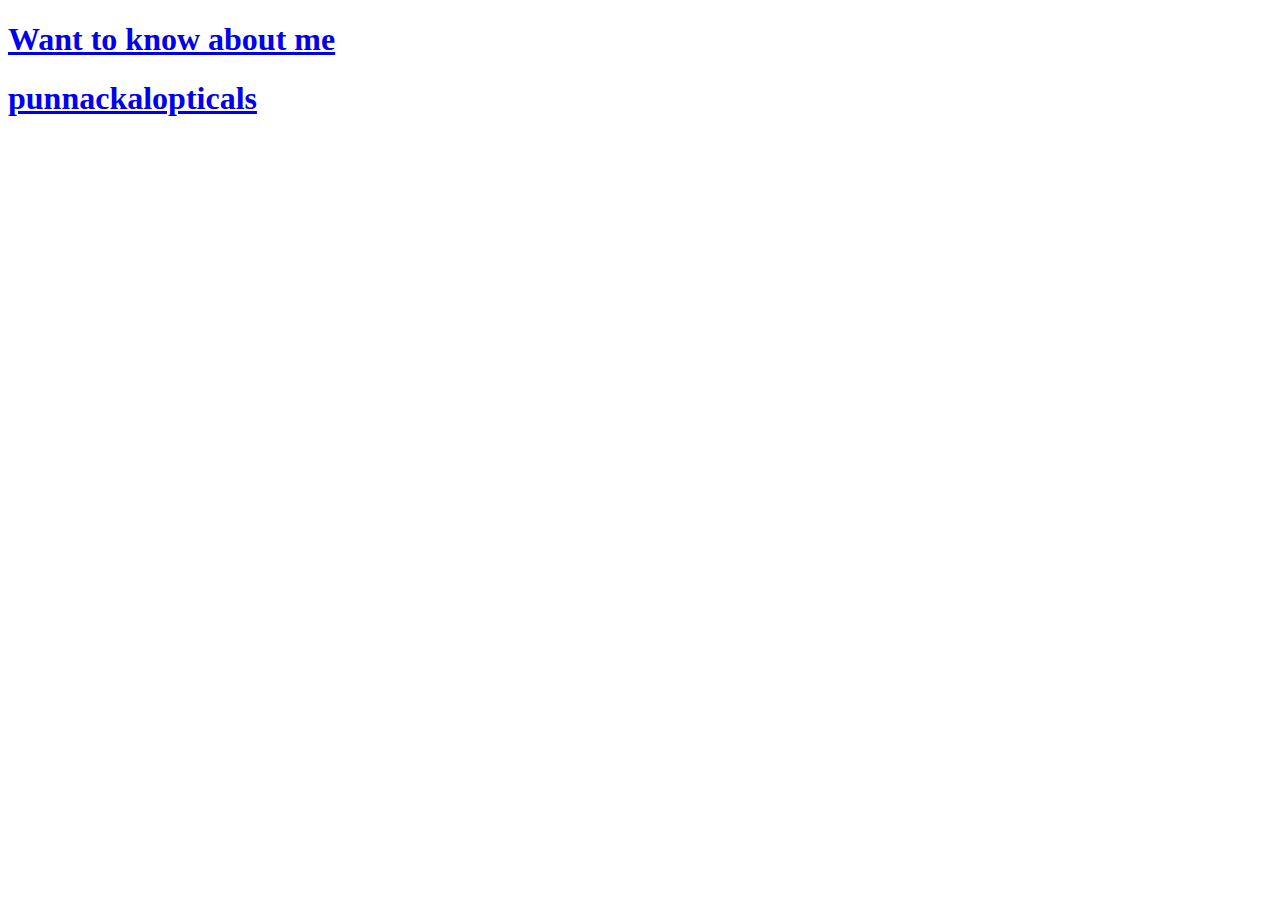
<file: index.html>
<!DOCTYPE html>
<html>
<head>
	<title>my page</title>
	<style type="text/css">
		
	</style>
</head>
<body>
<h1><a href="https://fahad-kp.github.io/meetme/">Want to know about me</a></h1>
<h1><a href="https://fahad-kp.github.io/shop_website/public/index.html">punnackalopticals</a></h1>
</body>
</html>
</file>
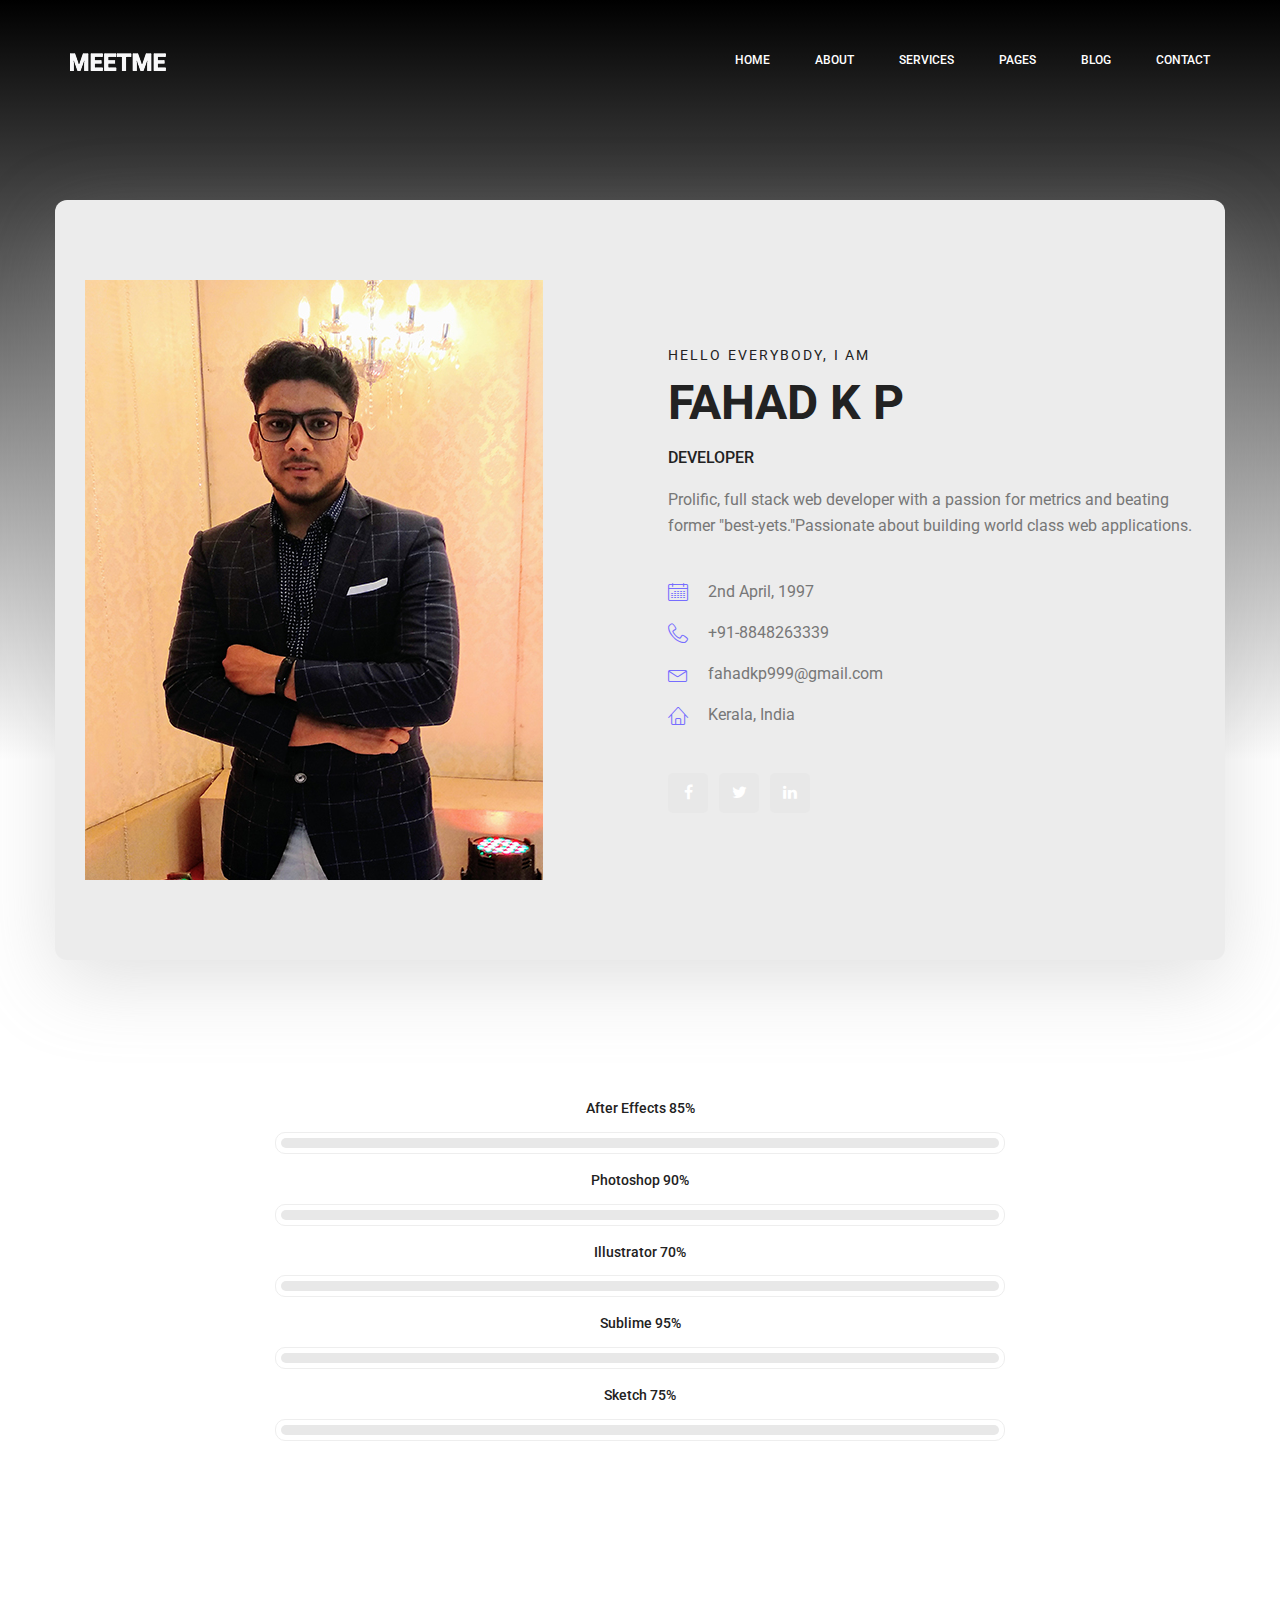
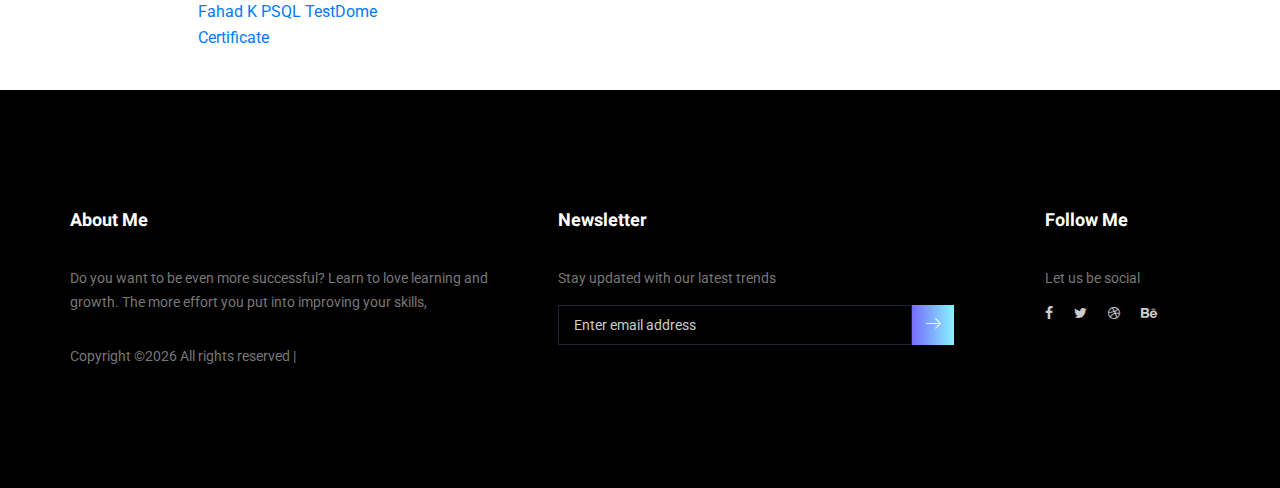
<file: meetme/index.html>
<!doctype html>
<html lang="en">
    <head>
        <!-- Required meta tags -->
        <meta charset="utf-8">
        <meta name="viewport" content="width=device-width, initial-scale=1, shrink-to-fit=no">
        <link rel="icon" href="img/favicon.png" type="image/png">
        <title>MeetMe Personal</title>
        <!-- Bootstrap CSS -->
        <link rel="stylesheet" href="css/bootstrap.css">
        <link rel="stylesheet" href="vendors/linericon/style.css">
        <link rel="stylesheet" href="css/font-awesome.min.css">
        <link rel="stylesheet" href="vendors/owl-carousel/owl.carousel.min.css">
        <link rel="stylesheet" href="vendors/lightbox/simpleLightbox.css">
        <link rel="stylesheet" href="vendors/nice-select/css/nice-select.css">
        <link rel="stylesheet" href="vendors/animate-css/animate.css">
        <link rel="stylesheet" href="vendors/popup/magnific-popup.css">
        <link rel="stylesheet" href="vendors/flaticon/flaticon.css">
        <!-- main css -->
        <link rel="stylesheet" href="css/style.css">
        <link rel="stylesheet" href="css/responsive.css">
    </head>
    <body>
        
        <!--================Header Menu Area =================-->
        <header class="header_area">
            <div class="main_menu">
            	<nav class="navbar navbar-expand-lg navbar-light">
					<div class="container box_1620">
						<!-- Brand and toggle get grouped for better mobile display -->
						<a class="navbar-brand logo_h" href="index.html"><img src="img/logo.png" alt=""></a>
						<button class="navbar-toggler" type="button" data-toggle="collapse" data-target="#navbarSupportedContent" aria-controls="navbarSupportedContent" aria-expanded="false" aria-label="Toggle navigation">
							<span class="icon-bar"></span>
							<span class="icon-bar"></span>
							<span class="icon-bar"></span>
						</button>
						<!-- Collect the nav links, forms, and other content for toggling -->
						<div class="collapse navbar-collapse offset" id="navbarSupportedContent">
							<ul class="nav navbar-nav menu_nav ml-auto">
								<li class="nav-item active"><a class="nav-link" href="#">Home</a></li> 
								<li class="nav-item"><a class="nav-link" href="#">About</a></li> 
								<li class="nav-item"><a class="nav-link" href="#">Services</a></li> 
								<li class="nav-item submenu dropdown">
									<a href="#" class="nav-link dropdown-toggle" data-toggle="dropdown" role="button" aria-haspopup="true" aria-expanded="false">Pages</a>
									<ul class="dropdown-menu">
										<li class="nav-item"><a class="nav-link" href="#">Portfolio</a></li>
										<li class="nav-item"><a class="nav-link" href="#">Elements</a></li>
									</ul>
								</li> 
								<li class="nav-item submenu dropdown">
									<a href="#" class="nav-link dropdown-toggle" data-toggle="dropdown" role="button" aria-haspopup="true" aria-expanded="false">Blog</a>
									<ul class="dropdown-menu">
										<li class="nav-item"><a class="nav-link" href="#">Blog</a></li>
										<li class="nav-item"><a class="nav-link" href="s#">Blog Details</a></li>
									</ul>
								</li> 
								<li class="nav-item"><a class="nav-link" href="#">Contact</a></li>
							</ul>
						</div> 
					</div>
            	</nav>
            </div>
        </header>
        <!--================Header Menu Area =================-->
        
        <!--================Home Banner Area =================-->
        <section class="home_banner_area">
           	<div class="container box_1620">
           		<div class="banner_inner d-flex align-items-center">
					<div class="banner_content">
						<div class="media">
							<div class="d-flex">
								<img src="img/personal-2.jpg" alt="">
							</div>
							<div class="media-body">
								<div class="personal_text">
									<h6>Hello Everybody, i am</h6>
									<h3>Fahad K P</h3>
									<h4>Developer</h4>
									<p>Prolific, full stack web developer with a passion for metrics and beating former "best-yets."Passionate about building world class web applications.</p>
									<ul class="list basic_info">
										<li><a href="#"><i class="lnr lnr-calendar-full"></i> 2nd April, 1997</a></li>
										<li><a href="#"><i class="lnr lnr-phone-handset"></i> +91-8848263339</a></li>
										<li><a href="#"><i class="lnr lnr-envelope"></i> fahadkp999@gmail.com</a></li>
										<li><a href="#"><i class="lnr lnr-home"></i> Kerala, India</a></li>
									</ul>
									<ul class="list personal_social">
										<li><a href="https://facebook.com/fahadkp97"><i class="fa fa-facebook"></i></a></li>
										<li><a href="https://twitter.com/@fahadkp999"><i class="fa fa-twitter"></i></a></li>
										<li><a href="https://linkedin.com/in/fahadkp"><i class="fa fa-linkedin"></i></a></li>
									</ul>
								</div>
							</div>
						</div>
					</div>
				</div>
            </div>
        </section>
        <!--================End Home Banner Area =================-->
        
        <!--================Welcome Area =================-->
        <section class="welcome_area p_120">
        	<div class="container">
        				
        					<!-- <center><h3>About Myself</h3></center>
        					<p>Inappropriate behavior is often laughed off as “boys will be boys,” women face higher conduct standards especially in the workplace. That’s why it’s crucial that, as women, our behavior on the job is beyond reproach. inappropriate behavior is often laughed.</p> -->
        					<!-- <div class="row">
        						<div class="col-md-4">
        							<div class="wel_item">
        								<i class="lnr lnr-database"></i>
        								<h4>$2.5M</h4>
        								<p>Total Donation</p>
        							</div>
        						</div>
        						<div class="col-md-4">
        							<div class="wel_item">
        								<i class="lnr lnr-book"></i>
        								<h4>1465</h4>
        								<p>Total Projects</p>
        							</div>
        						</div>
        						<div class="col-md-4">
        							<div class="wel_item">
        								<i class="lnr lnr-users"></i>
        								<h4>3965</h4>
        								<p>Total Volunteers</p>
        							</div>
        						</div> -->
        					<!-- </div> -->
       

        			<center>
	        			<div class="col-lg-8">
	        				<div class="tools_expert">
	        					<div class="skill_main">
									<div class="skill_item">
										<h4>After Effects <span class="counter">85</span>%</h4>
										<div class="progress_br">
											<div class="progress">
												<div class="progress-bar" role="progressbar" aria-valuenow="85" aria-valuemin="0" aria-valuemax="100"></div>
											</div>
										</div>
									</div>
									<div class="skill_item">
										<h4>Photoshop <span class="counter">90</span>%</h4>
										<div class="progress_br">
											<div class="progress">
												<div class="progress-bar" role="progressbar" aria-valuenow="90" aria-valuemin="0" aria-valuemax="100"></div>
											</div>
										</div>
									</div>
									<div class="skill_item">
										<h4>Illustrator <span class="counter">70</span>%</h4>
										<div class="progress_br">
											<div class="progress">
												<div class="progress-bar" role="progressbar" aria-valuenow="70" aria-valuemin="0" aria-valuemax="100"></div>
											</div>
										</div>
									</div>
									<div class="skill_item">
										<h4>Sublime <span class="counter">95</span>%</h4>
										<div class="progress_br">
											<div class="progress">
												<div class="progress-bar" role="progressbar" aria-valuenow="95" aria-valuemin="0" aria-valuemax="100"></div>
											</div>
										</div>
									</div>
									<div class="skill_item">
										<h4>Sketch <span class="counter">75</span>%</h4>
										<div class="progress_br">
											<div class="progress">
												<div class="progress-bar" role="progressbar" aria-valuenow="75" aria-valuemin="0" aria-valuemax="100"></div>
											</div>
										</div>
									</div>
								</div>
	        				</div>
	        			</div>
        		    </center>

        		
        	</div>
        </section>
        <div class="certificate">
        <a href="https://www.testdome.com/cert/2a26336c2407426e99f55b4d22fee04b" class="testdome-certificate-stamp gold"><span class="testdome-certificate-name">Fahad K P</span><span class="testdome-certificate-test-name">SQL  </span><span class="testdome-certificate-card-logo">TestDome<br />Certificate</span></a><script>var stylesheet = "https://www.testdome.com/content/source/stylesheets/embed.css", link = document.createElement("link"); link.href = stylesheet, link.type = "text/css", link.rel = "stylesheet", link.media = "screen,print", document.getElementsByTagName("head")[0].appendChild(link);</script>
        </div>
        <!--================End Welcome Area =================-->
        
        <!--================My Tabs Area =================-->
   <!--      <section class="mytabs_area p_120">
        	<div class="container">
        		<div class="tabs_inner">
					<ul class="nav nav-tabs" id="myTab" role="tablist">
						<li class="nav-item">
							<a class="nav-link active" id="home-tab" data-toggle="tab" href="#home" role="tab" aria-controls="home" aria-selected="true">My Experiences</a>
						</li>
						<li class="nav-item">
							<a class="nav-link" id="profile-tab" data-toggle="tab" href="#profile" role="tab" aria-controls="profile" aria-selected="false">My Education</a>
						</li>
					</ul>
					<div class="tab-content" id="myTabContent">
						<div class="tab-pane fade show active" id="home" role="tabpanel" aria-labelledby="home-tab">
							<ul class="list">
								<li>
									<span></span>
									<div class="media">
										<div class="d-flex">
											<p>March 2017 to present</p>
										</div>
										<div class="media-body">
											<h4>Colorlib</h4>
											<p>Senior Web Developer <br />Santa monica, Los angeles</p>
										</div>
									</div>
								</li>
								<li>
									<span></span>
									<div class="media">
										<div class="d-flex">
											<p>March 2017 to present</p>
										</div>
										<div class="media-body">
											<h4>Colorlib</h4>
											<p>Senior Web Developer <br />Santa monica, Los angeles</p>
										</div>
									</div>
								</li>
								<li>
								<span></span>
									<div class="media">
										<div class="d-flex">
											<p>March 2017 to present</p>
										</div>
										<div class="media-body">
											<h4>Colorlib</h4>
											<p>Senior Web Developer <br />Santa monica, Los angeles</p>
										</div>
									</div>
								</li>
							</ul>
						</div>
						<div class="tab-pane fade" id="profile" role="tabpanel" aria-labelledby="profile-tab">
							<ul class="list">
								<li>
									<span></span>
									<div class="media">
										<div class="d-flex">
											<p>March 2017 to present</p>
										</div>
										<div class="media-body">
											<h4>Colorlib</h4>
											<p>Senior Web Developer <br />Santa monica, Los angeles</p>
										</div>
									</div>
								</li>
								<li>
									<span></span>
									<div class="media">
										<div class="d-flex">
											<p>March 2017 to present</p>
										</div>
										<div class="media-body">
											<h4>Colorlib</h4>
											<p>Senior Web Developer <br />Santa monica, Los angeles</p>
										</div>
									</div>
								</li>
								<li>
								<span></span>
									<div class="media">
										<div class="d-flex">
											<p>March 2017 to present</p>
										</div>
										<div class="media-body">
											<h4>Colorlib</h4>
											<p>Senior Web Developer <br />Santa monica, Los angeles</p>
										</div>
									</div>
								</li>
							</ul>
						</div>
					</div>
        		</div>
        	</div>
        </section> -->
        <!--================End My Tabs Area =================-->
        
        <!--================Feature Area =================-->
        <!-- <section class="feature_area p_120">
        	<div class="container">
        		<div class="main_title">
        			<h2>offerings to my clients</h2>
        			<p>If you are looking at blank cassettes on the web, you may be very confused at the difference in price. You may see some for as low as $.17 each.</p>
        		</div>
        		<div class="feature_inner row">
        			<div class="col-lg-4 col-md-6">
        				<div class="feature_item">
        					<i class="flaticon-city"></i>
        					<h4>Architecture</h4>
        					<p>If you are looking at blank cassettes on the web, you may be very confused at the difference in price. You may see some for as low as $17 each.</p>
        				</div>
        			</div>
        			<div class="col-lg-4 col-md-6">
        				<div class="feature_item">
        					<i class="flaticon-skyline"></i>
        					<h4>Interior Design</h4>
        					<p>If you are looking at blank cassettes on the web, you may be very confused at the difference in price. You may see some for as low as $17 each.</p>
        				</div>
        			</div>
        			<div class="col-lg-4 col-md-6">
        				<div class="feature_item">
        					<i class="flaticon-sketch"></i>
        					<h4>Concept Design</h4>
        					<p>If you are looking at blank cassettes on the web, you may be very confused at the difference in price. You may see some for as low as $17 each.</p>
        				</div>
        			</div>
        		</div>
        	</div>
        </section> -->
        <!--================End Feature Area =================-->
        
        <!--================Home Gallery Area =================-->
       <!--  <section class="home_gallery_area p_120">
        	<div class="container">
        		<div class="main_title">
        			<h2>Our Latest Featured Projects</h2>
        			<p>Who are in extremely love with eco friendly system.</p>
        		</div>
        		<div class="isotope_fillter">
        			<ul class="gallery_filter list">
						<li class="active" data-filter="*"><a href="#">All</a></li>
						<li data-filter=".brand"><a href="#">Vector</a></li>
						<li data-filter=".manipul"><a href="#">Raster</a></li>
						<li data-filter=".creative"><a href="#">UI/UX</a></li>
						<li data-filter=".design"><a href="#">Printing</a></li>
					</ul>
        		</div>
        	</div>
        	<div class="container">
        		<div class="gallery_f_inner row imageGallery1">
        			<div class="col-lg-4 col-md-4 col-sm-6 brand manipul design print">
        				<div class="h_gallery_item">
        					<div class="g_img_item">
        						<img class="img-fluid" src="img/gallery/project-1.jpg" alt="">
        						<a class="light" href="img/gallery/project-1.jpg"><img src="img/gallery/icon.png" alt=""></a>
        					</div>
        					<div class="g_item_text">
        						<h4>3D Helmet Design</h4>
        						<p>Client Project</p>
        					</div>
        				</div>
        			</div>
        			<div class="col-lg-4 col-md-4 col-sm-6 brand manipul creative">
        				<div class="h_gallery_item">
        					<div class="g_img_item">
        						<img class="img-fluid" src="img/gallery/project-2.jpg" alt="">
        						<a class="light" href="img/gallery/project-2.jpg"><img src="img/gallery/icon.png" alt=""></a>
        					</div>
        					<div class="g_item_text">
        						<h4>2D Vinyl Design</h4>
        						<p>Client Project</p>
        					</div>
        				</div>
        			</div>
        			<div class="col-lg-4 col-md-4 col-sm-6 manipul creative design print">
        				<div class="h_gallery_item">
        					<div class="g_img_item">
        						<img class="img-fluid" src="img/gallery/project-3.jpg" alt="">
        						<a class="light" href="img/gallery/project-3.jpg"><img src="img/gallery/icon.png" alt=""></a>
        					</div>
        					<div class="g_item_text">
        						<h4>Creative Poster Design</h4>
        						<p>Client Project</p>
        					</div>
        				</div>
        			</div>
        			<div class="col-lg-4 col-md-4 col-sm-6 brand creative print">
        				<div class="h_gallery_item">
        					<div class="g_img_item">
        						<img class="img-fluid" src="img/gallery/project-4.jpg" alt="">
        						<a class="light" href="img/gallery/project-4.jpg"><img src="img/gallery/icon.png" alt=""></a>
        					</div>
        					<div class="g_item_text">
        						<h4>Embosed Logo Design</h4>
        						<p>Client Project</p>
        					</div>
        				</div>
        			</div>
        			<div class="col-lg-4 col-md-4 col-sm-6 brand manipul design">
        				<div class="h_gallery_item">
        					<div class="g_img_item">
        						<img class="img-fluid" src="img/gallery/project-5.jpg" alt="">
        						<a class="light" href="img/gallery/project-5.jpg"><img src="img/gallery/icon.png" alt=""></a>
        					</div>
        					<div class="g_item_text">
        						<h4>3D Disposable Bottle</h4>
        						<p>Client Project</p>
        					</div>
        				</div>
        			</div>
        			<div class="col-lg-4 col-md-4 col-sm-6 brand creative">
        				<div class="h_gallery_item">
        					<div class="g_img_item">
        						<img class="img-fluid" src="img/gallery/project-6.jpg" alt="">
        						<a class="light" href="img/gallery/project-6.jpg"><img src="img/gallery/icon.png" alt=""></a>
        					</div>
        					<div class="g_item_text">
        						<h4>3D Logo Design</h4>
        						<p>Client Project</p>
        					</div>
        				</div>
        			</div>
        		</div>
        		<div class="more_btn">
        			<a class="main_btn" href="#">Load More Items</a>
        		</div>
        	</div>
        </section> -->
        <!--================End Home Gallery Area =================-->
        
        <!--================Testimonials Area =================-->
        <!-- <section class="testimonials_area p_120">
        	<div class="container">
        		<div class="main_title">
        			<h2>Testimonials</h2>
        			<p>If you are looking at blank cassettes on the web, you may be very confused at the difference in price. You may see some for as low as $.17 each.</p>
        		</div>
        		<div class="testi_inner">
					<div class="testi_slider owl-carousel">
						<div class="item">
							<div class="testi_item">
								<p>As conscious traveling Paup ers we must always be oncerned about our dear Mother Earth. If you think about it, you travel across her face</p>
								<h4>Fanny Spencer</h4>
								<a href="#"><i class="fa fa-star"></i></a>
								<a href="#"><i class="fa fa-star"></i></a>
								<a href="#"><i class="fa fa-star"></i></a>
								<a href="#"><i class="fa fa-star"></i></a>
								<a href="#"><i class="fa fa-star-half-o"></i></a>
							</div>
						</div>
						<div class="item">
							<div class="testi_item">
								<p>As conscious traveling Paup ers we must always be oncerned about our dear Mother Earth. If you think about it, you travel across her face</p>
								<h4>Fanny Spencer</h4>
								<a href="#"><i class="fa fa-star"></i></a>
								<a href="#"><i class="fa fa-star"></i></a>
								<a href="#"><i class="fa fa-star"></i></a>
								<a href="#"><i class="fa fa-star"></i></a>
								<a href="#"><i class="fa fa-star-half-o"></i></a>
							</div>
						</div>
						<div class="item">
							<div class="testi_item">
								<p>As conscious traveling Paup ers we must always be oncerned about our dear Mother Earth. If you think about it, you travel across her face</p>
								<h4>Fanny Spencer</h4>
								<a href="#"><i class="fa fa-star"></i></a>
								<a href="#"><i class="fa fa-star"></i></a>
								<a href="#"><i class="fa fa-star"></i></a>
								<a href="#"><i class="fa fa-star"></i></a>
								<a href="#"><i class="fa fa-star-half-o"></i></a>
							</div>
						</div>
					</div>
        		</div>
        	</div>
        </section> -->
        <!--================End Testimonials Area =================-->
        
        <!--================Footer Area =================-->
        <footer class="footer_area p_120">
        	<div class="container">
        		<div class="row footer_inner">
        			<div class="col-lg-5 col-sm-6">
        				<aside class="f_widget ab_widget">
        					<div class="f_title">
        						<h3>About Me</h3>
        					</div>
        					<p>Do you want to be even more successful? Learn to love learning and growth. The more effort you put into improving your skills,</p>
        					<p><!-- Link back to Colorlib can't be removed. Template is licensed under CC BY 3.0. -->
Copyright &copy;<script>document.write(new Date().getFullYear());</script> All rights reserved |
<!-- Link back to Colorlib can't be removed. Template is licensed under CC BY 3.0. --></p>
        				</aside>
        			</div>
        			<div class="col-lg-5 col-sm-6">
        				<aside class="f_widget news_widget">
        					<div class="f_title">
        						<h3>Newsletter</h3>
        					</div>
        					<p>Stay updated with our latest trends</p>
        					<div id="mc_embed_signup">
                                <form target="_blank" action="https://spondonit.us12.list-manage.com/subscribe/post?u=1462626880ade1ac87bd9c93a&amp;id=92a4423d01" method="get" class="subscribe_form relative">
                                	<div class="input-group d-flex flex-row">
                                        <input name="EMAIL" placeholder="Enter email address" onfocus="this.placeholder = ''" onblur="this.placeholder = 'Email Address '" required="" type="email">
                                        <button class="btn sub-btn"><span class="lnr lnr-arrow-right"></span></button>		
                                    </div>				
                                    <div class="mt-10 info"></div>
                                </form>
                            </div>
        				</aside>
        			</div>
        			<div class="col-lg-2">
        				<aside class="f_widget social_widget">
        					<div class="f_title">
        						<h3>Follow Me</h3>
        					</div>
        					<p>Let us be social</p>
        					<ul class="list">
        						<li><a href="#"><i class="fa fa-facebook"></i></a></li>
        						<li><a href="#"><i class="fa fa-twitter"></i></a></li>
        						<li><a href="#"><i class="fa fa-dribbble"></i></a></li>
        						<li><a href="#"><i class="fa fa-behance"></i></a></li>
        					</ul>
        				</aside>
        			</div>
        		</div>
        	</div>
        </footer>
        <!--================End Footer Area =================-->
        
        
        
        
        
        
        <!-- Optional JavaScript -->
        <!-- jQuery first, then Popper.js, then Bootstrap JS -->
        <script src="js/jquery-3.3.1.min.js"></script>
        <script src="js/popper.js"></script>
        <script src="js/bootstrap.min.js"></script>
        <script src="js/stellar.js"></script>
        <script src="vendors/lightbox/simpleLightbox.min.js"></script>
        <script src="vendors/nice-select/js/jquery.nice-select.min.js"></script>
        <script src="vendors/isotope/imagesloaded.pkgd.min.js"></script>
        <script src="vendors/isotope/isotope.pkgd.min.js"></script>
        <script src="vendors/owl-carousel/owl.carousel.min.js"></script>
        <script src="vendors/popup/jquery.magnific-popup.min.js"></script>
        <script src="js/jquery.ajaxchimp.min.js"></script>
        <script src="vendors/counter-up/jquery.waypoints.min.js"></script>
        <script src="vendors/counter-up/jquery.counterup.min.js"></script>
        <script src="js/mail-script.js"></script>
        <script src="js/theme.js"></script>
    </body>
</html>
</file>
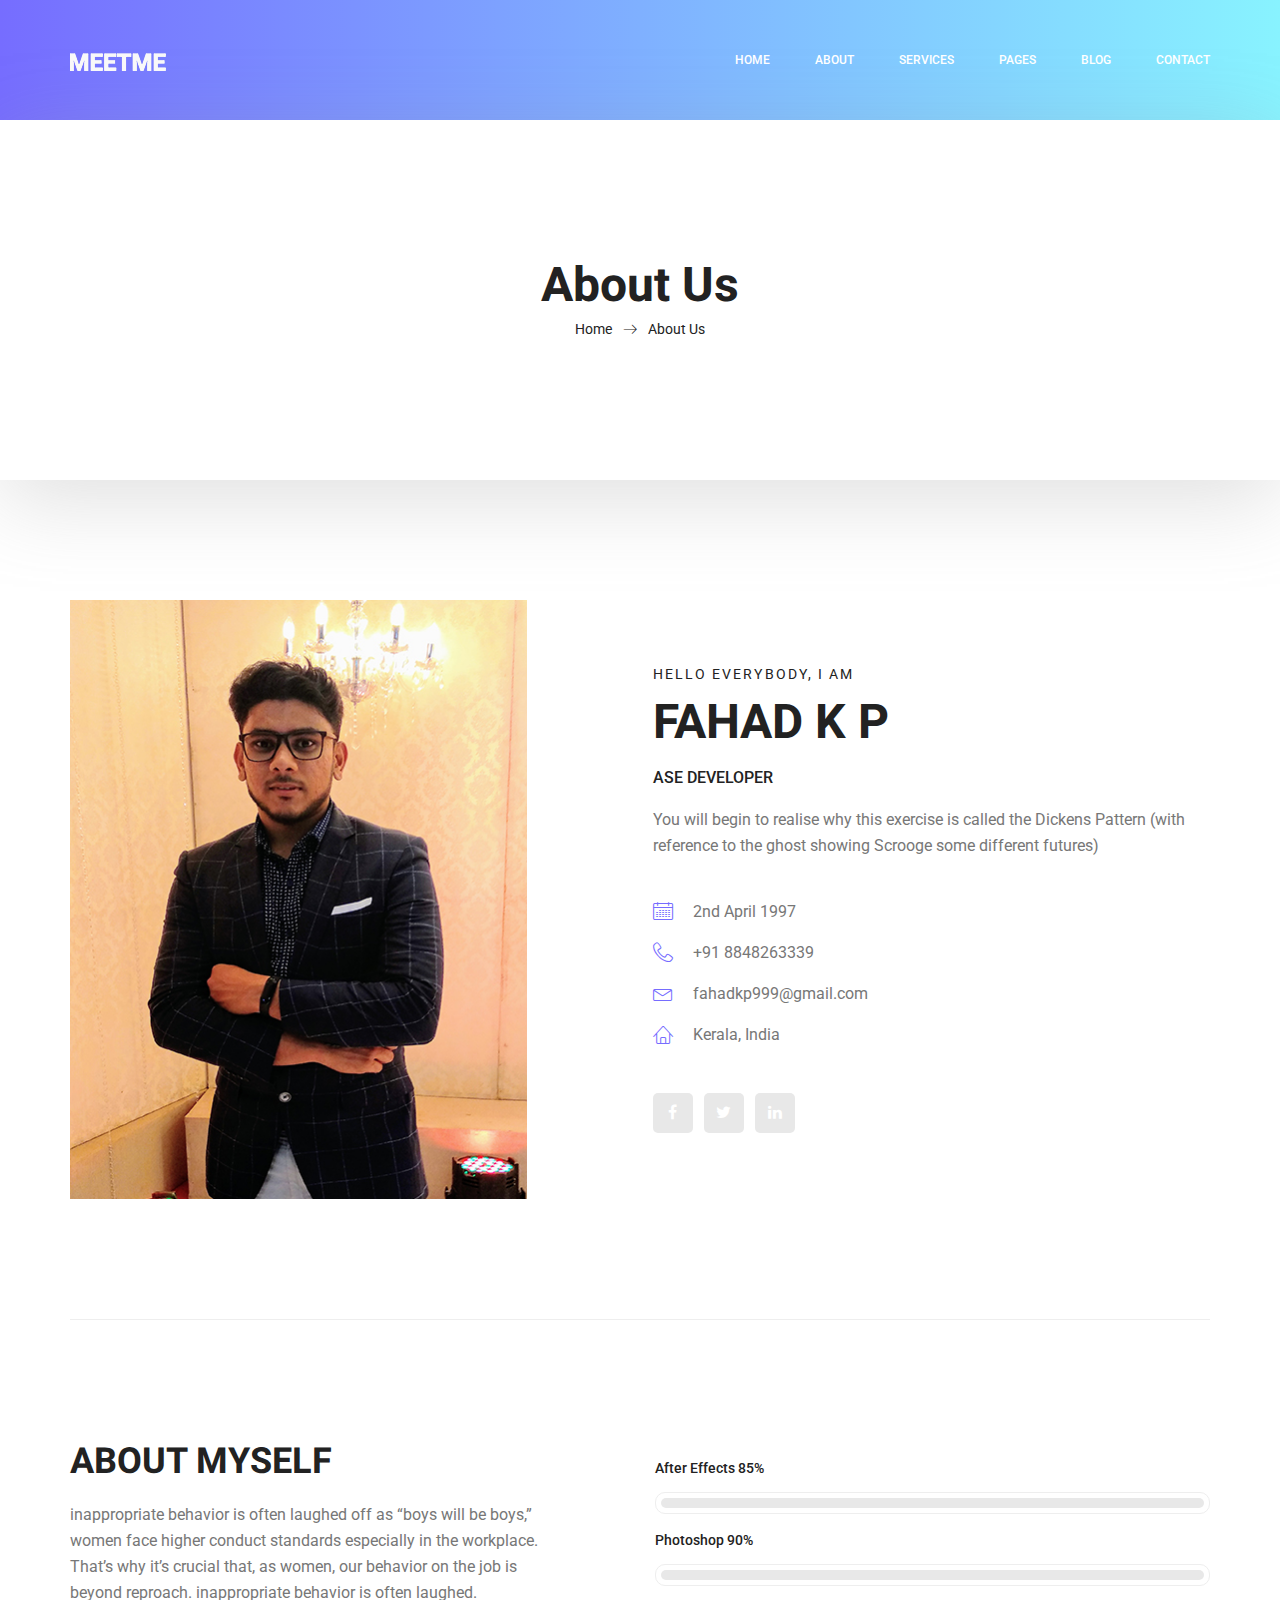
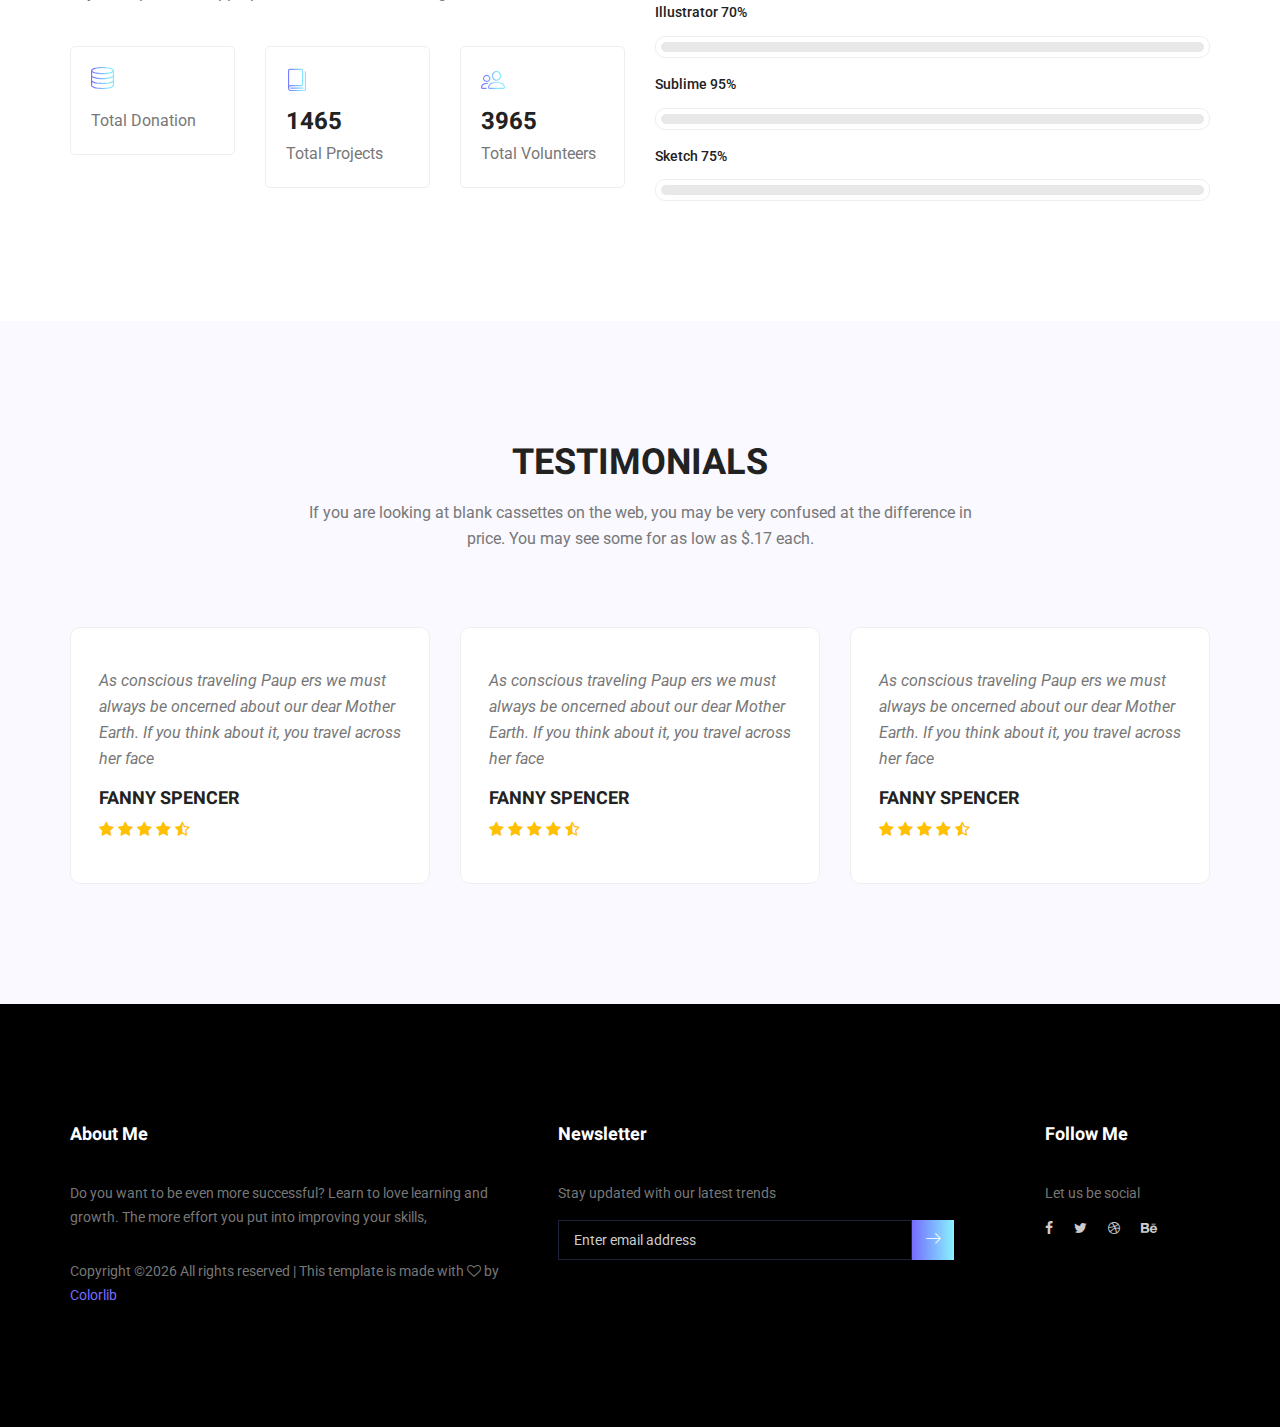
<file: meetme/about-us.html>
<!doctype html>
<html lang="en">
    <head>
        <!-- Required meta tags -->
        <meta charset="utf-8">
        <meta name="viewport" content="width=device-width, initial-scale=1, shrink-to-fit=no">
        <link rel="icon" href="img/favicon.png" type="image/png">
        <title>MeetMe Personal</title>
        <!-- Bootstrap CSS -->
        <link rel="stylesheet" href="css/bootstrap.css">
        <link rel="stylesheet" href="vendors/linericon/style.css">
        <link rel="stylesheet" href="css/font-awesome.min.css">
        <link rel="stylesheet" href="vendors/owl-carousel/owl.carousel.min.css">
        <link rel="stylesheet" href="vendors/lightbox/simpleLightbox.css">
        <link rel="stylesheet" href="vendors/nice-select/css/nice-select.css">
        <link rel="stylesheet" href="vendors/animate-css/animate.css">
        <link rel="stylesheet" href="vendors/popup/magnific-popup.css">
        <!-- main css -->
        <link rel="stylesheet" href="css/style.css">
        <link rel="stylesheet" href="css/responsive.css">
    </head>
    <body>
        
        <!--================Header Menu Area =================-->
        <header class="header_area">
            <div class="main_menu">
            	<nav class="navbar navbar-expand-lg navbar-light">
					<div class="container box_1620">
						<!-- Brand and toggle get grouped for better mobile display -->
						<a class="navbar-brand logo_h" href="index.html"><img src="img/logo.png" alt=""></a>
						<button class="navbar-toggler" type="button" data-toggle="collapse" data-target="#navbarSupportedContent" aria-controls="navbarSupportedContent" aria-expanded="false" aria-label="Toggle navigation">
							<span class="icon-bar"></span>
							<span class="icon-bar"></span>
							<span class="icon-bar"></span>
						</button>
						<!-- Collect the nav links, forms, and other content for toggling -->
						<div class="collapse navbar-collapse offset" id="navbarSupportedContent">
							<ul class="nav navbar-nav menu_nav ml-auto">
								<li class="nav-item active"><a class="nav-link" href="index.html">Home</a></li> 
								<li class="nav-item"><a class="nav-link" href="about-us.html">About</a></li> 
								<li class="nav-item"><a class="nav-link" href="services.html">Services</a></li> 
								<li class="nav-item submenu dropdown">
									<a href="#" class="nav-link dropdown-toggle" data-toggle="dropdown" role="button" aria-haspopup="true" aria-expanded="false">Pages</a>
									<ul class="dropdown-menu">
										<li class="nav-item"><a class="nav-link" href="portfolio.html">Portfolio</a></li>
										<li class="nav-item"><a class="nav-link" href="elements.html">Elements</a></li>
									</ul>
								</li> 
								<li class="nav-item submenu dropdown">
									<a href="#" class="nav-link dropdown-toggle" data-toggle="dropdown" role="button" aria-haspopup="true" aria-expanded="false">Blog</a>
									<ul class="dropdown-menu">
										<li class="nav-item"><a class="nav-link" href="blog.html">Blog</a></li>
										<li class="nav-item"><a class="nav-link" href="single-blog.html">Blog Details</a></li>
									</ul>
								</li> 
								<li class="nav-item"><a class="nav-link" href="contact.html">Contact</a></li>
							</ul>
						</div> 
					</div>
            	</nav>
            </div>
        </header>
        <!--================Header Menu Area =================-->
        
        <!--================Home Banner Area =================-->
        <section class="banner_area">
            <div class="box_1620">
				<div class="banner_inner d-flex align-items-center">
					<div class="container">
						<div class="banner_content text-center">
							<h2>About Us</h2>
							<div class="page_link">
								<a href="index.html">Home</a>
								<a href="about-us.html">About Us</a>
							</div>
						</div>
					</div>
				</div>
            </div>
        </section>
        <!--================End Home Banner Area =================-->
        
        
        <!--================Home Banner Area =================-->
        <section class="profile_area">
           	<div class="container">
           		<div class="profile_inner p_120">
					<div class="row">
						<div class="col-lg-5">
							<img class="img-fluid" src="img/personal-2.jpg" alt="">
						</div>
						<div class="col-lg-7">
							<div class="personal_text">
								<h6>Hello Everybody, i am</h6>
								<h3>Fahad K P</h3>
								<h4>ASE Developer</h4>
								<p>You will begin to realise why this exercise is called the Dickens Pattern (with reference to the ghost showing Scrooge some different futures)</p>
								<ul class="list basic_info">
									<li><a href="#"><i class="lnr lnr-calendar-full"></i> 2nd April 1997</a></li>
									<li><a href="#"><i class="lnr lnr-phone-handset"></i> +91 8848263339</a></li>
									<li><a href="#"><i class="lnr lnr-envelope"></i> fahadkp999@gmail.com</a></li>
									<li><a href="#"><i class="lnr lnr-home"></i> Kerala, India</a></li>
								</ul>
								<ul class="list personal_social">
									<li><a href="#"><i class="fa fa-facebook"></i></a></li>
									<li><a href="#"><i class="fa fa-twitter"></i></a></li>
									<li><a href="#"><i class="fa fa-linkedin"></i></a></li>
								</ul>
							</div>
						</div>
					</div>
           		</div>
            </div>
        </section>
        <!--================End Home Banner Area =================-->
        
        <!--================Welcome Area =================-->
        <section class="welcome_area p_120">
        	<div class="container">
        		<div class="row welcome_inner">
        			<div class="col-lg-6">
        				<div class="welcome_text">
        					<h4>About Myself</h4>
        					<p>inappropriate behavior is often laughed off as “boys will be boys,” women face higher conduct standards especially in the workplace. That’s why it’s crucial that, as women, our behavior on the job is beyond reproach. inappropriate behavior is often laughed.</p>
        					<div class="row">
        						<div class="col-md-4">
        							<div class="wel_item">
        								<i class="lnr lnr-database"></i>
        								<h4></h4>
        								<p>Total Donation</p>
        							</div>
        						</div>
        						<div class="col-md-4">
        							<div class="wel_item">
        								<i class="lnr lnr-book"></i>
        								<h4>1465</h4>
        								<p>Total Projects</p>
        							</div>
        						</div>
        						<div class="col-md-4">
        							<div class="wel_item">
        								<i class="lnr lnr-users"></i>
        								<h4>3965</h4>
        								<p>Total Volunteers</p>
        							</div>
        						</div>
        					</div>
        				</div>
        			</div>
        			<div class="col-lg-6">
        				<div class="tools_expert">
        					<div class="skill_main">
								<div class="skill_item">
									<h4>After Effects <span class="counter">85</span>%</h4>
									<div class="progress_br">
										<div class="progress">
											<div class="progress-bar" role="progressbar" aria-valuenow="85" aria-valuemin="0" aria-valuemax="100"></div>
										</div>
									</div>
								</div>
								<div class="skill_item">
									<h4>Photoshop <span class="counter">90</span>%</h4>
									<div class="progress_br">
										<div class="progress">
											<div class="progress-bar" role="progressbar" aria-valuenow="90" aria-valuemin="0" aria-valuemax="100"></div>
										</div>
									</div>
								</div>
								<div class="skill_item">
									<h4>Illustrator <span class="counter">70</span>%</h4>
									<div class="progress_br">
										<div class="progress">
											<div class="progress-bar" role="progressbar" aria-valuenow="70" aria-valuemin="0" aria-valuemax="100"></div>
										</div>
									</div>
								</div>
								<div class="skill_item">
									<h4>Sublime <span class="counter">95</span>%</h4>
									<div class="progress_br">
										<div class="progress">
											<div class="progress-bar" role="progressbar" aria-valuenow="95" aria-valuemin="0" aria-valuemax="100"></div>
										</div>
									</div>
								</div>
								<div class="skill_item">
									<h4>Sketch <span class="counter">75</span>%</h4>
									<div class="progress_br">
										<div class="progress">
											<div class="progress-bar" role="progressbar" aria-valuenow="75" aria-valuemin="0" aria-valuemax="100"></div>
										</div>
									</div>
								</div>
							</div>
        				</div>
        			</div>
        		</div>
        	</div>
        </section>
        <!--================End Welcome Area =================-->
        
        <!--================Testimonials Area =================-->
        <section class="testimonials_area p_120">
        	<div class="container">
        		<div class="main_title">
        			<h2>Testimonials</h2>
        			<p>If you are looking at blank cassettes on the web, you may be very confused at the difference in price. You may see some for as low as $.17 each.</p>
        		</div>
        		<div class="testi_inner">
					<div class="testi_slider owl-carousel">
						<div class="item">
							<div class="testi_item">
								<p>As conscious traveling Paup ers we must always be oncerned about our dear Mother Earth. If you think about it, you travel across her face</p>
								<h4>Fanny Spencer</h4>
								<a href="#"><i class="fa fa-star"></i></a>
								<a href="#"><i class="fa fa-star"></i></a>
								<a href="#"><i class="fa fa-star"></i></a>
								<a href="#"><i class="fa fa-star"></i></a>
								<a href="#"><i class="fa fa-star-half-o"></i></a>
							</div>
						</div>
						<div class="item">
							<div class="testi_item">
								<p>As conscious traveling Paup ers we must always be oncerned about our dear Mother Earth. If you think about it, you travel across her face</p>
								<h4>Fanny Spencer</h4>
								<a href="#"><i class="fa fa-star"></i></a>
								<a href="#"><i class="fa fa-star"></i></a>
								<a href="#"><i class="fa fa-star"></i></a>
								<a href="#"><i class="fa fa-star"></i></a>
								<a href="#"><i class="fa fa-star-half-o"></i></a>
							</div>
						</div>
						<div class="item">
							<div class="testi_item">
								<p>As conscious traveling Paup ers we must always be oncerned about our dear Mother Earth. If you think about it, you travel across her face</p>
								<h4>Fanny Spencer</h4>
								<a href="#"><i class="fa fa-star"></i></a>
								<a href="#"><i class="fa fa-star"></i></a>
								<a href="#"><i class="fa fa-star"></i></a>
								<a href="#"><i class="fa fa-star"></i></a>
								<a href="#"><i class="fa fa-star-half-o"></i></a>
							</div>
						</div>
					</div>
        		</div>
        	</div>
        </section>
        <!--================End Testimonials Area =================-->
        
        <!--================Footer Area =================-->
        <footer class="footer_area p_120">
        	<div class="container">
        		<div class="row footer_inner">
        			<div class="col-lg-5 col-sm-6">
        				<aside class="f_widget ab_widget">
        					<div class="f_title">
        						<h3>About Me</h3>
        					</div>
        					<p>Do you want to be even more successful? Learn to love learning and growth. The more effort you put into improving your skills,</p>
        					<p><!-- Link back to Colorlib can't be removed. Template is licensed under CC BY 3.0. -->
Copyright &copy;<script>document.write(new Date().getFullYear());</script> All rights reserved | This template is made with <i class="fa fa-heart-o" aria-hidden="true"></i> by <a href="https://colorlib.com" target="_blank">Colorlib</a>
<!-- Link back to Colorlib can't be removed. Template is licensed under CC BY 3.0. --></p>
        				</aside>
        			</div>
        			<div class="col-lg-5 col-sm-6">
        				<aside class="f_widget news_widget">
        					<div class="f_title">
        						<h3>Newsletter</h3>
        					</div>
        					<p>Stay updated with our latest trends</p>
        					<div id="mc_embed_signup">
                                <form target="_blank" action="https://spondonit.us12.list-manage.com/subscribe/post?u=1462626880ade1ac87bd9c93a&amp;id=92a4423d01" method="get" class="subscribe_form relative">
                                	<div class="input-group d-flex flex-row">
                                        <input name="EMAIL" placeholder="Enter email address" onfocus="this.placeholder = ''" onblur="this.placeholder = 'Email Address '" required="" type="email">
                                        <button class="btn sub-btn"><span class="lnr lnr-arrow-right"></span></button>		
                                    </div>				
                                    <div class="mt-10 info"></div>
                                </form>
                            </div>
        				</aside>
        			</div>
        			<div class="col-lg-2">
        				<aside class="f_widget social_widget">
        					<div class="f_title">
        						<h3>Follow Me</h3>
        					</div>
        					<p>Let us be social</p>
        					<ul class="list">
        						<li><a href="#"><i class="fa fa-facebook"></i></a></li>
        						<li><a href="#"><i class="fa fa-twitter"></i></a></li>
        						<li><a href="#"><i class="fa fa-dribbble"></i></a></li>
        						<li><a href="#"><i class="fa fa-behance"></i></a></li>
        					</ul>
        				</aside>
        			</div>
        		</div>
        	</div>
        </footer>
        <!--================End Footer Area =================-->
        
        
        
        
        <!-- Optional JavaScript -->
        <!-- jQuery first, then Popper.js, then Bootstrap JS -->
        <script src="js/jquery-3.3.1.min.js"></script>
        <script src="js/popper.js"></script>
        <script src="js/bootstrap.min.js"></script>
        <script src="js/stellar.js"></script>
        <script src="vendors/lightbox/simpleLightbox.min.js"></script>
        <script src="vendors/nice-select/js/jquery.nice-select.min.js"></script>
        <script src="vendors/isotope/imagesloaded.pkgd.min.js"></script>
        <script src="vendors/isotope/isotope.pkgd.min.js"></script>
        <script src="vendors/owl-carousel/owl.carousel.min.js"></script>
        <script src="vendors/popup/jquery.magnific-popup.min.js"></script>
        <script src="js/jquery.ajaxchimp.min.js"></script>
        <script src="vendors/counter-up/jquery.waypoints.min.js"></script>
        <script src="vendors/counter-up/jquery.counterup.min.js"></script>
        <script src="js/mail-script.js"></script>
        <script src="js/theme.js"></script>
    </body>
</html>
</file>
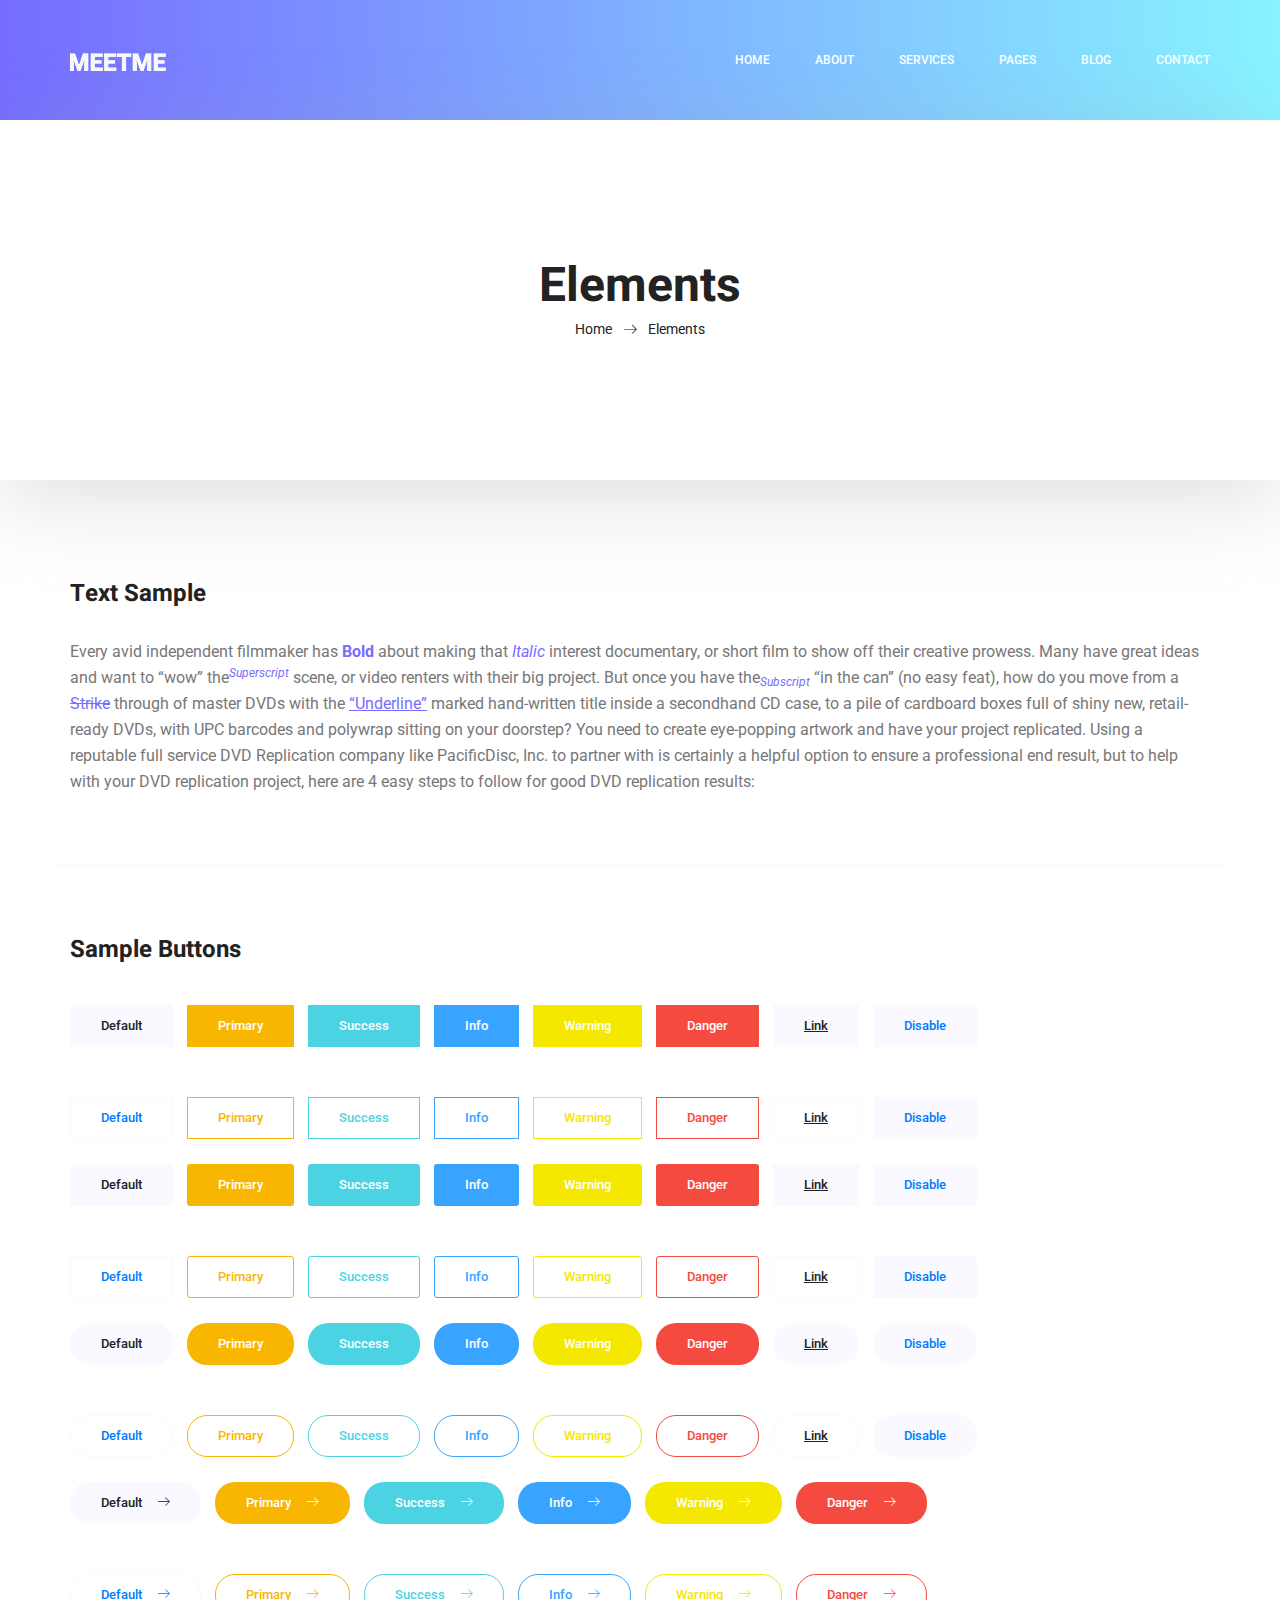
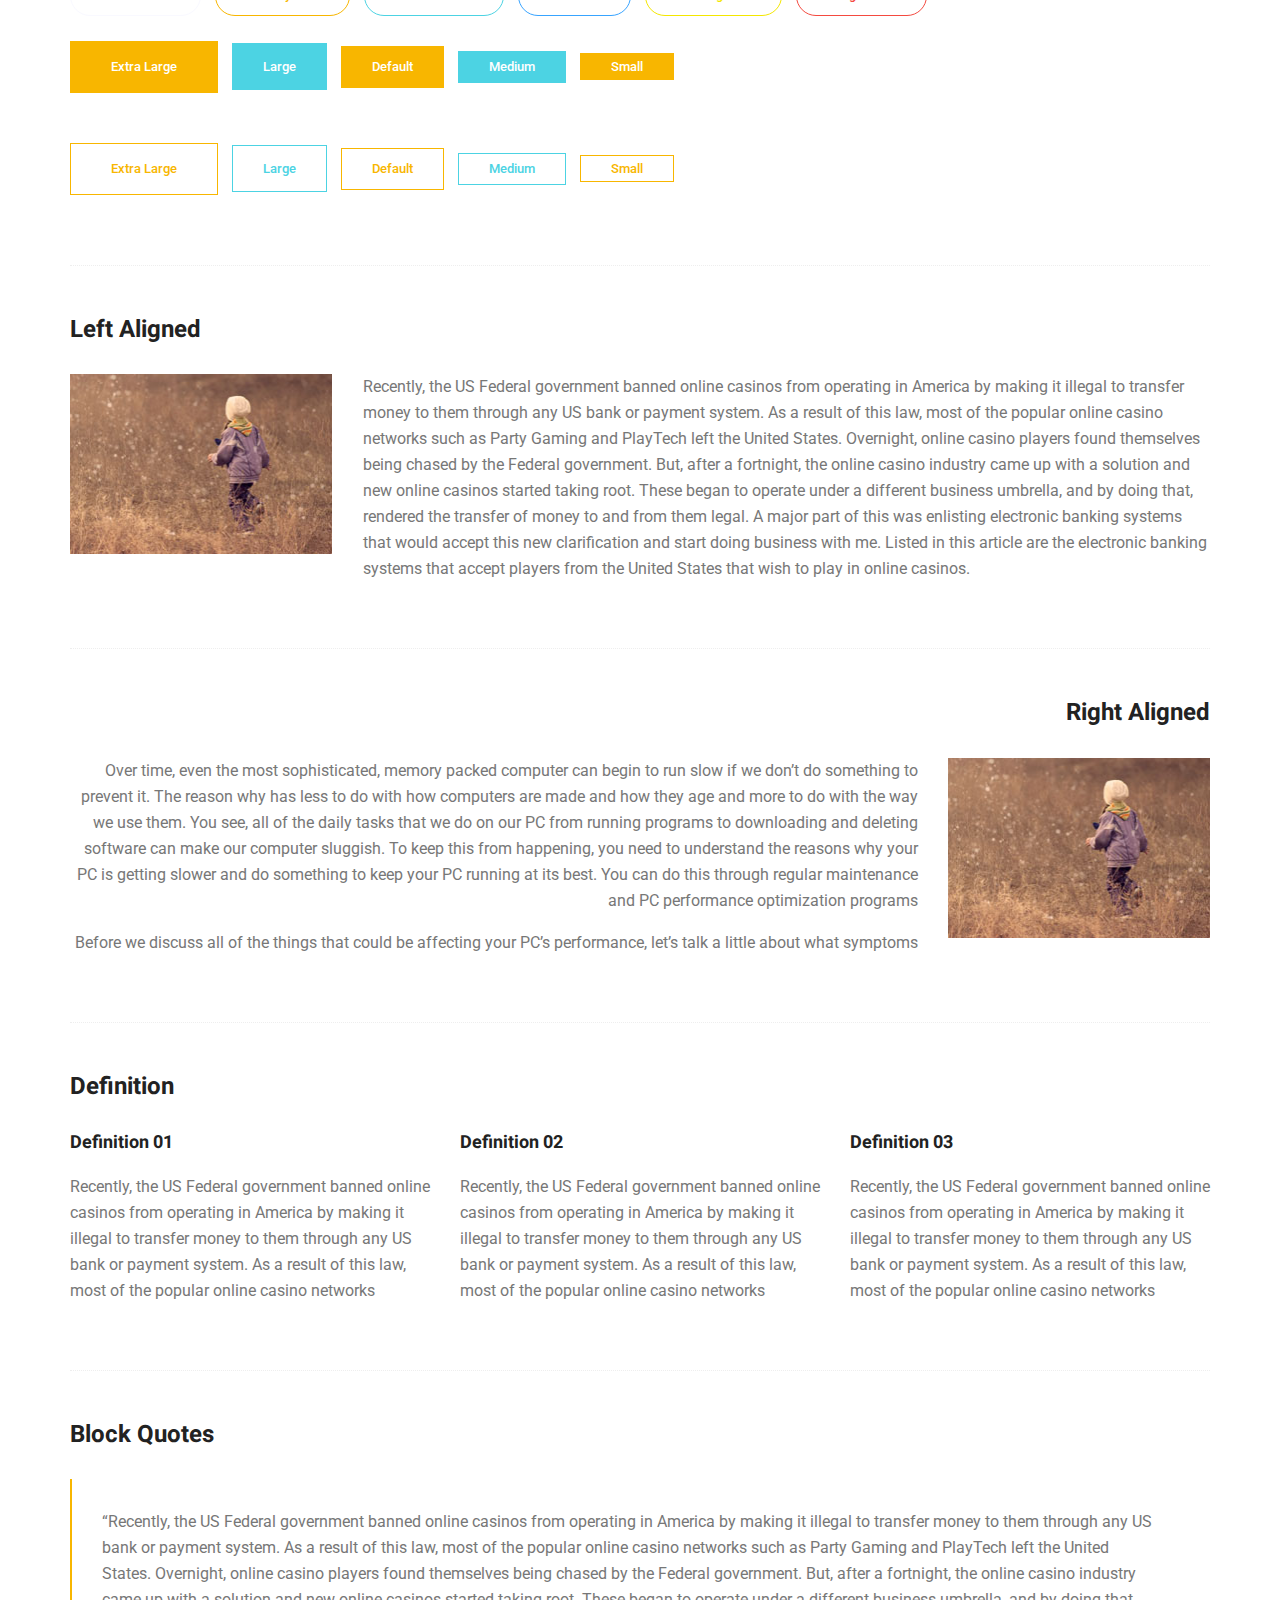
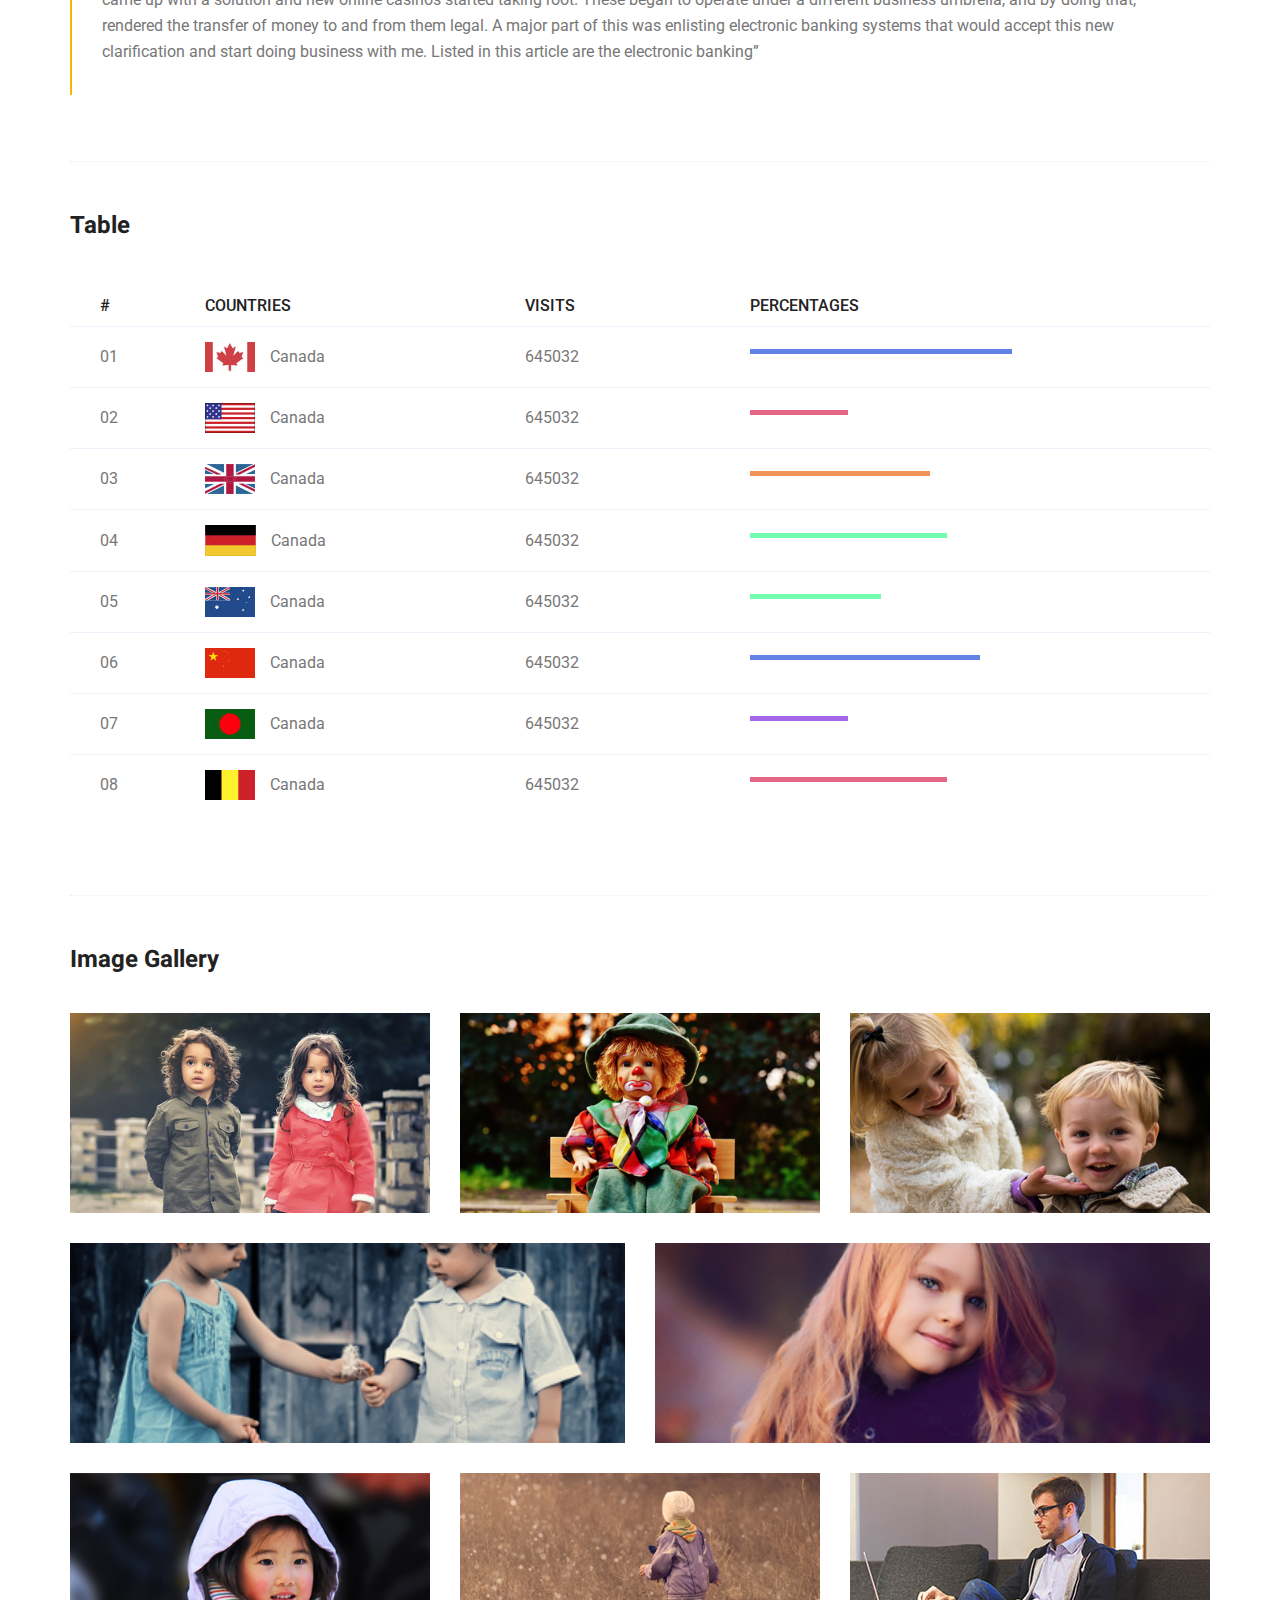
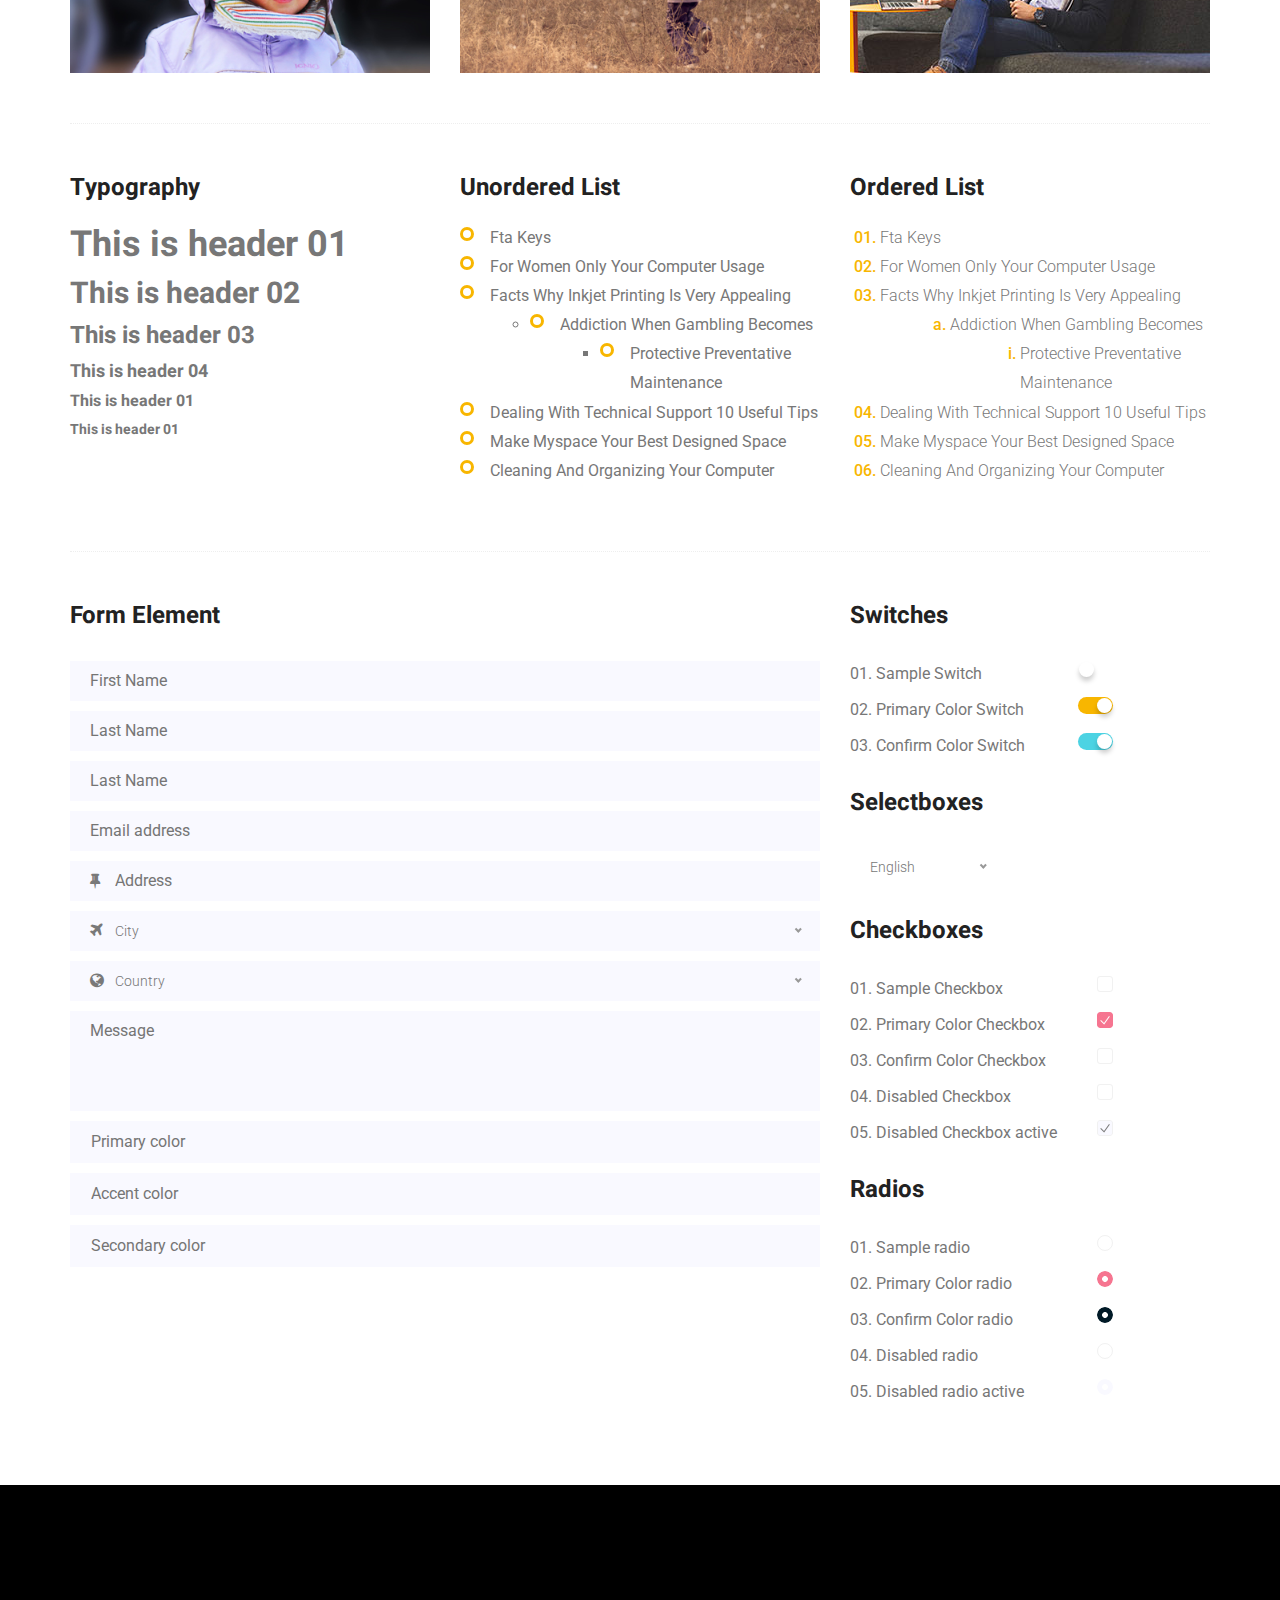
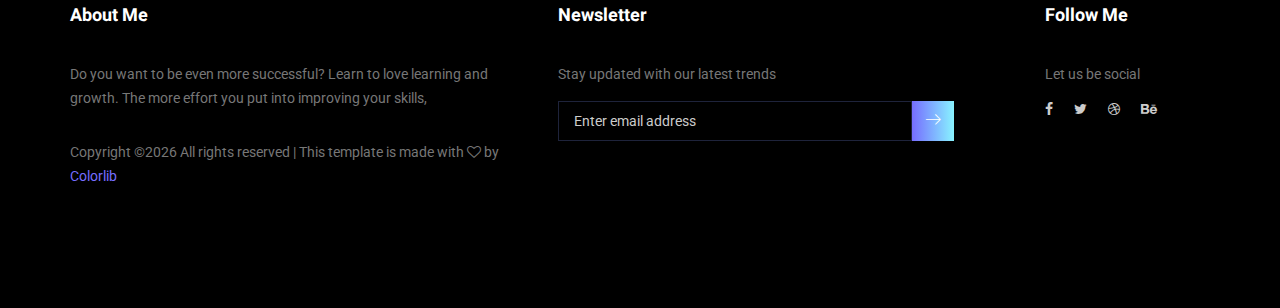
<file: meetme/elements.html>
<!doctype html>
<html lang="en">
    <head>
        <!-- Required meta tags -->
        <meta charset="utf-8">
        <meta name="viewport" content="width=device-width, initial-scale=1, shrink-to-fit=no">
        <link rel="icon" href="img/favicon.png" type="image/png">
        <title>MeetMe Personal</title>
        <!-- Bootstrap CSS -->
        <link rel="stylesheet" href="css/bootstrap.css">
        <link rel="stylesheet" href="vendors/linericon/style.css">
        <link rel="stylesheet" href="css/font-awesome.min.css">
        <link rel="stylesheet" href="vendors/owl-carousel/owl.carousel.min.css">
        <link rel="stylesheet" href="vendors/lightbox/simpleLightbox.css">
        <link rel="stylesheet" href="vendors/nice-select/css/nice-select.css">
        <link rel="stylesheet" href="vendors/animate-css/animate.css">
        <link rel="stylesheet" href="vendors/popup/magnific-popup.css">
        <!-- main css -->
        <link rel="stylesheet" href="css/style.css">
        <link rel="stylesheet" href="css/responsive.css">
    </head>
    <body>
        
        <!--================Header Menu Area =================-->
        <header class="header_area">
            <div class="main_menu">
            	<nav class="navbar navbar-expand-lg navbar-light">
					<div class="container box_1620">
						<!-- Brand and toggle get grouped for better mobile display -->
						<a class="navbar-brand logo_h" href="index.html"><img src="img/logo.png" alt=""></a>
						<button class="navbar-toggler" type="button" data-toggle="collapse" data-target="#navbarSupportedContent" aria-controls="navbarSupportedContent" aria-expanded="false" aria-label="Toggle navigation">
							<span class="icon-bar"></span>
							<span class="icon-bar"></span>
							<span class="icon-bar"></span>
						</button>
						<!-- Collect the nav links, forms, and other content for toggling -->
						<div class="collapse navbar-collapse offset" id="navbarSupportedContent">
							<ul class="nav navbar-nav menu_nav ml-auto">
								<li class="nav-item active"><a class="nav-link" href="index.html">Home</a></li> 
								<li class="nav-item"><a class="nav-link" href="about-us.html">About</a></li> 
								<li class="nav-item"><a class="nav-link" href="services.html">Services</a></li> 
								<li class="nav-item submenu dropdown">
									<a href="#" class="nav-link dropdown-toggle" data-toggle="dropdown" role="button" aria-haspopup="true" aria-expanded="false">Pages</a>
									<ul class="dropdown-menu">
										<li class="nav-item"><a class="nav-link" href="portfolio.html">Portfolio</a></li>
										<li class="nav-item"><a class="nav-link" href="elements.html">Elements</a></li>
									</ul>
								</li> 
								<li class="nav-item submenu dropdown">
									<a href="#" class="nav-link dropdown-toggle" data-toggle="dropdown" role="button" aria-haspopup="true" aria-expanded="false">Blog</a>
									<ul class="dropdown-menu">
										<li class="nav-item"><a class="nav-link" href="blog.html">Blog</a></li>
										<li class="nav-item"><a class="nav-link" href="single-blog.html">Blog Details</a></li>
									</ul>
								</li> 
								<li class="nav-item"><a class="nav-link" href="contact.html">Contact</a></li>
							</ul>
						</div> 
					</div>
            	</nav>
            </div>
        </header>
        <!--================Header Menu Area =================-->
        
        <!--================Home Banner Area =================-->
        <section class="banner_area">
            <div class="box_1620">
				<div class="banner_inner d-flex align-items-center">
					<div class="container">
						<div class="banner_content text-center">
							<h2>Elements</h2>
							<div class="page_link">
								<a href="index.html">Home</a>
								<a href="elements.html">Elements</a>
							</div>
						</div>
					</div>
				</div>
            </div>
        </section>
        <!--================End Home Banner Area =================-->
        
        
        <!-- Start Sample Area -->
			<section class="sample-text-area">
				<div class="container">
					<h3 class="text-heading title_color">Text Sample</h3>
					<p class="sample-text">
						Every avid independent filmmaker has <b>Bold</b> about making that <i>Italic</i> interest documentary, or short film to show off their creative prowess. Many have great ideas and want to “wow” the<sup>Superscript</sup> scene, or video renters with their big project.  But once you have the<sub>Subscript</sub> “in the can” (no easy feat), how do you move from a <del>Strike</del> through of master DVDs with the <u>“Underline”</u> marked hand-written title inside a secondhand CD case, to a pile of cardboard boxes full of shiny new, retail-ready DVDs, with UPC barcodes and polywrap sitting on your doorstep?  You need to create eye-popping artwork and have your project replicated. Using a reputable full service DVD Replication company like PacificDisc, Inc. to partner with is certainly a helpful option to ensure a professional end result, but to help with your DVD replication project, here are 4 easy steps to follow for good DVD replication results: 

					</p>
				</div>
			</section>
			<!-- End Sample Area -->
			<!-- Start Button -->
			<section class="button-area">
				<div class="container border-top-generic">
					<h3 class="text-heading title_color">Sample Buttons</h3>
					<div class="button-group-area">
						<a href="#" class="genric-btn default">Default</a>
						<a href="#" class="genric-btn primary">Primary</a>
						<a href="#" class="genric-btn success">Success</a>
						<a href="#" class="genric-btn info">Info</a>
						<a href="#" class="genric-btn warning">Warning</a>
						<a href="#" class="genric-btn danger">Danger</a>
						<a href="#" class="genric-btn link">Link</a>
						<a href="#" class="genric-btn disable">Disable</a>
					</div>
					<div class="button-group-area mt-10">
						<a href="#" class="genric-btn default-border">Default</a>
						<a href="#" class="genric-btn primary-border">Primary</a>
						<a href="#" class="genric-btn success-border">Success</a>
						<a href="#" class="genric-btn info-border">Info</a>
						<a href="#" class="genric-btn warning-border">Warning</a>
						<a href="#" class="genric-btn danger-border">Danger</a>
						<a href="#" class="genric-btn link-border">Link</a>
						<a href="#" class="genric-btn disable">Disable</a>
					</div>
					<div class="button-group-area mt-40">
						<a href="#" class="genric-btn default radius">Default</a>
						<a href="#" class="genric-btn primary radius">Primary</a>
						<a href="#" class="genric-btn success radius">Success</a>
						<a href="#" class="genric-btn info radius">Info</a>
						<a href="#" class="genric-btn warning radius">Warning</a>
						<a href="#" class="genric-btn danger radius">Danger</a>
						<a href="#" class="genric-btn link radius">Link</a>
						<a href="#" class="genric-btn disable radius">Disable</a>
					</div>
					<div class="button-group-area mt-10">
						<a href="#" class="genric-btn default-border radius">Default</a>
						<a href="#" class="genric-btn primary-border radius">Primary</a>
						<a href="#" class="genric-btn success-border radius">Success</a>
						<a href="#" class="genric-btn info-border radius">Info</a>
						<a href="#" class="genric-btn warning-border radius">Warning</a>
						<a href="#" class="genric-btn danger-border radius">Danger</a>
						<a href="#" class="genric-btn link-border radius">Link</a>
						<a href="#" class="genric-btn disable radius">Disable</a>
					</div>
					<div class="button-group-area mt-40">
						<a href="#" class="genric-btn default circle">Default</a>
						<a href="#" class="genric-btn primary circle">Primary</a>
						<a href="#" class="genric-btn success circle">Success</a>
						<a href="#" class="genric-btn info circle">Info</a>
						<a href="#" class="genric-btn warning circle">Warning</a>
						<a href="#" class="genric-btn danger circle">Danger</a>
						<a href="#" class="genric-btn link circle">Link</a>
						<a href="#" class="genric-btn disable circle">Disable</a>
					</div>
					<div class="button-group-area mt-10">
						<a href="#" class="genric-btn default-border circle">Default</a>
						<a href="#" class="genric-btn primary-border circle">Primary</a>
						<a href="#" class="genric-btn success-border circle">Success</a>
						<a href="#" class="genric-btn info-border circle">Info</a>
						<a href="#" class="genric-btn warning-border circle">Warning</a>
						<a href="#" class="genric-btn danger-border circle">Danger</a>
						<a href="#" class="genric-btn link-border circle">Link</a>
						<a href="#" class="genric-btn disable circle">Disable</a>
					</div>
					<div class="button-group-area mt-40">
						<a href="#" class="genric-btn default circle arrow">Default<span class="lnr lnr-arrow-right"></span></a>
						<a href="#" class="genric-btn primary circle arrow">Primary<span class="lnr lnr-arrow-right"></span></a>
						<a href="#" class="genric-btn success circle arrow">Success<span class="lnr lnr-arrow-right"></span></a>
						<a href="#" class="genric-btn info circle arrow">Info<span class="lnr lnr-arrow-right"></span></a>
						<a href="#" class="genric-btn warning circle arrow">Warning<span class="lnr lnr-arrow-right"></span></a>
						<a href="#" class="genric-btn danger circle arrow">Danger<span class="lnr lnr-arrow-right"></span></a>
					</div>
					<div class="button-group-area mt-10">
						<a href="#" class="genric-btn default-border circle arrow">Default<span class="lnr lnr-arrow-right"></span></a>
						<a href="#" class="genric-btn primary-border circle arrow">Primary<span class="lnr lnr-arrow-right"></span></a>
						<a href="#" class="genric-btn success-border circle arrow">Success<span class="lnr lnr-arrow-right"></span></a>
						<a href="#" class="genric-btn info-border circle arrow">Info<span class="lnr lnr-arrow-right"></span></a>
						<a href="#" class="genric-btn warning-border circle arrow">Warning<span class="lnr lnr-arrow-right"></span></a>
						<a href="#" class="genric-btn danger-border circle arrow">Danger<span class="lnr lnr-arrow-right"></span></a>
					</div>
					<div class="button-group-area mt-40">
						<a href="#" class="genric-btn primary e-large">Extra Large</a>
						<a href="#" class="genric-btn success large">Large</a>
						<a href="#" class="genric-btn primary">Default</a>
						<a href="#" class="genric-btn success medium">Medium</a>
						<a href="#" class="genric-btn primary small">Small</a>
					</div>
					<div class="button-group-area mt-10">
						<a href="#" class="genric-btn primary-border e-large">Extra Large</a>
						<a href="#" class="genric-btn success-border large">Large</a>
						<a href="#" class="genric-btn primary-border">Default</a>
						<a href="#" class="genric-btn success-border medium">Medium</a>
						<a href="#" class="genric-btn primary-border small">Small</a>
					</div>
				</div>
			</section>
			<!-- End Button -->
			<!-- Start Align Area -->
			<div class="whole-wrap">
				<div class="container">
					<div class="section-top-border">
						<h3 class="mb-30 title_color">Left Aligned</h3>
						<div class="row">
							<div class="col-md-3">
								<img src="img/elements/d.jpg" alt="" class="img-fluid">
							</div>
							<div class="col-md-9 mt-sm-20 left-align-p">
								<p>Recently, the US Federal government banned online casinos from operating in America by making it illegal to transfer money to them through any US bank or payment system. As a result of this law, most of the popular online casino networks such as Party Gaming and PlayTech left the United States. Overnight, online casino players found themselves being chased by the Federal government. But, after a fortnight, the online casino industry came up with a solution and new online casinos started taking root. These began to operate under a different business umbrella, and by doing that, rendered the transfer of money to and from them legal. A major part of this was enlisting electronic banking systems that would accept this new clarification and start doing business with me. Listed in this article are the electronic banking systems that accept players from the United States that wish to play in online casinos.</p>
							</div>
						</div>
					</div>
					<div class="section-top-border text-right">
						<h3 class="mb-30 title_color">Right Aligned</h3>
						<div class="row">
							<div class="col-md-9">
								<p class="text-right">Over time, even the most sophisticated, memory packed computer can begin to run slow if we don’t do something to prevent it. The reason why has less to do with how computers are made and how they age and more to do with the way we use them. You see, all of the daily tasks that we do on our PC from running programs to downloading and deleting software can make our computer sluggish. To keep this from happening, you need to understand the reasons why your PC is getting slower and do something to keep your PC running at its best. You can do this through regular maintenance and PC performance optimization programs</p>
								<p class="text-right">Before we discuss all of the things that could be affecting your PC’s performance, let’s talk a little about what symptoms</p>
							</div>
							<div class="col-md-3">
								<img src="img/elements/d.jpg" alt="" class="img-fluid">
							</div>
						</div>
					</div>
					<div class="section-top-border">
						<h3 class="mb-30 title_color">Definition</h3>
						<div class="row">
							<div class="col-md-4">
								<div class="single-defination">
									<h4 class="mb-20">Definition 01</h4>
									<p>Recently, the US Federal government banned online casinos from operating in America by making it illegal to transfer money to them through any US bank or payment system. As a result of this law, most of the popular online casino networks</p>
								</div>
							</div>
							<div class="col-md-4">
								<div class="single-defination">
									<h4 class="mb-20">Definition 02</h4>
									<p>Recently, the US Federal government banned online casinos from operating in America by making it illegal to transfer money to them through any US bank or payment system. As a result of this law, most of the popular online casino networks</p>
								</div>
							</div>
							<div class="col-md-4">
								<div class="single-defination">
									<h4 class="mb-20">Definition 03</h4>
									<p>Recently, the US Federal government banned online casinos from operating in America by making it illegal to transfer money to them through any US bank or payment system. As a result of this law, most of the popular online casino networks</p>
								</div>
							</div>
						</div>
					</div>
					<div class="section-top-border">
						<h3 class="mb-30 title_color">Block Quotes</h3>
						<div class="row">
							<div class="col-lg-12">
								<blockquote class="generic-blockquote">
									“Recently, the US Federal government banned online casinos from operating in America by making it illegal to transfer money to them through any US bank or payment system. As a result of this law, most of the popular online casino networks such as Party Gaming and PlayTech left the United States. Overnight, online casino players found themselves being chased by the Federal government. But, after a fortnight, the online casino industry came up with a solution and new online casinos started taking root. These began to operate under a different business umbrella, and by doing that, rendered the transfer of money to and from them legal. A major part of this was enlisting electronic banking systems that would accept this new clarification and start doing business with me. Listed in this article are the electronic banking” 
								</blockquote>
							</div>
						</div>
					</div>
					<div class="section-top-border">
						<h3 class="mb-30 title_color">Table</h3>
						<div class="progress-table-wrap">
							<div class="progress-table">
								<div class="table-head">
									<div class="serial">#</div>
									<div class="country">Countries</div>
									<div class="visit">Visits</div>
									<div class="percentage">Percentages</div>
								</div>
								<div class="table-row">
									<div class="serial">01</div>
									<div class="country"> <img src="img/elements/f1.jpg" alt="flag">Canada</div>
									<div class="visit">645032</div>
									<div class="percentage">
										<div class="progress">
											<div class="progress-bar color-1" role="progressbar" style="width: 80%" aria-valuenow="80" aria-valuemin="0" aria-valuemax="100"></div>
										</div>
									</div>
								</div>
								<div class="table-row">
									<div class="serial">02</div>
									<div class="country"> <img src="img/elements/f2.jpg" alt="flag">Canada</div>
									<div class="visit">645032</div>
									<div class="percentage">
										<div class="progress">
											<div class="progress-bar color-2" role="progressbar" style="width: 30%" aria-valuenow="30" aria-valuemin="0" aria-valuemax="100"></div>
										</div>
									</div>
								</div>
								<div class="table-row">
									<div class="serial">03</div>
									<div class="country"> <img src="img/elements/f3.jpg" alt="flag">Canada</div>
									<div class="visit">645032</div>
									<div class="percentage">
										<div class="progress">
											<div class="progress-bar color-3" role="progressbar" style="width: 55%" aria-valuenow="55" aria-valuemin="0" aria-valuemax="100"></div>
										</div>
									</div>
								</div>
								<div class="table-row">
									<div class="serial">04</div>
									<div class="country"> <img src="img/elements/f4.jpg" alt="flag">Canada</div>
									<div class="visit">645032</div>
									<div class="percentage">
										<div class="progress">
											<div class="progress-bar color-4" role="progressbar" style="width: 60%" aria-valuenow="60" aria-valuemin="0" aria-valuemax="100"></div>
										</div>
									</div>
								</div>
								<div class="table-row">
									<div class="serial">05</div>
									<div class="country"> <img src="img/elements/f5.jpg" alt="flag">Canada</div>
									<div class="visit">645032</div>
									<div class="percentage">
										<div class="progress">
											<div class="progress-bar color-5" role="progressbar" style="width: 40%" aria-valuenow="40" aria-valuemin="0" aria-valuemax="100"></div>
										</div>
									</div>
								</div>
								<div class="table-row">
									<div class="serial">06</div>
									<div class="country"> <img src="img/elements/f6.jpg" alt="flag">Canada</div>
									<div class="visit">645032</div>
									<div class="percentage">
										<div class="progress">
											<div class="progress-bar color-6" role="progressbar" style="width: 70%" aria-valuenow="70" aria-valuemin="0" aria-valuemax="100"></div>
										</div>
									</div>
								</div>
								<div class="table-row">
									<div class="serial">07</div>
									<div class="country"> <img src="img/elements/f7.jpg" alt="flag">Canada</div>
									<div class="visit">645032</div>
									<div class="percentage">
										<div class="progress">
											<div class="progress-bar color-7" role="progressbar" style="width: 30%" aria-valuenow="30" aria-valuemin="0" aria-valuemax="100"></div>
										</div>
									</div>
								</div>
								<div class="table-row">
									<div class="serial">08</div>
									<div class="country"> <img src="img/elements/f8.jpg" alt="flag">Canada</div>
									<div class="visit">645032</div>
									<div class="percentage">
										<div class="progress">
											<div class="progress-bar color-8" role="progressbar" style="width: 60%" aria-valuenow="60" aria-valuemin="0" aria-valuemax="100"></div>
										</div>
									</div>
								</div>
							</div>
						</div>
					</div>
					<div class="section-top-border">
						<h3 class="title_color">Image Gallery</h3>
						<div class="row gallery-item">
							<div class="col-md-4">
								<a href="img/elements/g1.jpg" class="img-gal"><div class="single-gallery-image" style="background: url(img/elements/g1.jpg);"></div></a>
							</div>
							<div class="col-md-4">
								<a href="img/elements/g2.jpg" class="img-gal"><div class="single-gallery-image" style="background: url(img/elements/g2.jpg);"></div></a>
							</div>
							<div class="col-md-4">
								<a href="img/elements/g3.jpg" class="img-gal"><div class="single-gallery-image" style="background: url(img/elements/g3.jpg);"></div></a>
							</div>
							<div class="col-md-6">
								<a href="img/elements/g4.jpg" class="img-gal"><div class="single-gallery-image" style="background: url(img/elements/g4.jpg);"></div></a>
							</div>
							<div class="col-md-6">
								<a href="img/elements/g5.jpg" class="img-gal"><div class="single-gallery-image" style="background: url(img/elements/g5.jpg);"></div></a>
							</div>
							<div class="col-md-4">
								<a href="img/elements/g6.jpg" class="img-gal"><div class="single-gallery-image" style="background: url(img/elements/g6.jpg);"></div></a>
							</div>
							<div class="col-md-4">
								<a href="img/elements/g7.jpg" class="img-gal"><div class="single-gallery-image" style="background: url(img/elements/g7.jpg);"></div></a>
							</div>
							<div class="col-md-4">
								<a href="img/elements/g8.jpg" class="img-gal"><div class="single-gallery-image" style="background: url(img/elements/g8.jpg);"></div></a>
							</div>
						</div>
					</div>
					<div class="section-top-border">
						<div class="row">
							<div class="col-lg-4 col-sm-6 typo-sec">
								<h3 class="mb-20 title_color">Typography</h3>
								<div class="typography">
									<h1 class="typo-list">This is header 01</h1>
									<h2 class="typo-list">This is header 02</h2>
									<h3 class="typo-list">This is header 03</h3>
									<h4 class="typo-list">This is header 04</h4>
									<h5 class="typo-list">This is header 01</h5>
									<h6 class="typo-list">This is header 01</h6>
								</div>
							</div>
							<div class="col-lg-4 col-sm-6 mt-sm-30 typo-sec">
								<h3 class="mb-20 title_color">Unordered List</h3>
								<div class="">
									<ul class="unordered-list">
										<li>Fta Keys</li>
										<li>For Women Only Your Computer Usage</li>
										<li>Facts Why Inkjet Printing Is Very Appealing
											<ul>
												<li>Addiction When Gambling Becomes
													<ul>
														<li>Protective Preventative Maintenance</li>
													</ul>
												</li>
											</ul>
										</li>
										<li>Dealing With Technical Support 10 Useful Tips</li>
										<li>Make Myspace Your Best Designed Space</li>
										<li>Cleaning And Organizing Your Computer</li>
									</ul>
								</div>
							</div>
							<div class="col-lg-4 col-sm-6 mt-sm-30 typo-sec">
								<h3 class="mb-20 title_color">Ordered List</h3>
								<div class="">
									<ol class="ordered-list">
										<li><span>Fta Keys</span></li>
										<li><span>For Women Only Your Computer Usage</span></li>
										<li><span>Facts Why Inkjet Printing Is Very Appealing</span>
											<ol class="ordered-list-alpha">
												<li><span>Addiction When Gambling Becomes</span>
													<ol class="ordered-list-roman">
														<li><span>Protective Preventative Maintenance</span></li>
													</ol>
												</li>
											</ol>
										</li>
										<li><span>Dealing With Technical Support 10 Useful Tips</span></li>
										<li><span>Make Myspace Your Best Designed Space</span></li>
										<li><span>Cleaning And Organizing Your Computer</span></li>
									</ol>
								</div>
							</div>
						</div>
					</div>
					<div class="section-top-border">
						<div class="row">
							<div class="col-lg-8 col-md-8">
								<h3 class="mb-30 title_color">Form Element</h3>
								<form action="#">
									<div class="mt-10">
										<input type="text" name="first_name" placeholder="First Name" onfocus="this.placeholder = ''" onblur="this.placeholder = 'First Name'" required class="single-input">
									</div>
									<div class="mt-10">
										<input type="text" name="last_name" placeholder="Last Name" onfocus="this.placeholder = ''" onblur="this.placeholder = 'Last Name'" required class="single-input">
									</div>
									<div class="mt-10">
										<input type="text" name="last_name" placeholder="Last Name" onfocus="this.placeholder = ''" onblur="this.placeholder = 'Last Name'" required class="single-input">
									</div>
									<div class="mt-10">
										<input type="email" name="EMAIL" placeholder="Email address" onfocus="this.placeholder = ''" onblur="this.placeholder = 'Email address'" required class="single-input">
									</div>
									<div class="input-group-icon mt-10">
										<div class="icon"><i class="fa fa-thumb-tack" aria-hidden="true"></i></div>
										<input type="text" name="address" placeholder="Address" onfocus="this.placeholder = ''" onblur="this.placeholder = 'Address'" required class="single-input">
									</div>
									<div class="input-group-icon mt-10">
										<div class="icon"><i class="fa fa-plane" aria-hidden="true"></i></div>
										<div class="form-select" id="default-select">
											<select>
												<option value="1">City</option>
												<option value="1">Dhaka</option>
												<option value="1">Dilli</option>
												<option value="1">Newyork</option>
												<option value="1">Islamabad</option>
											</select>
										</div>
									</div>
									<div class="input-group-icon mt-10">
										<div class="icon"><i class="fa fa-globe" aria-hidden="true"></i></div>
										<div class="form-select" id="default-select2">
											<select>
												<option value="1">Country</option>
												<option value="1">Bangladesh</option>
												<option value="1">India</option>
												<option value="1">England</option>
												<option value="1">Srilanka</option>
											</select>
										</div>
									</div>
									
									<div class="mt-10">
										<textarea class="single-textarea" placeholder="Message" onfocus="this.placeholder = ''" onblur="this.placeholder = 'Message'" required></textarea>
									</div>
									<div class="mt-10">
										<input type="text" name="first_name" placeholder="Primary color" onfocus="this.placeholder = ''" onblur="this.placeholder = 'Primary color'" required class="single-input-primary">
									</div>
									<div class="mt-10">
										<input type="text" name="first_name" placeholder="Accent color" onfocus="this.placeholder = ''" onblur="this.placeholder = 'Accent color'" required class="single-input-accent">
									</div>
									<div class="mt-10">
										<input type="text" name="first_name" placeholder="Secondary color" onfocus="this.placeholder = ''" onblur="this.placeholder = 'Secondary color'" required class="single-input-secondary">
									</div>
								</form>
							</div>
							<div class="col-lg-3 col-md-4 mt-sm-30 element-wrap">
								<div class="single-element-widget">
									<h3 class="mb-30 title_color">Switches</h3>
									<div class="switch-wrap d-flex justify-content-between">
										<p>01. Sample Switch</p>
										<div class="primary-switch">
											<input type="checkbox" id="default-switch">
											<label for="default-switch"></label>
										</div>
									</div>
									<div class="switch-wrap d-flex justify-content-between">
										<p>02. Primary Color Switch</p>
										<div class="primary-switch">
											<input type="checkbox" id="primary-switch" checked>
											<label for="primary-switch"></label>
										</div>
									</div>
									<div class="switch-wrap d-flex justify-content-between">
										<p>03. Confirm Color Switch</p>
										<div class="confirm-switch">
											<input type="checkbox" id="confirm-switch" checked>
											<label for="confirm-switch"></label>
										</div>
									</div>
								</div>
								<div class="single-element-widget">
									<h3 class="mb-30 title_color">Selectboxes</h3>
									<div class="default-select" id="default-select">
										<select>
											<option value="1">English</option>
											<option value="1">Spanish</option>
											<option value="1">Arabic</option>
											<option value="1">Portuguise</option>
											<option value="1">Bengali</option>
										</select>
									</div>
								</div>
								<div class="single-element-widget">
									<h3 class="mb-30 title_color">Checkboxes</h3>
									<div class="switch-wrap d-flex justify-content-between">
										<p>01. Sample Checkbox</p>
										<div class="primary-checkbox">
											<input type="checkbox" id="default-checkbox">
											<label for="default-checkbox"></label>
										</div>
									</div>
									<div class="switch-wrap d-flex justify-content-between">
										<p>02. Primary Color Checkbox</p>
										<div class="primary-checkbox">
											<input type="checkbox" id="primary-checkbox" checked>
											<label for="primary-checkbox"></label>
										</div>
									</div>
									<div class="switch-wrap d-flex justify-content-between">
										<p>03. Confirm Color Checkbox</p>
										<div class="confirm-checkbox">
											<input type="checkbox" id="confirm-checkbox">
											<label for="confirm-checkbox"></label>
										</div>
									</div>
									<div class="switch-wrap d-flex justify-content-between">
										<p>04. Disabled Checkbox</p>
										<div class="disabled-checkbox">
											<input type="checkbox" id="disabled-checkbox" disabled>
											<label for="disabled-checkbox"></label>
										</div>
									</div>
									<div class="switch-wrap d-flex justify-content-between">
										<p>05. Disabled Checkbox active</p>
										<div class="disabled-checkbox">
											<input type="checkbox" id="disabled-checkbox-active" checked disabled>
											<label for="disabled-checkbox-active"></label>
										</div>
									</div>
								</div>
								<div class="single-element-widget">
									<h3 class="mb-30 title_color">Radios</h3>
									<div class="switch-wrap d-flex justify-content-between">
										<p>01. Sample radio</p>
										<div class="primary-radio">
											<input type="checkbox" id="default-radio">
											<label for="default-radio"></label>
										</div>
									</div>
									<div class="switch-wrap d-flex justify-content-between">
										<p>02. Primary Color radio</p>
										<div class="primary-radio">
											<input type="checkbox" id="primary-radio" checked>
											<label for="primary-radio"></label>
										</div>
									</div>
									<div class="switch-wrap d-flex justify-content-between">
										<p>03. Confirm Color radio</p>
										<div class="confirm-radio">
											<input type="checkbox" id="confirm-radio" checked>
											<label for="confirm-radio"></label>
										</div>
									</div>
									<div class="switch-wrap d-flex justify-content-between">
										<p>04. Disabled radio</p>
										<div class="disabled-radio">
											<input type="checkbox" id="disabled-radio" disabled>
											<label for="disabled-radio"></label>
										</div>
									</div>
									<div class="switch-wrap d-flex justify-content-between">
										<p>05. Disabled radio active</p>
										<div class="disabled-radio">
											<input type="checkbox" id="disabled-radio-active" checked disabled>
											<label for="disabled-radio-active"></label>
										</div>
									</div>
								</div>
							</div>
						</div>
					</div>
				</div>
			</div>
			<!-- End Align Area -->
        
        
        <!--================Footer Area =================-->
        <footer class="footer_area p_120">
        	<div class="container">
        		<div class="row footer_inner">
        			<div class="col-lg-5 col-sm-6">
        				<aside class="f_widget ab_widget">
        					<div class="f_title">
        						<h3>About Me</h3>
        					</div>
        					<p>Do you want to be even more successful? Learn to love learning and growth. The more effort you put into improving your skills,</p>
        					<p><!-- Link back to Colorlib can't be removed. Template is licensed under CC BY 3.0. -->
Copyright &copy;<script>document.write(new Date().getFullYear());</script> All rights reserved | This template is made with <i class="fa fa-heart-o" aria-hidden="true"></i> by <a href="https://colorlib.com" target="_blank">Colorlib</a>
<!-- Link back to Colorlib can't be removed. Template is licensed under CC BY 3.0. --></p>
        				</aside>
        			</div>
        			<div class="col-lg-5 col-sm-6">
        				<aside class="f_widget news_widget">
        					<div class="f_title">
        						<h3>Newsletter</h3>
        					</div>
        					<p>Stay updated with our latest trends</p>
        					<div id="mc_embed_signup">
                                <form target="_blank" action="https://spondonit.us12.list-manage.com/subscribe/post?u=1462626880ade1ac87bd9c93a&amp;id=92a4423d01" method="get" class="subscribe_form relative">
                                	<div class="input-group d-flex flex-row">
                                        <input name="EMAIL" placeholder="Enter email address" onfocus="this.placeholder = ''" onblur="this.placeholder = 'Email Address '" required="" type="email">
                                        <button class="btn sub-btn"><span class="lnr lnr-arrow-right"></span></button>		
                                    </div>				
                                    <div class="mt-10 info"></div>
                                </form>
                            </div>
        				</aside>
        			</div>
        			<div class="col-lg-2">
        				<aside class="f_widget social_widget">
        					<div class="f_title">
        						<h3>Follow Me</h3>
        					</div>
        					<p>Let us be social</p>
        					<ul class="list">
        						<li><a href="#"><i class="fa fa-facebook"></i></a></li>
        						<li><a href="#"><i class="fa fa-twitter"></i></a></li>
        						<li><a href="#"><i class="fa fa-dribbble"></i></a></li>
        						<li><a href="#"><i class="fa fa-behance"></i></a></li>
        					</ul>
        				</aside>
        			</div>
        		</div>
        	</div>
        </footer>
        <!--================End Footer Area =================-->
        
        
        
        
        <!-- Optional JavaScript -->
        <!-- jQuery first, then Popper.js, then Bootstrap JS -->
        <script src="js/jquery-3.3.1.min.js"></script>
        <script src="js/popper.js"></script>
        <script src="js/bootstrap.min.js"></script>
        <script src="js/stellar.js"></script>
        <script src="vendors/lightbox/simpleLightbox.min.js"></script>
        <script src="vendors/nice-select/js/jquery.nice-select.min.js"></script>
        <script src="vendors/isotope/imagesloaded.pkgd.min.js"></script>
        <script src="vendors/isotope/isotope.pkgd.min.js"></script>
        <script src="vendors/owl-carousel/owl.carousel.min.js"></script>
        <script src="vendors/popup/jquery.magnific-popup.min.js"></script>
        <script src="js/jquery.ajaxchimp.min.js"></script>
        <script src="vendors/counter-up/jquery.waypoints.min.js"></script>
        <script src="vendors/counter-up/jquery.counterup.min.js"></script>
        <script src="js/mail-script.js"></script>
        <script src="js/theme.js"></script>
    </body>
</html>
</file>
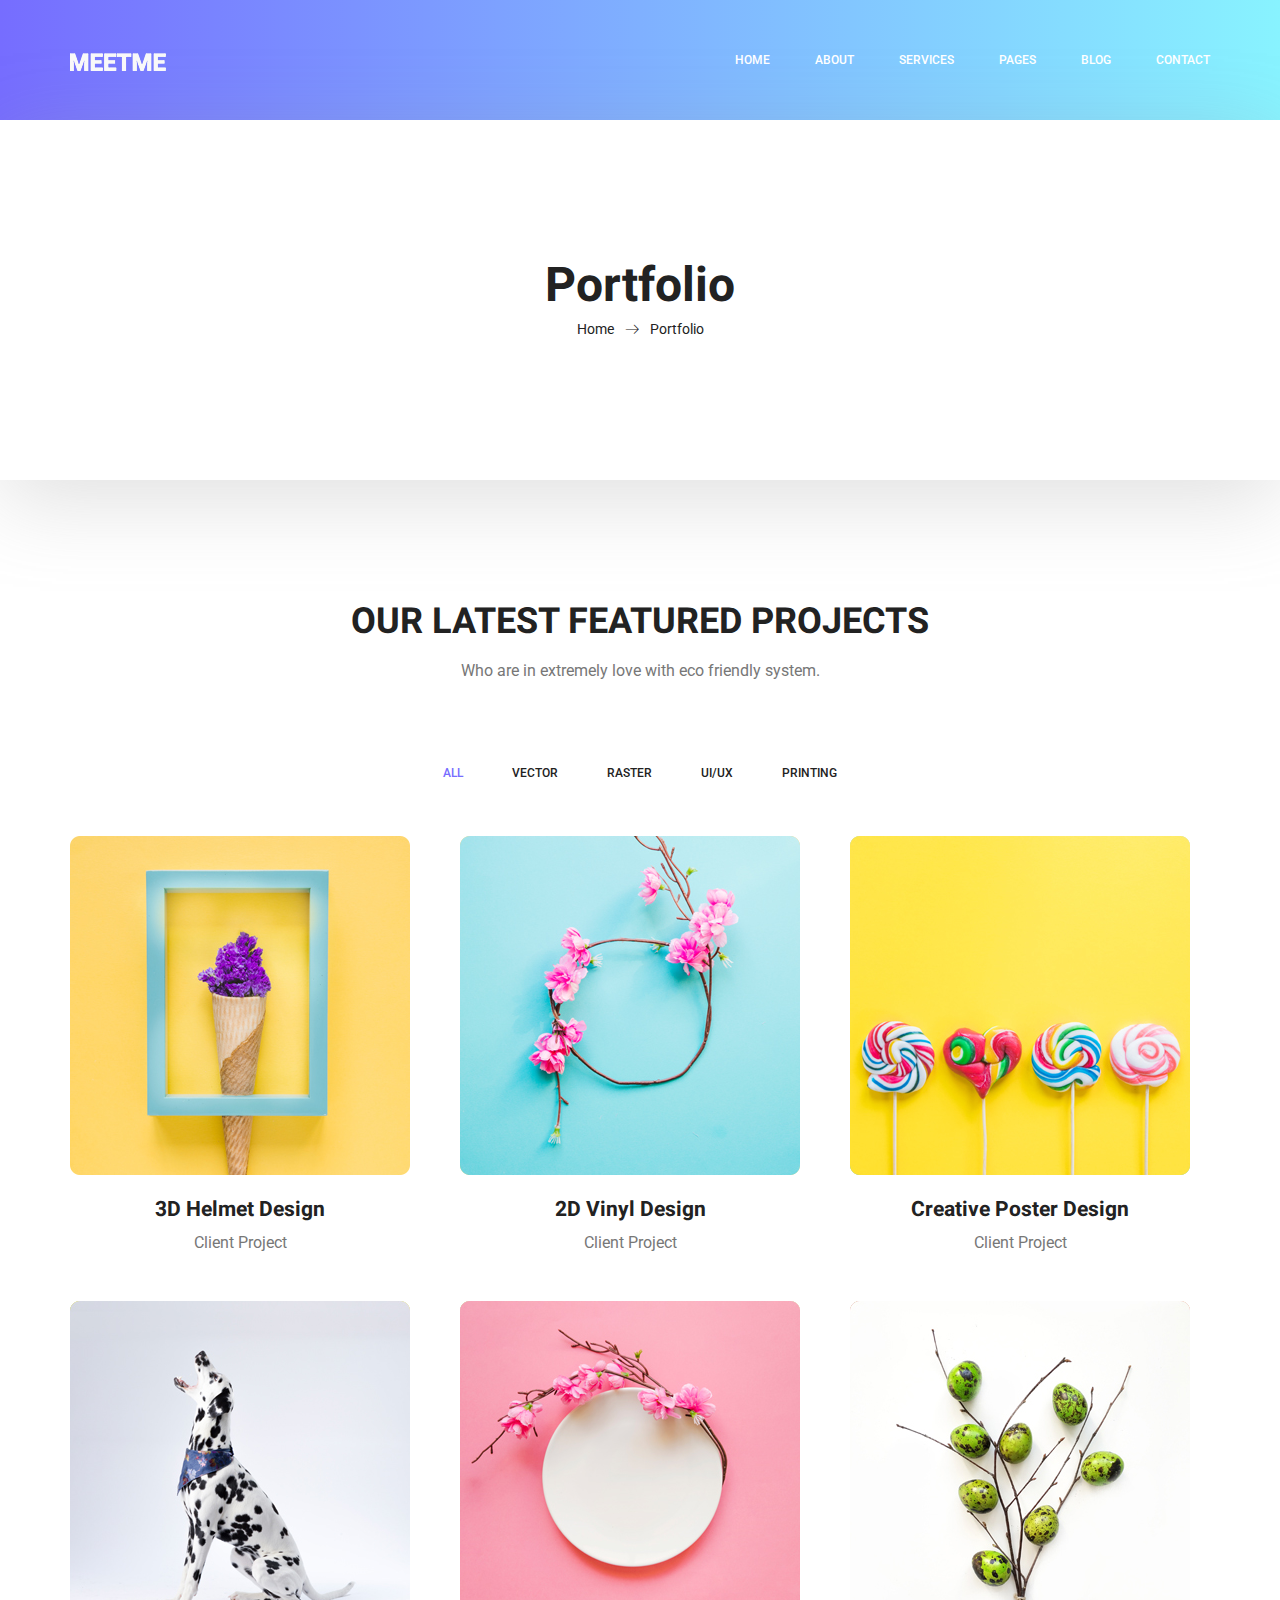
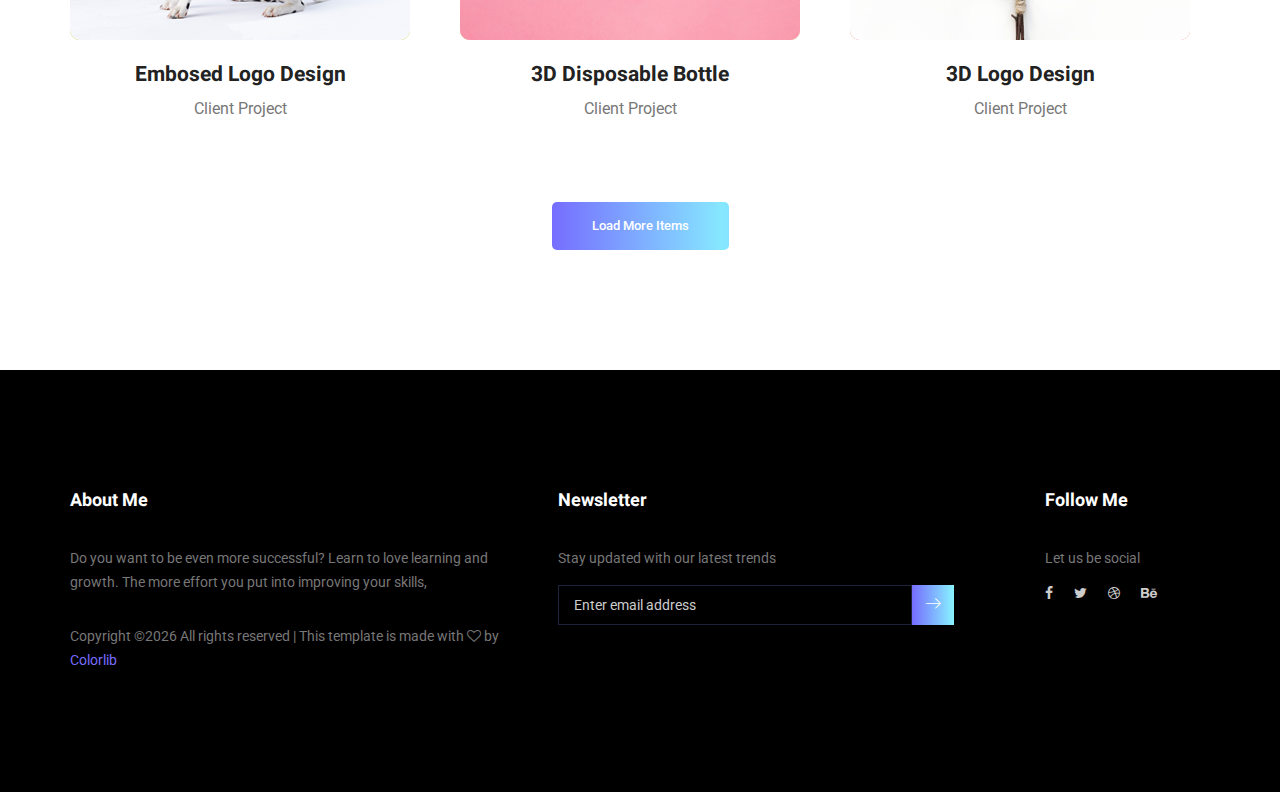
<file: meetme/portfolio.html>
<!doctype html>
<html lang="en">
    <head>
        <!-- Required meta tags -->
        <meta charset="utf-8">
        <meta name="viewport" content="width=device-width, initial-scale=1, shrink-to-fit=no">
        <link rel="icon" href="img/favicon.png" type="image/png">
        <title>MeetMe Personal</title>
        <!-- Bootstrap CSS -->
        <link rel="stylesheet" href="css/bootstrap.css">
        <link rel="stylesheet" href="vendors/linericon/style.css">
        <link rel="stylesheet" href="css/font-awesome.min.css">
        <link rel="stylesheet" href="vendors/owl-carousel/owl.carousel.min.css">
        <link rel="stylesheet" href="vendors/lightbox/simpleLightbox.css">
        <link rel="stylesheet" href="vendors/nice-select/css/nice-select.css">
        <link rel="stylesheet" href="vendors/animate-css/animate.css">
        <link rel="stylesheet" href="vendors/popup/magnific-popup.css">
        <link rel="stylesheet" href="vendors/flaticon/flaticon.css">
        <!-- main css -->
        <link rel="stylesheet" href="css/style.css">
        <link rel="stylesheet" href="css/responsive.css">
    </head>
    <body>
        
        <!--================Header Menu Area =================-->
        <header class="header_area">
            <div class="main_menu">
            	<nav class="navbar navbar-expand-lg navbar-light">
					<div class="container box_1620">
						<!-- Brand and toggle get grouped for better mobile display -->
						<a class="navbar-brand logo_h" href="index.html"><img src="img/logo.png" alt=""></a>
						<button class="navbar-toggler" type="button" data-toggle="collapse" data-target="#navbarSupportedContent" aria-controls="navbarSupportedContent" aria-expanded="false" aria-label="Toggle navigation">
							<span class="icon-bar"></span>
							<span class="icon-bar"></span>
							<span class="icon-bar"></span>
						</button>
						<!-- Collect the nav links, forms, and other content for toggling -->
						<div class="collapse navbar-collapse offset" id="navbarSupportedContent">
							<ul class="nav navbar-nav menu_nav ml-auto">
								<li class="nav-item active"><a class="nav-link" href="index.html">Home</a></li> 
								<li class="nav-item"><a class="nav-link" href="about-us.html">About</a></li> 
								<li class="nav-item"><a class="nav-link" href="services.html">Services</a></li> 
								<li class="nav-item submenu dropdown">
									<a href="#" class="nav-link dropdown-toggle" data-toggle="dropdown" role="button" aria-haspopup="true" aria-expanded="false">Pages</a>
									<ul class="dropdown-menu">
										<li class="nav-item"><a class="nav-link" href="portfolio.html">Portfolio</a></li>
										<li class="nav-item"><a class="nav-link" href="elements.html">Elements</a></li>
									</ul>
								</li> 
								<li class="nav-item submenu dropdown">
									<a href="#" class="nav-link dropdown-toggle" data-toggle="dropdown" role="button" aria-haspopup="true" aria-expanded="false">Blog</a>
									<ul class="dropdown-menu">
										<li class="nav-item"><a class="nav-link" href="blog.html">Blog</a></li>
										<li class="nav-item"><a class="nav-link" href="single-blog.html">Blog Details</a></li>
									</ul>
								</li> 
								<li class="nav-item"><a class="nav-link" href="contact.html">Contact</a></li>
							</ul>
						</div> 
					</div>
            	</nav>
            </div>
        </header>
        <!--================Header Menu Area =================-->
        
        <!--================Home Banner Area =================-->
        <section class="banner_area">
            <div class="box_1620">
				<div class="banner_inner d-flex align-items-center">
					<div class="container">
						<div class="banner_content text-center">
							<h2>Portfolio</h2>
							<div class="page_link">
								<a href="index.html">Home</a>
								<a href="portfolio.html">Portfolio</a>
							</div>
						</div>
					</div>
				</div>
            </div>
        </section>
        <!--================End Home Banner Area =================-->
        
        <!--================Home Gallery Area =================-->
        <section class="home_gallery_area p_120">
        	<div class="container">
        		<div class="main_title">
        			<h2>Our Latest Featured Projects</h2>
        			<p>Who are in extremely love with eco friendly system.</p>
        		</div>
        		<div class="isotope_fillter">
        			<ul class="gallery_filter list">
						<li class="active" data-filter="*"><a href="#">All</a></li>
						<li data-filter=".brand"><a href="#">Vector</a></li>
						<li data-filter=".manipul"><a href="#">Raster</a></li>
						<li data-filter=".creative"><a href="#">UI/UX</a></li>
						<li data-filter=".design"><a href="#">Printing</a></li>
					</ul>
        		</div>
        	</div>
        	<div class="container">
        		<div class="gallery_f_inner row imageGallery1">
        			<div class="col-lg-4 col-md-4 col-sm-6 brand manipul design print">
        				<div class="h_gallery_item">
        					<div class="g_img_item">
        						<img class="img-fluid" src="img/gallery/project-1.jpg" alt="">
        						<a class="light" href="img/gallery/project-1.jpg"><img src="img/gallery/icon.png" alt=""></a>
        					</div>
        					<div class="g_item_text">
        						<h4>3D Helmet Design</h4>
        						<p>Client Project</p>
        					</div>
        				</div>
        			</div>
        			<div class="col-lg-4 col-md-4 col-sm-6 brand manipul creative">
        				<div class="h_gallery_item">
        					<div class="g_img_item">
        						<img class="img-fluid" src="img/gallery/project-2.jpg" alt="">
        						<a class="light" href="img/gallery/project-2.jpg"><img src="img/gallery/icon.png" alt=""></a>
        					</div>
        					<div class="g_item_text">
        						<h4>2D Vinyl Design</h4>
        						<p>Client Project</p>
        					</div>
        				</div>
        			</div>
        			<div class="col-lg-4 col-md-4 col-sm-6 manipul creative design print">
        				<div class="h_gallery_item">
        					<div class="g_img_item">
        						<img class="img-fluid" src="img/gallery/project-3.jpg" alt="">
        						<a class="light" href="img/gallery/project-3.jpg"><img src="img/gallery/icon.png" alt=""></a>
        					</div>
        					<div class="g_item_text">
        						<h4>Creative Poster Design</h4>
        						<p>Client Project</p>
        					</div>
        				</div>
        			</div>
        			<div class="col-lg-4 col-md-4 col-sm-6 brand creative print">
        				<div class="h_gallery_item">
        					<div class="g_img_item">
        						<img class="img-fluid" src="img/gallery/project-4.jpg" alt="">
        						<a class="light" href="img/gallery/project-4.jpg"><img src="img/gallery/icon.png" alt=""></a>
        					</div>
        					<div class="g_item_text">
        						<h4>Embosed Logo Design</h4>
        						<p>Client Project</p>
        					</div>
        				</div>
        			</div>
        			<div class="col-lg-4 col-md-4 col-sm-6 brand manipul design">
        				<div class="h_gallery_item">
        					<div class="g_img_item">
        						<img class="img-fluid" src="img/gallery/project-5.jpg" alt="">
        						<a class="light" href="img/gallery/project-5.jpg"><img src="img/gallery/icon.png" alt=""></a>
        					</div>
        					<div class="g_item_text">
        						<h4>3D Disposable Bottle</h4>
        						<p>Client Project</p>
        					</div>
        				</div>
        			</div>
        			<div class="col-lg-4 col-md-4 col-sm-6 brand creative">
        				<div class="h_gallery_item">
        					<div class="g_img_item">
        						<img class="img-fluid" src="img/gallery/project-6.jpg" alt="">
        						<a class="light" href="img/gallery/project-6.jpg"><img src="img/gallery/icon.png" alt=""></a>
        					</div>
        					<div class="g_item_text">
        						<h4>3D Logo Design</h4>
        						<p>Client Project</p>
        					</div>
        				</div>
        			</div>
        		</div>
        		<div class="more_btn">
        			<a class="main_btn" href="#">Load More Items</a>
        		</div>
        	</div>
        </section>
        <!--================End Home Gallery Area =================-->
        
        <!--================Footer Area =================-->
        <footer class="footer_area p_120">
        	<div class="container">
        		<div class="row footer_inner">
        			<div class="col-lg-5 col-sm-6">
        				<aside class="f_widget ab_widget">
        					<div class="f_title">
        						<h3>About Me</h3>
        					</div>
        					<p>Do you want to be even more successful? Learn to love learning and growth. The more effort you put into improving your skills,</p>
        					<p><!-- Link back to Colorlib can't be removed. Template is licensed under CC BY 3.0. -->
Copyright &copy;<script>document.write(new Date().getFullYear());</script> All rights reserved | This template is made with <i class="fa fa-heart-o" aria-hidden="true"></i> by <a href="https://colorlib.com" target="_blank">Colorlib</a>
<!-- Link back to Colorlib can't be removed. Template is licensed under CC BY 3.0. --></p>
        				</aside>
        			</div>
        			<div class="col-lg-5 col-sm-6">
        				<aside class="f_widget news_widget">
        					<div class="f_title">
        						<h3>Newsletter</h3>
        					</div>
        					<p>Stay updated with our latest trends</p>
        					<div id="mc_embed_signup">
                                <form target="_blank" action="https://spondonit.us12.list-manage.com/subscribe/post?u=1462626880ade1ac87bd9c93a&amp;id=92a4423d01" method="get" class="subscribe_form relative">
                                	<div class="input-group d-flex flex-row">
                                        <input name="EMAIL" placeholder="Enter email address" onfocus="this.placeholder = ''" onblur="this.placeholder = 'Email Address '" required="" type="email">
                                        <button class="btn sub-btn"><span class="lnr lnr-arrow-right"></span></button>		
                                    </div>				
                                    <div class="mt-10 info"></div>
                                </form>
                            </div>
        				</aside>
        			</div>
        			<div class="col-lg-2">
        				<aside class="f_widget social_widget">
        					<div class="f_title">
        						<h3>Follow Me</h3>
        					</div>
        					<p>Let us be social</p>
        					<ul class="list">
        						<li><a href="#"><i class="fa fa-facebook"></i></a></li>
        						<li><a href="#"><i class="fa fa-twitter"></i></a></li>
        						<li><a href="#"><i class="fa fa-dribbble"></i></a></li>
        						<li><a href="#"><i class="fa fa-behance"></i></a></li>
        					</ul>
        				</aside>
        			</div>
        		</div>
        	</div>
        </footer>
        <!--================End Footer Area =================-->
        
        
        
        
        <!-- Optional JavaScript -->
        <!-- jQuery first, then Popper.js, then Bootstrap JS -->
        <script src="js/jquery-3.3.1.min.js"></script>
        <script src="js/popper.js"></script>
        <script src="js/bootstrap.min.js"></script>
        <script src="js/stellar.js"></script>
        <script src="vendors/lightbox/simpleLightbox.min.js"></script>
        <script src="vendors/nice-select/js/jquery.nice-select.min.js"></script>
        <script src="vendors/isotope/imagesloaded.pkgd.min.js"></script>
        <script src="vendors/isotope/isotope.pkgd.min.js"></script>
        <script src="vendors/owl-carousel/owl.carousel.min.js"></script>
        <script src="vendors/popup/jquery.magnific-popup.min.js"></script>
        <script src="js/jquery.ajaxchimp.min.js"></script>
        <script src="vendors/counter-up/jquery.waypoints.min.js"></script>
        <script src="vendors/counter-up/jquery.counterup.min.js"></script>
        <script src="js/mail-script.js"></script>
        <script src="js/theme.js"></script>
    </body>
</html>
</file>
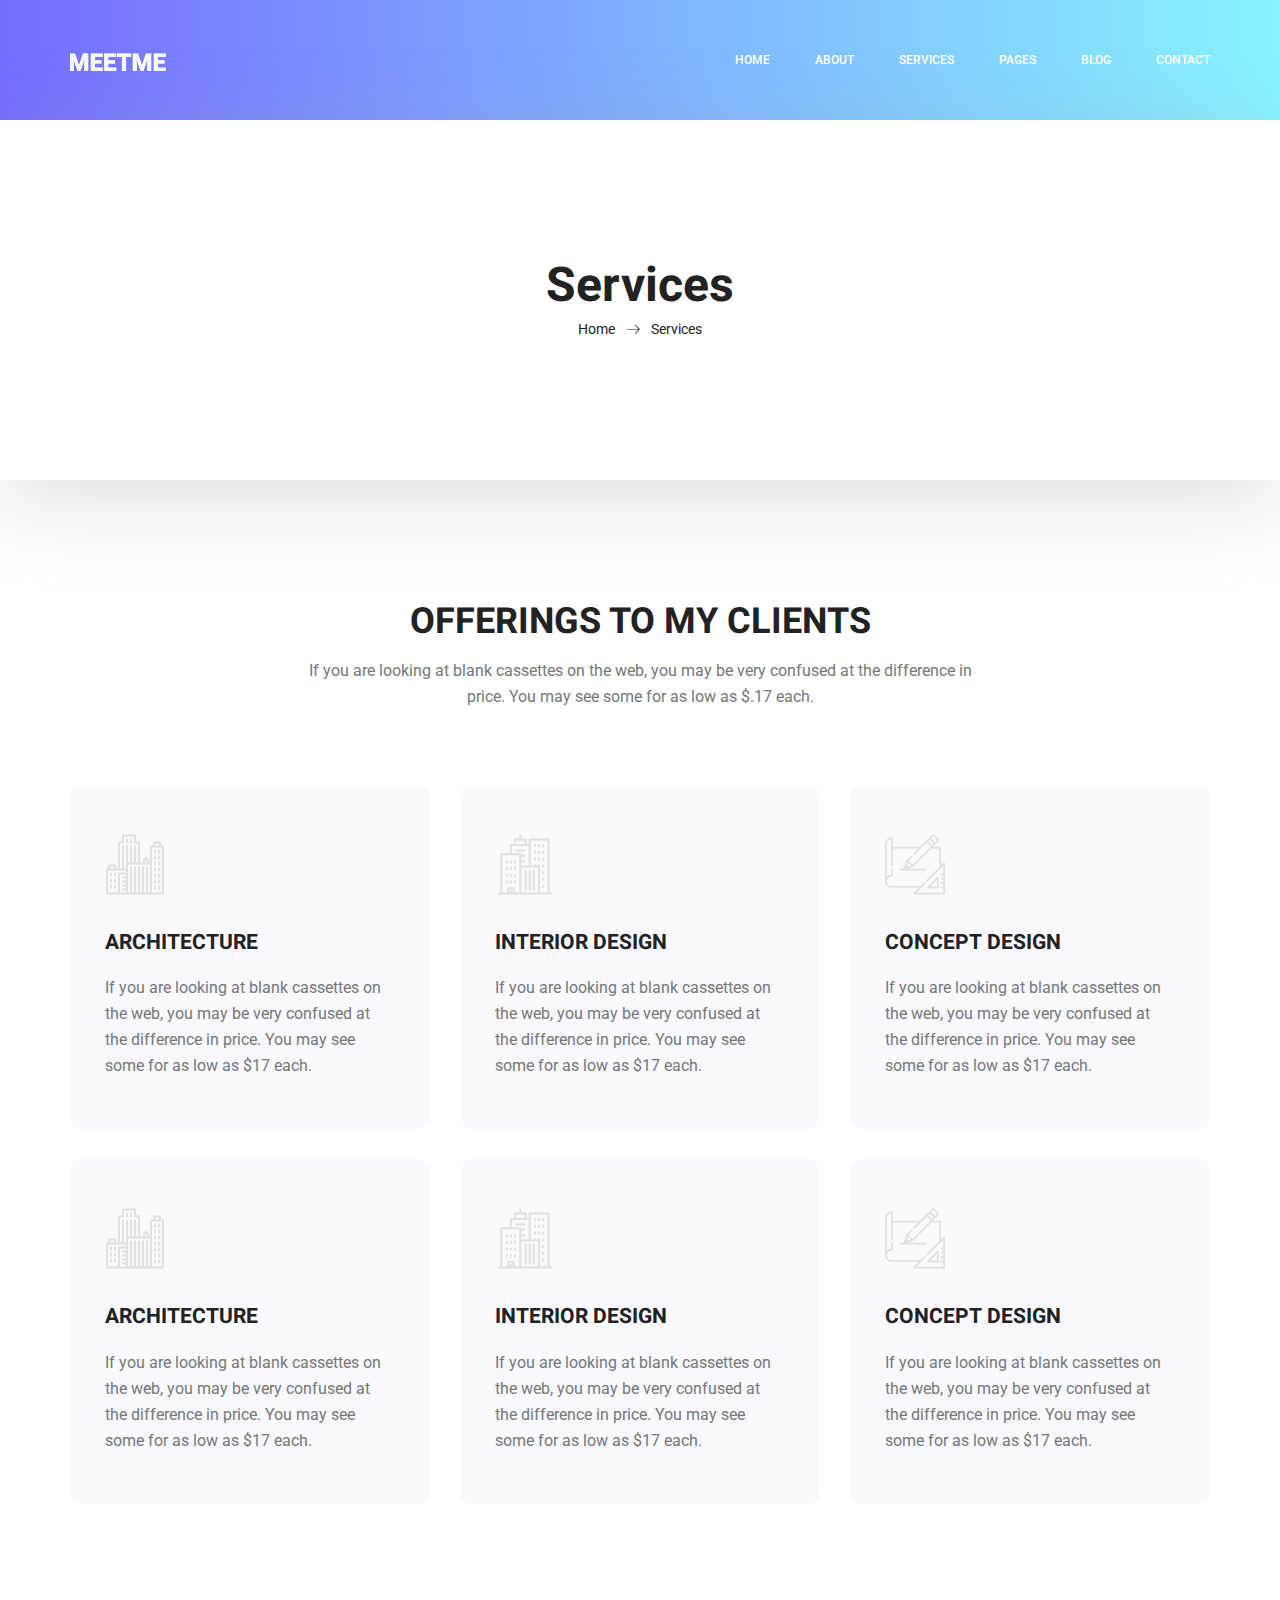
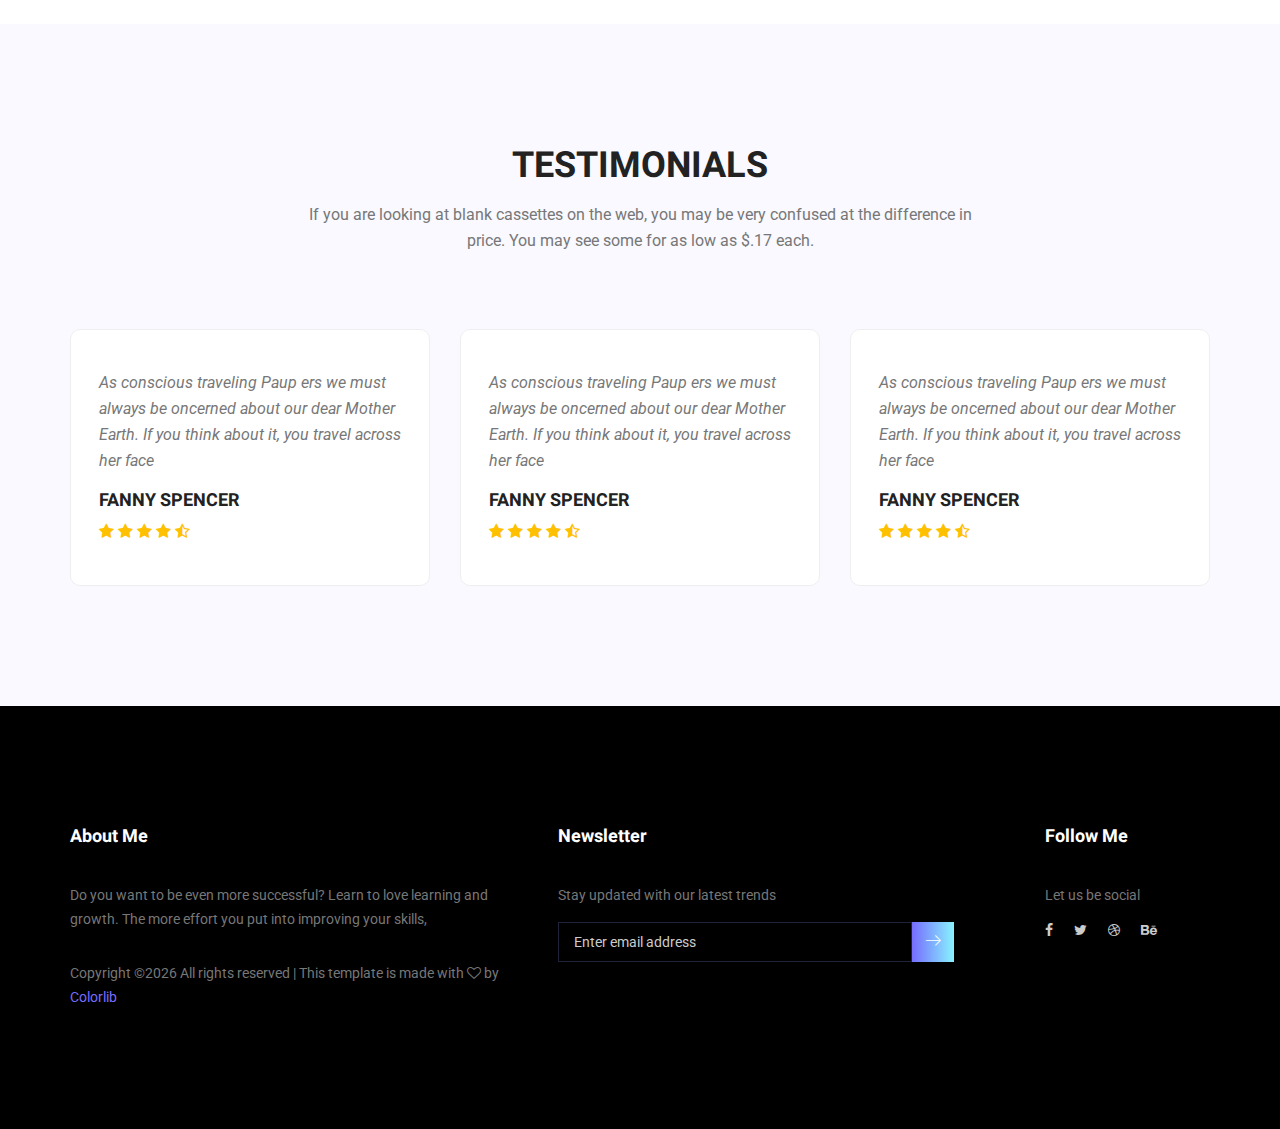
<file: meetme/services.html>
<!doctype html>
<html lang="en">
    <head>
        <!-- Required meta tags -->
        <meta charset="utf-8">
        <meta name="viewport" content="width=device-width, initial-scale=1, shrink-to-fit=no">
        <link rel="icon" href="img/favicon.png" type="image/png">
        <title>MeetMe Personal</title>
        <!-- Bootstrap CSS -->
        <link rel="stylesheet" href="css/bootstrap.css">
        <link rel="stylesheet" href="vendors/linericon/style.css">
        <link rel="stylesheet" href="css/font-awesome.min.css">
        <link rel="stylesheet" href="vendors/owl-carousel/owl.carousel.min.css">
        <link rel="stylesheet" href="vendors/lightbox/simpleLightbox.css">
        <link rel="stylesheet" href="vendors/nice-select/css/nice-select.css">
        <link rel="stylesheet" href="vendors/animate-css/animate.css">
        <link rel="stylesheet" href="vendors/popup/magnific-popup.css">
        <link rel="stylesheet" href="vendors/flaticon/flaticon.css">
        <!-- main css -->
        <link rel="stylesheet" href="css/style.css">
        <link rel="stylesheet" href="css/responsive.css">
    </head>
    <body>
        
        <!--================Header Menu Area =================-->
        <header class="header_area">
            <div class="main_menu">
            	<nav class="navbar navbar-expand-lg navbar-light">
					<div class="container box_1620">
						<!-- Brand and toggle get grouped for better mobile display -->
						<a class="navbar-brand logo_h" href="index.html"><img src="img/logo.png" alt=""></a>
						<button class="navbar-toggler" type="button" data-toggle="collapse" data-target="#navbarSupportedContent" aria-controls="navbarSupportedContent" aria-expanded="false" aria-label="Toggle navigation">
							<span class="icon-bar"></span>
							<span class="icon-bar"></span>
							<span class="icon-bar"></span>
						</button>
						<!-- Collect the nav links, forms, and other content for toggling -->
						<div class="collapse navbar-collapse offset" id="navbarSupportedContent">
							<ul class="nav navbar-nav menu_nav ml-auto">
								<li class="nav-item active"><a class="nav-link" href="index.html">Home</a></li> 
								<li class="nav-item"><a class="nav-link" href="about-us.html">About</a></li> 
								<li class="nav-item"><a class="nav-link" href="services.html">Services</a></li> 
								<li class="nav-item submenu dropdown">
									<a href="#" class="nav-link dropdown-toggle" data-toggle="dropdown" role="button" aria-haspopup="true" aria-expanded="false">Pages</a>
									<ul class="dropdown-menu">
										<li class="nav-item"><a class="nav-link" href="portfolio.html">Portfolio</a></li>
										<li class="nav-item"><a class="nav-link" href="elements.html">Elements</a></li>
									</ul>
								</li> 
								<li class="nav-item submenu dropdown">
									<a href="#" class="nav-link dropdown-toggle" data-toggle="dropdown" role="button" aria-haspopup="true" aria-expanded="false">Blog</a>
									<ul class="dropdown-menu">
										<li class="nav-item"><a class="nav-link" href="blog.html">Blog</a></li>
										<li class="nav-item"><a class="nav-link" href="single-blog.html">Blog Details</a></li>
									</ul>
								</li> 
								<li class="nav-item"><a class="nav-link" href="contact.html">Contact</a></li>
							</ul>
						</div> 
					</div>
            	</nav>
            </div>
        </header>
        <!--================Header Menu Area =================-->
        
        <!--================Home Banner Area =================-->
        <section class="banner_area">
            <div class="box_1620">
				<div class="banner_inner d-flex align-items-center">
					<div class="container">
						<div class="banner_content text-center">
							<h2>Services</h2>
							<div class="page_link">
								<a href="index.html">Home</a>
								<a href="services.html">Services</a>
							</div>
						</div>
					</div>
				</div>
            </div>
        </section>
        <!--================End Home Banner Area =================-->
        
        <!--================Feature Area =================-->
        <section class="feature_area white_feature p_120">
        	<div class="container">
        		<div class="main_title">
        			<h2>offerings to my clients</h2>
        			<p>If you are looking at blank cassettes on the web, you may be very confused at the difference in price. You may see some for as low as $.17 each.</p>
        		</div>
        		<div class="feature_inner row">
        			<div class="col-lg-4 col-md-6">
        				<div class="feature_item">
        					<i class="flaticon-city"></i>
        					<h4>Architecture</h4>
        					<p>If you are looking at blank cassettes on the web, you may be very confused at the difference in price. You may see some for as low as $17 each.</p>
        				</div>
        			</div>
        			<div class="col-lg-4 col-md-6">
        				<div class="feature_item">
        					<i class="flaticon-skyline"></i>
        					<h4>Interior Design</h4>
        					<p>If you are looking at blank cassettes on the web, you may be very confused at the difference in price. You may see some for as low as $17 each.</p>
        				</div>
        			</div>
        			<div class="col-lg-4 col-md-6">
        				<div class="feature_item">
        					<i class="flaticon-sketch"></i>
        					<h4>Concept Design</h4>
        					<p>If you are looking at blank cassettes on the web, you may be very confused at the difference in price. You may see some for as low as $17 each.</p>
        				</div>
        			</div>
        			<div class="col-lg-4 col-md-6">
        				<div class="feature_item">
        					<i class="flaticon-city"></i>
        					<h4>Architecture</h4>
        					<p>If you are looking at blank cassettes on the web, you may be very confused at the difference in price. You may see some for as low as $17 each.</p>
        				</div>
        			</div>
        			<div class="col-lg-4 col-md-6">
        				<div class="feature_item">
        					<i class="flaticon-skyline"></i>
        					<h4>Interior Design</h4>
        					<p>If you are looking at blank cassettes on the web, you may be very confused at the difference in price. You may see some for as low as $17 each.</p>
        				</div>
        			</div>
        			<div class="col-lg-4 col-md-6">
        				<div class="feature_item">
        					<i class="flaticon-sketch"></i>
        					<h4>Concept Design</h4>
        					<p>If you are looking at blank cassettes on the web, you may be very confused at the difference in price. You may see some for as low as $17 each.</p>
        				</div>
        			</div>
        		</div>
        	</div>
        </section>
        <!--================End Feature Area =================-->
        
        <!--================Testimonials Area =================-->
        <section class="testimonials_area p_120">
        	<div class="container">
        		<div class="main_title">
        			<h2>Testimonials</h2>
        			<p>If you are looking at blank cassettes on the web, you may be very confused at the difference in price. You may see some for as low as $.17 each.</p>
        		</div>
        		<div class="testi_inner">
					<div class="testi_slider owl-carousel">
						<div class="item">
							<div class="testi_item">
								<p>As conscious traveling Paup ers we must always be oncerned about our dear Mother Earth. If you think about it, you travel across her face</p>
								<h4>Fanny Spencer</h4>
								<a href="#"><i class="fa fa-star"></i></a>
								<a href="#"><i class="fa fa-star"></i></a>
								<a href="#"><i class="fa fa-star"></i></a>
								<a href="#"><i class="fa fa-star"></i></a>
								<a href="#"><i class="fa fa-star-half-o"></i></a>
							</div>
						</div>
						<div class="item">
							<div class="testi_item">
								<p>As conscious traveling Paup ers we must always be oncerned about our dear Mother Earth. If you think about it, you travel across her face</p>
								<h4>Fanny Spencer</h4>
								<a href="#"><i class="fa fa-star"></i></a>
								<a href="#"><i class="fa fa-star"></i></a>
								<a href="#"><i class="fa fa-star"></i></a>
								<a href="#"><i class="fa fa-star"></i></a>
								<a href="#"><i class="fa fa-star-half-o"></i></a>
							</div>
						</div>
						<div class="item">
							<div class="testi_item">
								<p>As conscious traveling Paup ers we must always be oncerned about our dear Mother Earth. If you think about it, you travel across her face</p>
								<h4>Fanny Spencer</h4>
								<a href="#"><i class="fa fa-star"></i></a>
								<a href="#"><i class="fa fa-star"></i></a>
								<a href="#"><i class="fa fa-star"></i></a>
								<a href="#"><i class="fa fa-star"></i></a>
								<a href="#"><i class="fa fa-star-half-o"></i></a>
							</div>
						</div>
					</div>
        		</div>
        	</div>
        </section>
        <!--================End Testimonials Area =================-->
        
        <!--================Footer Area =================-->
        <footer class="footer_area p_120">
        	<div class="container">
        		<div class="row footer_inner">
        			<div class="col-lg-5 col-sm-6">
        				<aside class="f_widget ab_widget">
        					<div class="f_title">
        						<h3>About Me</h3>
        					</div>
        					<p>Do you want to be even more successful? Learn to love learning and growth. The more effort you put into improving your skills,</p>
        					<p><!-- Link back to Colorlib can't be removed. Template is licensed under CC BY 3.0. -->
Copyright &copy;<script>document.write(new Date().getFullYear());</script> All rights reserved | This template is made with <i class="fa fa-heart-o" aria-hidden="true"></i> by <a href="https://colorlib.com" target="_blank">Colorlib</a>
<!-- Link back to Colorlib can't be removed. Template is licensed under CC BY 3.0. --></p>
        				</aside>
        			</div>
        			<div class="col-lg-5 col-sm-6">
        				<aside class="f_widget news_widget">
        					<div class="f_title">
        						<h3>Newsletter</h3>
        					</div>
        					<p>Stay updated with our latest trends</p>
        					<div id="mc_embed_signup">
                                <form target="_blank" action="https://spondonit.us12.list-manage.com/subscribe/post?u=1462626880ade1ac87bd9c93a&amp;id=92a4423d01" method="get" class="subscribe_form relative">
                                	<div class="input-group d-flex flex-row">
                                        <input name="EMAIL" placeholder="Enter email address" onfocus="this.placeholder = ''" onblur="this.placeholder = 'Email Address '" required="" type="email">
                                        <button class="btn sub-btn"><span class="lnr lnr-arrow-right"></span></button>		
                                    </div>				
                                    <div class="mt-10 info"></div>
                                </form>
                            </div>
        				</aside>
        			</div>
        			<div class="col-lg-2">
        				<aside class="f_widget social_widget">
        					<div class="f_title">
        						<h3>Follow Me</h3>
        					</div>
        					<p>Let us be social</p>
        					<ul class="list">
        						<li><a href="#"><i class="fa fa-facebook"></i></a></li>
        						<li><a href="#"><i class="fa fa-twitter"></i></a></li>
        						<li><a href="#"><i class="fa fa-dribbble"></i></a></li>
        						<li><a href="#"><i class="fa fa-behance"></i></a></li>
        					</ul>
        				</aside>
        			</div>
        		</div>
        	</div>
        </footer>
        <!--================End Footer Area =================-->
        
        
        
        
        <!-- Optional JavaScript -->
        <!-- jQuery first, then Popper.js, then Bootstrap JS -->
        <script src="js/jquery-3.3.1.min.js"></script>
        <script src="js/popper.js"></script>
        <script src="js/bootstrap.min.js"></script>
        <script src="js/stellar.js"></script>
        <script src="vendors/lightbox/simpleLightbox.min.js"></script>
        <script src="vendors/nice-select/js/jquery.nice-select.min.js"></script>
        <script src="vendors/isotope/imagesloaded.pkgd.min.js"></script>
        <script src="vendors/isotope/isotope.pkgd.min.js"></script>
        <script src="vendors/owl-carousel/owl.carousel.min.js"></script>
        <script src="vendors/popup/jquery.magnific-popup.min.js"></script>
        <script src="js/jquery.ajaxchimp.min.js"></script>
        <script src="vendors/counter-up/jquery.waypoints.min.js"></script>
        <script src="vendors/counter-up/jquery.counterup.min.js"></script>
        <script src="js/mail-script.js"></script>
        <script src="js/theme.js"></script>
    </body>
</html>
</file>
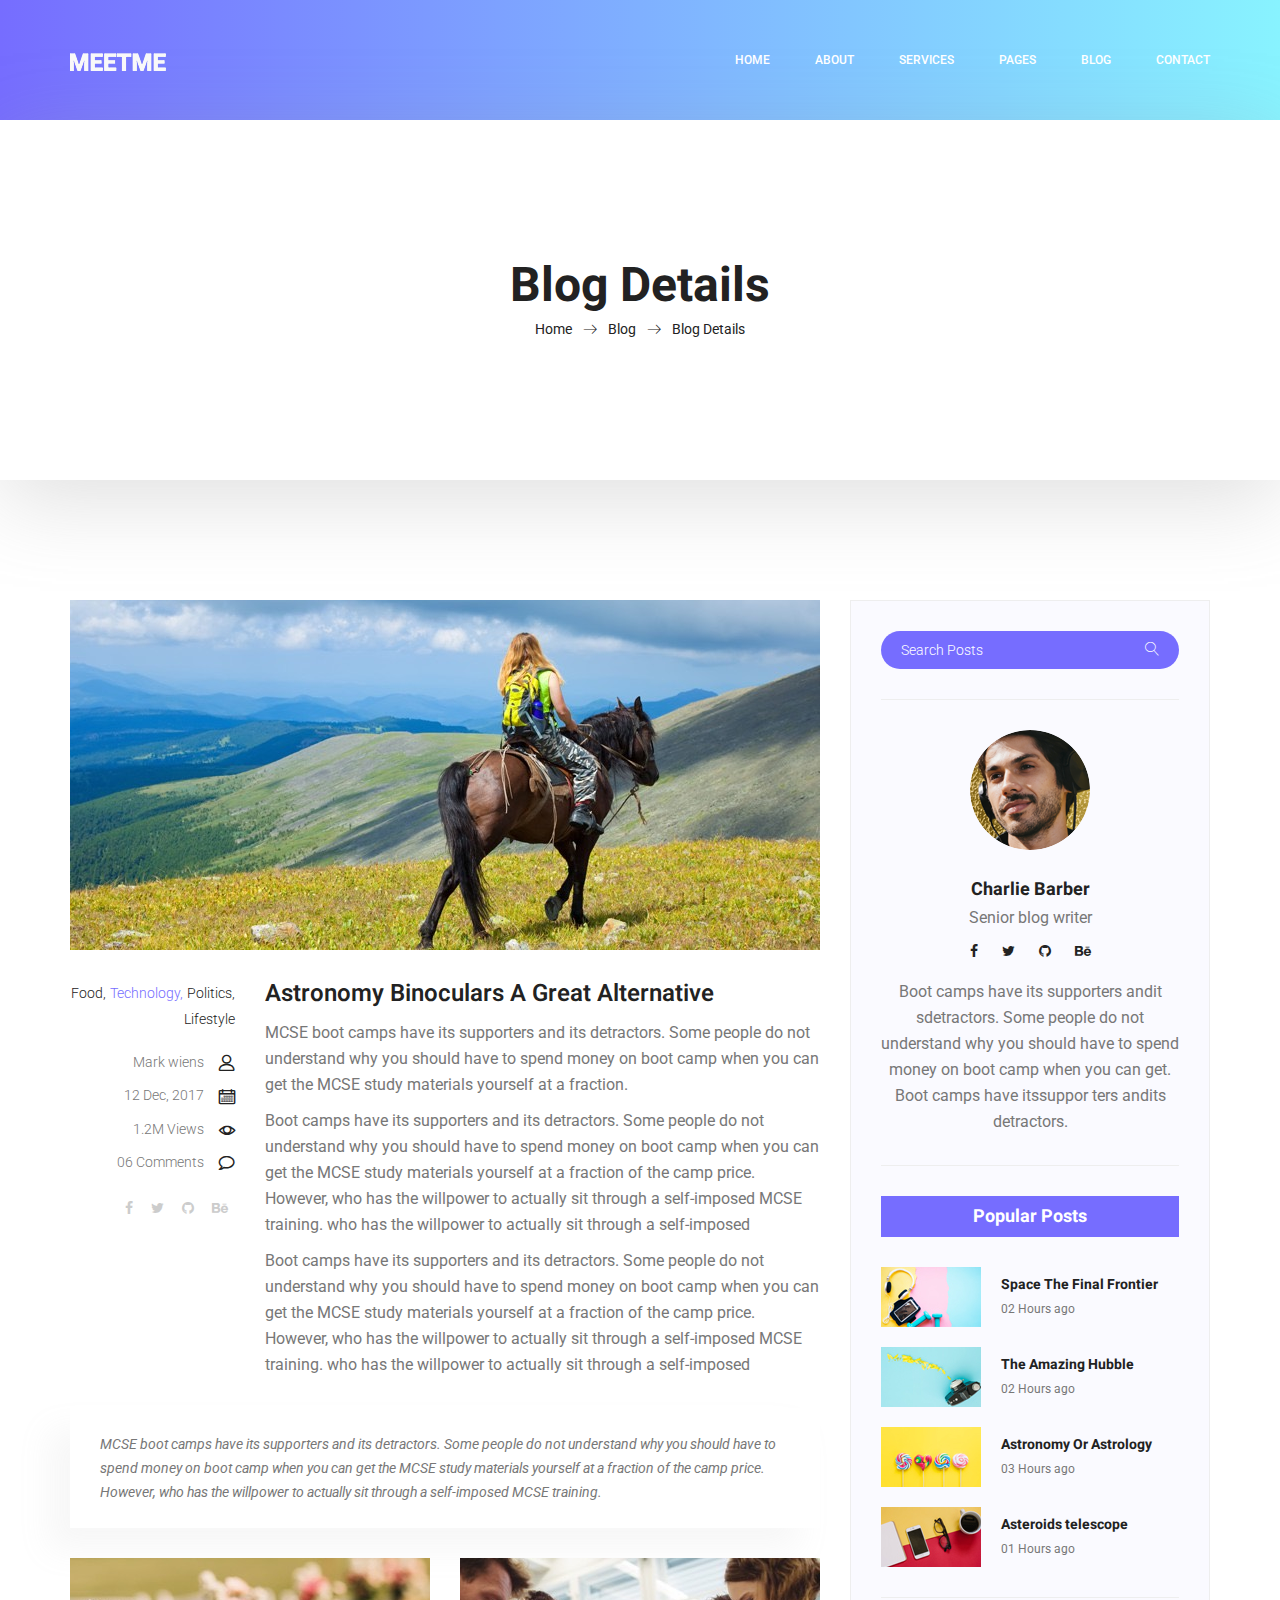
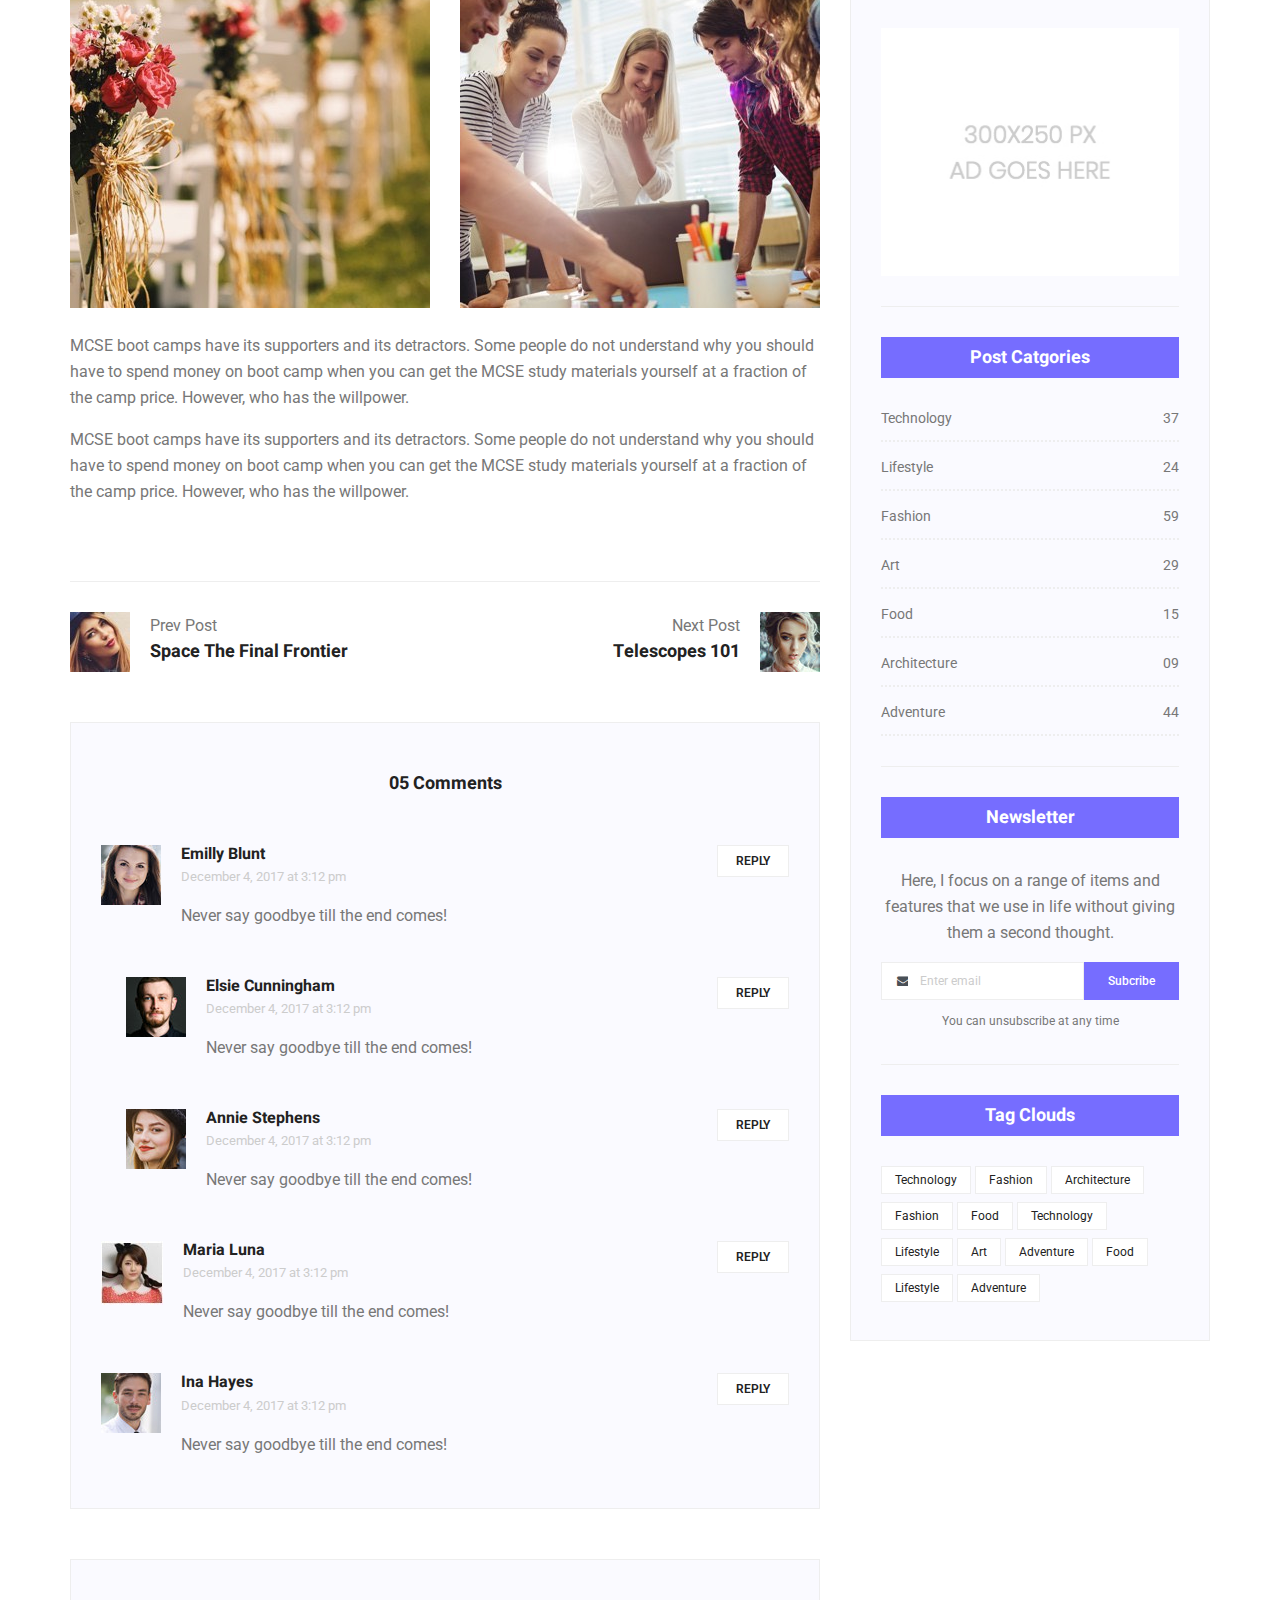
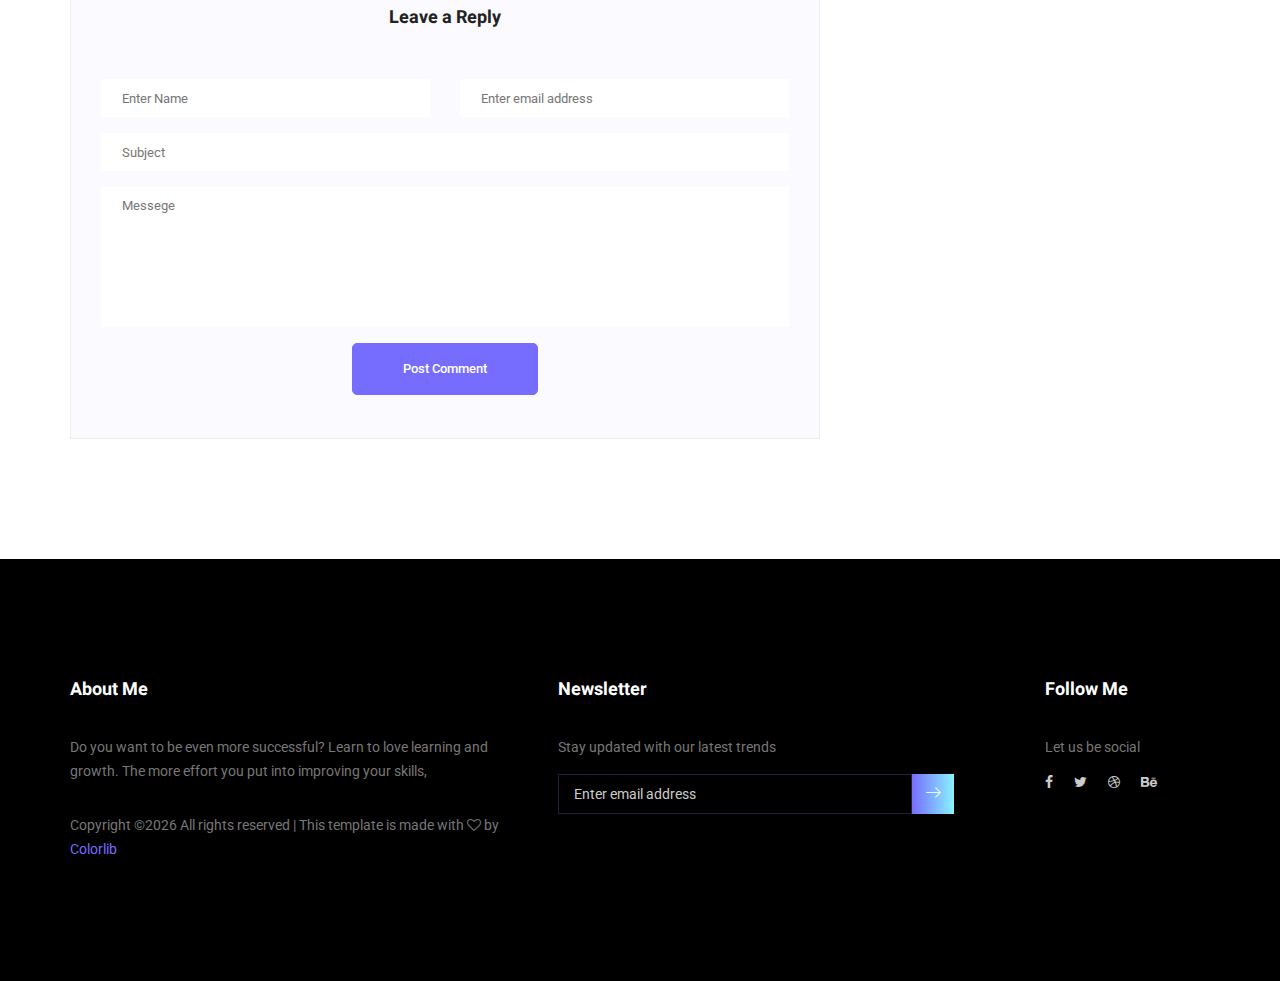
<file: meetme/single-blog.html>
<!doctype html>
<html lang="en">
    <head>
        <!-- Required meta tags -->
        <meta charset="utf-8">
        <meta name="viewport" content="width=device-width, initial-scale=1, shrink-to-fit=no">
        <link rel="icon" href="img/favicon.png" type="image/png">
        <title>MeetMe Personal</title>
        <!-- Bootstrap CSS -->
        <link rel="stylesheet" href="css/bootstrap.css">
        <link rel="stylesheet" href="vendors/linericon/style.css">
        <link rel="stylesheet" href="css/font-awesome.min.css">
        <link rel="stylesheet" href="vendors/owl-carousel/owl.carousel.min.css">
        <link rel="stylesheet" href="vendors/lightbox/simpleLightbox.css">
        <link rel="stylesheet" href="vendors/nice-select/css/nice-select.css">
        <link rel="stylesheet" href="vendors/animate-css/animate.css">
        <link rel="stylesheet" href="vendors/popup/magnific-popup.css">
        <!-- main css -->
        <link rel="stylesheet" href="css/style.css">
        <link rel="stylesheet" href="css/responsive.css">
    </head>
    <body>
        
        <!--================Header Menu Area =================-->
        <header class="header_area">
            <div class="main_menu">
            	<nav class="navbar navbar-expand-lg navbar-light">
					<div class="container box_1620">
						<!-- Brand and toggle get grouped for better mobile display -->
						<a class="navbar-brand logo_h" href="index.html"><img src="img/logo.png" alt=""></a>
						<button class="navbar-toggler" type="button" data-toggle="collapse" data-target="#navbarSupportedContent" aria-controls="navbarSupportedContent" aria-expanded="false" aria-label="Toggle navigation">
							<span class="icon-bar"></span>
							<span class="icon-bar"></span>
							<span class="icon-bar"></span>
						</button>
						<!-- Collect the nav links, forms, and other content for toggling -->
						<div class="collapse navbar-collapse offset" id="navbarSupportedContent">
							<ul class="nav navbar-nav menu_nav ml-auto">
								<li class="nav-item active"><a class="nav-link" href="index.html">Home</a></li> 
								<li class="nav-item"><a class="nav-link" href="about-us.html">About</a></li> 
								<li class="nav-item"><a class="nav-link" href="services.html">Services</a></li> 
								<li class="nav-item submenu dropdown">
									<a href="#" class="nav-link dropdown-toggle" data-toggle="dropdown" role="button" aria-haspopup="true" aria-expanded="false">Pages</a>
									<ul class="dropdown-menu">
										<li class="nav-item"><a class="nav-link" href="portfolio.html">Portfolio</a></li>
										<li class="nav-item"><a class="nav-link" href="elements.html">Elements</a></li>
									</ul>
								</li> 
								<li class="nav-item submenu dropdown">
									<a href="#" class="nav-link dropdown-toggle" data-toggle="dropdown" role="button" aria-haspopup="true" aria-expanded="false">Blog</a>
									<ul class="dropdown-menu">
										<li class="nav-item"><a class="nav-link" href="blog.html">Blog</a></li>
										<li class="nav-item"><a class="nav-link" href="single-blog.html">Blog Details</a></li>
									</ul>
								</li> 
								<li class="nav-item"><a class="nav-link" href="contact.html">Contact</a></li>
							</ul>
						</div> 
					</div>
            	</nav>
            </div>
        </header>
        <!--================Header Menu Area =================-->
        
        <!--================Home Banner Area =================-->
        <section class="banner_area">
            <div class="box_1620">
				<div class="banner_inner d-flex align-items-center">
					<div class="container">
						<div class="banner_content text-center">
							<h2>Blog Details</h2>
							<div class="page_link">
								<a href="index.html">Home</a>
								<a href="blog.html">Blog</a>
								<a href="single-blog.html">Blog Details</a>
							</div>
						</div>
					</div>
				</div>
            </div>
        </section>
        <!--================End Home Banner Area =================-->
        
        <!--================Blog Area =================-->
        <section class="blog_area single-post-area p_120">
            <div class="container">
                <div class="row">
                    <div class="col-lg-8 posts-list">
                        <div class="single-post row">
                            <div class="col-lg-12">
                                <div class="feature-img">
                                    <img class="img-fluid" src="img/blog/feature-img1.jpg" alt="">
                                </div>									
                            </div>
                            <div class="col-lg-3  col-md-3">
                                <div class="blog_info text-right">
                                    <div class="post_tag">
                                        <a href="#">Food,</a>
                                        <a class="active" href="#">Technology,</a>
                                        <a href="#">Politics,</a>
                                        <a href="#">Lifestyle</a>
                                    </div>
                                    <ul class="blog_meta list">
                                        <li><a href="#">Mark wiens<i class="lnr lnr-user"></i></a></li>
                                        <li><a href="#">12 Dec, 2017<i class="lnr lnr-calendar-full"></i></a></li>
                                        <li><a href="#">1.2M Views<i class="lnr lnr-eye"></i></a></li>
                                        <li><a href="#">06 Comments<i class="lnr lnr-bubble"></i></a></li>
                                    </ul>
                                    <ul class="social-links">
                                        <li><a href="#"><i class="fa fa-facebook"></i></a></li>
                                        <li><a href="#"><i class="fa fa-twitter"></i></a></li>
                                        <li><a href="#"><i class="fa fa-github"></i></a></li>
                                        <li><a href="#"><i class="fa fa-behance"></i></a></li>
                                    </ul>
                                </div>
                            </div>
                            <div class="col-lg-9 col-md-9 blog_details">
                                <h2>Astronomy Binoculars A Great Alternative</h2>
                                <p class="excert">
                                    MCSE boot camps have its supporters and its detractors. Some people do not understand why you should have to spend money on boot camp when you can get the MCSE study materials yourself at a fraction.
                                </p>
                                <p>
                                    Boot camps have its supporters and its detractors. Some people do not understand why you should have to spend money on boot camp when you can get the MCSE study materials yourself at a fraction of the camp price. However, who has the willpower to actually sit through a self-imposed MCSE training. who has the willpower to actually sit through a self-imposed
                                </p>
                                <p>
                                    Boot camps have its supporters and its detractors. Some people do not understand why you should have to spend money on boot camp when you can get the MCSE study materials yourself at a fraction of the camp price. However, who has the willpower to actually sit through a self-imposed MCSE training. who has the willpower to actually sit through a self-imposed
                                </p>
                            </div>
                            <div class="col-lg-12">
                                <div class="quotes">
                                    MCSE boot camps have its supporters and its detractors. Some people do not understand why you should have to spend money on boot camp when you can get the MCSE study materials yourself at a fraction of the camp price. However, who has the willpower to actually sit through a self-imposed MCSE training.										
                                </div>
                                <div class="row">
                                    <div class="col-6">
                                        <img class="img-fluid" src="img/blog/post-img1.jpg" alt="">
                                    </div>
                                    <div class="col-6">
                                        <img class="img-fluid" src="img/blog/post-img2.jpg" alt="">
                                    </div>	
                                    <div class="col-lg-12 mt-25">
                                        <p>
                                            MCSE boot camps have its supporters and its detractors. Some people do not understand why you should have to spend money on boot camp when you can get the MCSE study materials yourself at a fraction of the camp price. However, who has the willpower.
                                        </p>
                                        <p>
                                            MCSE boot camps have its supporters and its detractors. Some people do not understand why you should have to spend money on boot camp when you can get the MCSE study materials yourself at a fraction of the camp price. However, who has the willpower.
                                        </p>											
                                    </div>									
                                </div>
                            </div>
                        </div>
                        <div class="navigation-area">
                            <div class="row">
                                <div class="col-lg-6 col-md-6 col-12 nav-left flex-row d-flex justify-content-start align-items-center">
                                    <div class="thumb">
                                        <a href="#"><img class="img-fluid" src="img/blog/prev.jpg" alt=""></a>
                                    </div>
                                    <div class="arrow">
                                        <a href="#"><span class="lnr text-white lnr-arrow-left"></span></a>
                                    </div>
                                    <div class="detials">
                                        <p>Prev Post</p>
                                        <a href="#"><h4>Space The Final Frontier</h4></a>
                                    </div>
                                </div>
                                <div class="col-lg-6 col-md-6 col-12 nav-right flex-row d-flex justify-content-end align-items-center">
                                    <div class="detials">
                                        <p>Next Post</p>
                                        <a href="#"><h4>Telescopes 101</h4></a>
                                    </div>
                                    <div class="arrow">
                                        <a href="#"><span class="lnr text-white lnr-arrow-right"></span></a>
                                    </div>
                                    <div class="thumb">
                                        <a href="#"><img class="img-fluid" src="img/blog/next.jpg" alt=""></a>
                                    </div>										
                                </div>									
                            </div>
                        </div>
                        <div class="comments-area">
                            <h4>05 Comments</h4>
                            <div class="comment-list">
                                <div class="single-comment justify-content-between d-flex">
                                    <div class="user justify-content-between d-flex">
                                        <div class="thumb">
                                            <img src="img/blog/c1.jpg" alt="">
                                        </div>
                                        <div class="desc">
                                            <h5><a href="#">Emilly Blunt</a></h5>
                                            <p class="date">December 4, 2017 at 3:12 pm </p>
                                            <p class="comment">
                                                Never say goodbye till the end comes!
                                            </p>
                                        </div>
                                    </div>
                                    <div class="reply-btn">
                                           <a href="" class="btn-reply text-uppercase">reply</a> 
                                    </div>
                                </div>
                            </div>	
                            <div class="comment-list left-padding">
                                <div class="single-comment justify-content-between d-flex">
                                    <div class="user justify-content-between d-flex">
                                        <div class="thumb">
                                            <img src="img/blog/c2.jpg" alt="">
                                        </div>
                                        <div class="desc">
                                            <h5><a href="#">Elsie Cunningham</a></h5>
                                            <p class="date">December 4, 2017 at 3:12 pm </p>
                                            <p class="comment">
                                                Never say goodbye till the end comes!
                                            </p>
                                        </div>
                                    </div>
                                    <div class="reply-btn">
                                           <a href="" class="btn-reply text-uppercase">reply</a> 
                                    </div>
                                </div>
                            </div>	
                            <div class="comment-list left-padding">
                                <div class="single-comment justify-content-between d-flex">
                                    <div class="user justify-content-between d-flex">
                                        <div class="thumb">
                                            <img src="img/blog/c3.jpg" alt="">
                                        </div>
                                        <div class="desc">
                                            <h5><a href="#">Annie Stephens</a></h5>
                                            <p class="date">December 4, 2017 at 3:12 pm </p>
                                            <p class="comment">
                                                Never say goodbye till the end comes!
                                            </p>
                                        </div>
                                    </div>
                                    <div class="reply-btn">
                                           <a href="" class="btn-reply text-uppercase">reply</a> 
                                    </div>
                                </div>
                            </div>	
                            <div class="comment-list">
                                <div class="single-comment justify-content-between d-flex">
                                    <div class="user justify-content-between d-flex">
                                        <div class="thumb">
                                            <img src="img/blog/c4.jpg" alt="">
                                        </div>
                                        <div class="desc">
                                            <h5><a href="#">Maria Luna</a></h5>
                                            <p class="date">December 4, 2017 at 3:12 pm </p>
                                            <p class="comment">
                                                Never say goodbye till the end comes!
                                            </p>
                                        </div>
                                    </div>
                                    <div class="reply-btn">
                                           <a href="" class="btn-reply text-uppercase">reply</a> 
                                    </div>
                                </div>
                            </div>	
                            <div class="comment-list">
                                <div class="single-comment justify-content-between d-flex">
                                    <div class="user justify-content-between d-flex">
                                        <div class="thumb">
                                            <img src="img/blog/c5.jpg" alt="">
                                        </div>
                                        <div class="desc">
                                            <h5><a href="#">Ina Hayes</a></h5>
                                            <p class="date">December 4, 2017 at 3:12 pm </p>
                                            <p class="comment">
                                                Never say goodbye till the end comes!
                                            </p>
                                        </div>
                                    </div>
                                    <div class="reply-btn">
                                           <a href="" class="btn-reply text-uppercase">reply</a> 
                                    </div>
                                </div>
                            </div>	                                             				
                        </div>
                        <div class="comment-form">
                            <h4>Leave a Reply</h4>
                            <form>
                                <div class="form-group form-inline">
                                  <div class="form-group col-lg-6 col-md-6 name">
                                    <input type="text" class="form-control" id="name" placeholder="Enter Name" onfocus="this.placeholder = ''" onblur="this.placeholder = 'Enter Name'">
                                  </div>
                                  <div class="form-group col-lg-6 col-md-6 email">
                                    <input type="email" class="form-control" id="email" placeholder="Enter email address" onfocus="this.placeholder = ''" onblur="this.placeholder = 'Enter email address'">
                                  </div>										
                                </div>
                                <div class="form-group">
                                    <input type="text" class="form-control" id="subject" placeholder="Subject" onfocus="this.placeholder = ''" onblur="this.placeholder = 'Subject'">
                                </div>
                                <div class="form-group">
                                    <textarea class="form-control mb-10" rows="5" name="message" placeholder="Messege" onfocus="this.placeholder = ''" onblur="this.placeholder = 'Messege'" required=""></textarea>
                                </div>
                                <a href="#" class="primary-btn submit_btn">Post Comment</a>	
                            </form>
                        </div>
                    </div>
                    <div class="col-lg-4">
                        <div class="blog_right_sidebar">
                            <aside class="single_sidebar_widget search_widget">
                                <div class="input-group">
                                    <input type="text" class="form-control" placeholder="Search Posts">
                                    <span class="input-group-btn">
                                        <button class="btn btn-default" type="button"><i class="lnr lnr-magnifier"></i></button>
                                    </span>
                                </div><!-- /input-group -->
                                <div class="br"></div>
                            </aside>
                            <aside class="single_sidebar_widget author_widget">
                                <img class="author_img rounded-circle" src="img/blog/author.png" alt="">
                                <h4>Charlie Barber</h4>
                                <p>Senior blog writer</p>
                                <div class="social_icon">
                                    <a href="#"><i class="fa fa-facebook"></i></a>
                                    <a href="#"><i class="fa fa-twitter"></i></a>
                                    <a href="#"><i class="fa fa-github"></i></a>
                                    <a href="#"><i class="fa fa-behance"></i></a>
                                </div>
                                <p>Boot camps have its supporters andit sdetractors. Some people do not understand why you should have to spend money on boot camp when you can get. Boot camps have itssuppor ters andits detractors.</p>
                                <div class="br"></div>
                            </aside>
                            <aside class="single_sidebar_widget popular_post_widget">
                                <h3 class="widget_title">Popular Posts</h3>
                                <div class="media post_item">
                                    <img src="img/blog/popular-post/post1.jpg" alt="post">
                                    <div class="media-body">
                                        <a href="blog-details.html"><h3>Space The Final Frontier</h3></a>
                                        <p>02 Hours ago</p>
                                    </div>
                                </div>
                                <div class="media post_item">
                                    <img src="img/blog/popular-post/post2.jpg" alt="post">
                                    <div class="media-body">
                                        <a href="blog-details.html"><h3>The Amazing Hubble</h3></a>
                                        <p>02 Hours ago</p>
                                    </div>
                                </div>
                                <div class="media post_item">
                                    <img src="img/blog/popular-post/post3.jpg" alt="post">
                                    <div class="media-body">
                                        <a href="blog-details.html"><h3>Astronomy Or Astrology</h3></a>
                                        <p>03 Hours ago</p>
                                    </div>
                                </div>
                                <div class="media post_item">
                                    <img src="img/blog/popular-post/post4.jpg" alt="post">
                                    <div class="media-body">
                                        <a href="blog-details.html"><h3>Asteroids telescope</h3></a>
                                        <p>01 Hours ago</p>
                                    </div>
                                </div>
                                <div class="br"></div>
                            </aside>
                            <aside class="single_sidebar_widget ads_widget">
                                <a href="#"><img class="img-fluid" src="img/blog/add.jpg" alt=""></a>
                                <div class="br"></div>
                            </aside>
                            <aside class="single_sidebar_widget post_category_widget">
                                <h4 class="widget_title">Post Catgories</h4>
                                <ul class="list cat-list">
                                    <li>
                                        <a href="#" class="d-flex justify-content-between">
                                            <p>Technology</p>
                                            <p>37</p>
                                        </a>
                                    </li>
                                    <li>
                                        <a href="#" class="d-flex justify-content-between">
                                            <p>Lifestyle</p>
                                            <p>24</p>
                                        </a>
                                    </li>
                                    <li>
                                        <a href="#" class="d-flex justify-content-between">
                                            <p>Fashion</p>
                                            <p>59</p>
                                        </a>
                                    </li>
                                    <li>
                                        <a href="#" class="d-flex justify-content-between">
                                            <p>Art</p>
                                            <p>29</p>
                                        </a>
                                    </li>
                                    <li>
                                        <a href="#" class="d-flex justify-content-between">
                                            <p>Food</p>
                                            <p>15</p>
                                        </a>
                                    </li>
                                    <li>
                                        <a href="#" class="d-flex justify-content-between">
                                            <p>Architecture</p>
                                            <p>09</p>
                                        </a>
                                    </li>
                                    <li>
                                        <a href="#" class="d-flex justify-content-between">
                                            <p>Adventure</p>
                                            <p>44</p>
                                        </a>
                                    </li>															
                                </ul>
                                <div class="br"></div>
                            </aside>
                            <aside class="single-sidebar-widget newsletter_widget">
                                <h4 class="widget_title">Newsletter</h4>
                                <p>
                                Here, I focus on a range of items and features that we use in life without
                                giving them a second thought.
                                </p>
                                <div class="form-group d-flex flex-row">
                                    <div class="input-group">
                                        <div class="input-group-prepend">
                                            <div class="input-group-text"><i class="fa fa-envelope" aria-hidden="true"></i></div>
                                        </div>
                                        <input type="text" class="form-control" id="inlineFormInputGroup" placeholder="Enter email" onfocus="this.placeholder = ''" onblur="this.placeholder = 'Enter email'">
                                    </div>
                                    <a href="#" class="bbtns">Subcribe</a>
                                </div>	
                                <p class="text-bottom">You can unsubscribe at any time</p>	
                                <div class="br"></div>							
                            </aside>
                            <aside class="single-sidebar-widget tag_cloud_widget">
                                <h4 class="widget_title">Tag Clouds</h4>
                                <ul class="list">
                                    <li><a href="#">Technology</a></li>
                                    <li><a href="#">Fashion</a></li>
                                    <li><a href="#">Architecture</a></li>
                                    <li><a href="#">Fashion</a></li>
                                    <li><a href="#">Food</a></li>
                                    <li><a href="#">Technology</a></li>
                                    <li><a href="#">Lifestyle</a></li>
                                    <li><a href="#">Art</a></li>
                                    <li><a href="#">Adventure</a></li>
                                    <li><a href="#">Food</a></li>
                                    <li><a href="#">Lifestyle</a></li>
                                    <li><a href="#">Adventure</a></li>
                                </ul>
                            </aside>
                        </div>
                    </div>
                </div>
            </div>
        </section>
        <!--================Blog Area =================-->
        
        <!--================Footer Area =================-->
        <footer class="footer_area p_120">
        	<div class="container">
        		<div class="row footer_inner">
        			<div class="col-lg-5 col-sm-6">
        				<aside class="f_widget ab_widget">
        					<div class="f_title">
        						<h3>About Me</h3>
        					</div>
        					<p>Do you want to be even more successful? Learn to love learning and growth. The more effort you put into improving your skills,</p>
        					<p><!-- Link back to Colorlib can't be removed. Template is licensed under CC BY 3.0. -->
Copyright &copy;<script>document.write(new Date().getFullYear());</script> All rights reserved | This template is made with <i class="fa fa-heart-o" aria-hidden="true"></i> by <a href="https://colorlib.com" target="_blank">Colorlib</a>
<!-- Link back to Colorlib can't be removed. Template is licensed under CC BY 3.0. --></p>
        				</aside>
        			</div>
        			<div class="col-lg-5 col-sm-6">
        				<aside class="f_widget news_widget">
        					<div class="f_title">
        						<h3>Newsletter</h3>
        					</div>
        					<p>Stay updated with our latest trends</p>
        					<div id="mc_embed_signup">
                                <form target="_blank" action="https://spondonit.us12.list-manage.com/subscribe/post?u=1462626880ade1ac87bd9c93a&amp;id=92a4423d01" method="get" class="subscribe_form relative">
                                	<div class="input-group d-flex flex-row">
                                        <input name="EMAIL" placeholder="Enter email address" onfocus="this.placeholder = ''" onblur="this.placeholder = 'Email Address '" required="" type="email">
                                        <button class="btn sub-btn"><span class="lnr lnr-arrow-right"></span></button>		
                                    </div>				
                                    <div class="mt-10 info"></div>
                                </form>
                            </div>
        				</aside>
        			</div>
        			<div class="col-lg-2">
        				<aside class="f_widget social_widget">
        					<div class="f_title">
        						<h3>Follow Me</h3>
        					</div>
        					<p>Let us be social</p>
        					<ul class="list">
        						<li><a href="#"><i class="fa fa-facebook"></i></a></li>
        						<li><a href="#"><i class="fa fa-twitter"></i></a></li>
        						<li><a href="#"><i class="fa fa-dribbble"></i></a></li>
        						<li><a href="#"><i class="fa fa-behance"></i></a></li>
        					</ul>
        				</aside>
        			</div>
        		</div>
        	</div>
        </footer>
        <!--================End Footer Area =================-->
        
        
        
        
        <!-- Optional JavaScript -->
        <!-- jQuery first, then Popper.js, then Bootstrap JS -->
        <script src="js/jquery-3.3.1.min.js"></script>
        <script src="js/popper.js"></script>
        <script src="js/bootstrap.min.js"></script>
        <script src="js/stellar.js"></script>
        <script src="vendors/lightbox/simpleLightbox.min.js"></script>
        <script src="vendors/nice-select/js/jquery.nice-select.min.js"></script>
        <script src="vendors/isotope/imagesloaded.pkgd.min.js"></script>
        <script src="vendors/isotope/isotope.pkgd.min.js"></script>
        <script src="vendors/owl-carousel/owl.carousel.min.js"></script>
        <script src="vendors/popup/jquery.magnific-popup.min.js"></script>
        <script src="js/jquery.ajaxchimp.min.js"></script>
        <script src="vendors/counter-up/jquery.waypoints.min.js"></script>
        <script src="vendors/counter-up/jquery.counterup.min.js"></script>
        <script src="js/mail-script.js"></script>
        <script src="js/theme.js"></script>
    </body>
</html>
</file>
<file: meetme/vendors/linericon/style.css>
@font-face {
	font-family: 'Linearicons-Free';
	src:url('fonts/Linearicons-Free.eot?w118d');
	src:url('fonts/Linearicons-Free.eot?#iefixw118d') format('embedded-opentype'),
		url('fonts/Linearicons-Free.woff2?w118d') format('woff2'),
		url('fonts/Linearicons-Free.woff?w118d') format('woff'),
		url('fonts/Linearicons-Free.ttf?w118d') format('truetype'),
		url('fonts/Linearicons-Free.svg?w118d#Linearicons-Free') format('svg');
	font-weight: normal;
	font-style: normal;
}

.lnr {
	font-family: 'Linearicons-Free';
	speak: none;
	font-style: normal;
	font-weight: normal;
	font-variant: normal;
	text-transform: none;
	line-height: 1;

	/* Better Font Rendering =========== */
	-webkit-font-smoothing: antialiased;
	-moz-osx-font-smoothing: grayscale;
}

.lnr-home:before {
	content: "\e800";
}
.lnr-apartment:before {
	content: "\e801";
}
.lnr-pencil:before {
	content: "\e802";
}
.lnr-magic-wand:before {
	content: "\e803";
}
.lnr-drop:before {
	content: "\e804";
}
.lnr-lighter:before {
	content: "\e805";
}
.lnr-poop:before {
	content: "\e806";
}
.lnr-sun:before {
	content: "\e807";
}
.lnr-moon:before {
	content: "\e808";
}
.lnr-cloud:before {
	content: "\e809";
}
.lnr-cloud-upload:before {
	content: "\e80a";
}
.lnr-cloud-download:before {
	content: "\e80b";
}
.lnr-cloud-sync:before {
	content: "\e80c";
}
.lnr-cloud-check:before {
	content: "\e80d";
}
.lnr-database:before {
	content: "\e80e";
}
.lnr-lock:before {
	content: "\e80f";
}
.lnr-cog:before {
	content: "\e810";
}
.lnr-trash:before {
	content: "\e811";
}
.lnr-dice:before {
	content: "\e812";
}
.lnr-heart:before {
	content: "\e813";
}
.lnr-star:before {
	content: "\e814";
}
.lnr-star-half:before {
	content: "\e815";
}
.lnr-star-empty:before {
	content: "\e816";
}
.lnr-flag:before {
	content: "\e817";
}
.lnr-envelope:before {
	content: "\e818";
}
.lnr-paperclip:before {
	content: "\e819";
}
.lnr-inbox:before {
	content: "\e81a";
}
.lnr-eye:before {
	content: "\e81b";
}
.lnr-printer:before {
	content: "\e81c";
}
.lnr-file-empty:before {
	content: "\e81d";
}
.lnr-file-add:before {
	content: "\e81e";
}
.lnr-enter:before {
	content: "\e81f";
}
.lnr-exit:before {
	content: "\e820";
}
.lnr-graduation-hat:before {
	content: "\e821";
}
.lnr-license:before {
	content: "\e822";
}
.lnr-music-note:before {
	content: "\e823";
}
.lnr-film-play:before {
	content: "\e824";
}
.lnr-camera-video:before {
	content: "\e825";
}
.lnr-camera:before {
	content: "\e826";
}
.lnr-picture:before {
	content: "\e827";
}
.lnr-book:before {
	content: "\e828";
}
.lnr-bookmark:before {
	content: "\e829";
}
.lnr-user:before {
	content: "\e82a";
}
.lnr-users:before {
	content: "\e82b";
}
.lnr-shirt:before {
	content: "\e82c";
}
.lnr-store:before {
	content: "\e82d";
}
.lnr-cart:before {
	content: "\e82e";
}
.lnr-tag:before {
	content: "\e82f";
}
.lnr-phone-handset:before {
	content: "\e830";
}
.lnr-phone:before {
	content: "\e831";
}
.lnr-pushpin:before {
	content: "\e832";
}
.lnr-map-marker:before {
	content: "\e833";
}
.lnr-map:before {
	content: "\e834";
}
.lnr-location:before {
	content: "\e835";
}
.lnr-calendar-full:before {
	content: "\e836";
}
.lnr-keyboard:before {
	content: "\e837";
}
.lnr-spell-check:before {
	content: "\e838";
}
.lnr-screen:before {
	content: "\e839";
}
.lnr-smartphone:before {
	content: "\e83a";
}
.lnr-tablet:before {
	content: "\e83b";
}
.lnr-laptop:before {
	content: "\e83c";
}
.lnr-laptop-phone:before {
	content: "\e83d";
}
.lnr-power-switch:before {
	content: "\e83e";
}
.lnr-bubble:before {
	content: "\e83f";
}
.lnr-heart-pulse:before {
	content: "\e840";
}
.lnr-construction:before {
	content: "\e841";
}
.lnr-pie-chart:before {
	content: "\e842";
}
.lnr-chart-bars:before {
	content: "\e843";
}
.lnr-gift:before {
	content: "\e844";
}
.lnr-diamond:before {
	content: "\e845";
}
.lnr-linearicons:before {
	content: "\e846";
}
.lnr-dinner:before {
	content: "\e847";
}
.lnr-coffee-cup:before {
	content: "\e848";
}
.lnr-leaf:before {
	content: "\e849";
}
.lnr-paw:before {
	content: "\e84a";
}
.lnr-rocket:before {
	content: "\e84b";
}
.lnr-briefcase:before {
	content: "\e84c";
}
.lnr-bus:before {
	content: "\e84d";
}
.lnr-car:before {
	content: "\e84e";
}
.lnr-train:before {
	content: "\e84f";
}
.lnr-bicycle:before {
	content: "\e850";
}
.lnr-wheelchair:before {
	content: "\e851";
}
.lnr-select:before {
	content: "\e852";
}
.lnr-earth:before {
	content: "\e853";
}
.lnr-smile:before {
	content: "\e854";
}
.lnr-sad:before {
	content: "\e855";
}
.lnr-neutral:before {
	content: "\e856";
}
.lnr-mustache:before {
	content: "\e857";
}
.lnr-alarm:before {
	content: "\e858";
}
.lnr-bullhorn:before {
	content: "\e859";
}
.lnr-volume-high:before {
	content: "\e85a";
}
.lnr-volume-medium:before {
	content: "\e85b";
}
.lnr-volume-low:before {
	content: "\e85c";
}
.lnr-volume:before {
	content: "\e85d";
}
.lnr-mic:before {
	content: "\e85e";
}
.lnr-hourglass:before {
	content: "\e85f";
}
.lnr-undo:before {
	content: "\e860";
}
.lnr-redo:before {
	content: "\e861";
}
.lnr-sync:before {
	content: "\e862";
}
.lnr-history:before {
	content: "\e863";
}
.lnr-clock:before {
	content: "\e864";
}
.lnr-download:before {
	content: "\e865";
}
.lnr-upload:before {
	content: "\e866";
}
.lnr-enter-down:before {
	content: "\e867";
}
.lnr-exit-up:before {
	content: "\e868";
}
.lnr-bug:before {
	content: "\e869";
}
.lnr-code:before {
	content: "\e86a";
}
.lnr-link:before {
	content: "\e86b";
}
.lnr-unlink:before {
	content: "\e86c";
}
.lnr-thumbs-up:before {
	content: "\e86d";
}
.lnr-thumbs-down:before {
	content: "\e86e";
}
.lnr-magnifier:before {
	content: "\e86f";
}
.lnr-cross:before {
	content: "\e870";
}
.lnr-menu:before {
	content: "\e871";
}
.lnr-list:before {
	content: "\e872";
}
.lnr-chevron-up:before {
	content: "\e873";
}
.lnr-chevron-down:before {
	content: "\e874";
}
.lnr-chevron-left:before {
	content: "\e875";
}
.lnr-chevron-right:before {
	content: "\e876";
}
.lnr-arrow-up:before {
	content: "\e877";
}
.lnr-arrow-down:before {
	content: "\e878";
}
.lnr-arrow-left:before {
	content: "\e879";
}
.lnr-arrow-right:before {
	content: "\e87a";
}
.lnr-move:before {
	content: "\e87b";
}
.lnr-warning:before {
	content: "\e87c";
}
.lnr-question-circle:before {
	content: "\e87d";
}
.lnr-menu-circle:before {
	content: "\e87e";
}
.lnr-checkmark-circle:before {
	content: "\e87f";
}
.lnr-cross-circle:before {
	content: "\e880";
}
.lnr-plus-circle:before {
	content: "\e881";
}
.lnr-circle-minus:before {
	content: "\e882";
}
.lnr-arrow-up-circle:before {
	content: "\e883";
}
.lnr-arrow-down-circle:before {
	content: "\e884";
}
.lnr-arrow-left-circle:before {
	content: "\e885";
}
.lnr-arrow-right-circle:before {
	content: "\e886";
}
.lnr-chevron-up-circle:before {
	content: "\e887";
}
.lnr-chevron-down-circle:before {
	content: "\e888";
}
.lnr-chevron-left-circle:before {
	content: "\e889";
}
.lnr-chevron-right-circle:before {
	content: "\e88a";
}
.lnr-crop:before {
	content: "\e88b";
}
.lnr-frame-expand:before {
	content: "\e88c";
}
.lnr-frame-contract:before {
	content: "\e88d";
}
.lnr-layers:before {
	content: "\e88e";
}
.lnr-funnel:before {
	content: "\e88f";
}
.lnr-text-format:before {
	content: "\e890";
}
.lnr-text-format-remove:before {
	content: "\e891";
}
.lnr-text-size:before {
	content: "\e892";
}
.lnr-bold:before {
	content: "\e893";
}
.lnr-italic:before {
	content: "\e894";
}
.lnr-underline:before {
	content: "\e895";
}
.lnr-strikethrough:before {
	content: "\e896";
}
.lnr-highlight:before {
	content: "\e897";
}
.lnr-text-align-left:before {
	content: "\e898";
}
.lnr-text-align-center:before {
	content: "\e899";
}
.lnr-text-align-right:before {
	content: "\e89a";
}
.lnr-text-align-justify:before {
	content: "\e89b";
}
.lnr-line-spacing:before {
	content: "\e89c";
}
.lnr-indent-increase:before {
	content: "\e89d";
}
.lnr-indent-decrease:before {
	content: "\e89e";
}
.lnr-pilcrow:before {
	content: "\e89f";
}
.lnr-direction-ltr:before {
	content: "\e8a0";
}
.lnr-direction-rtl:before {
	content: "\e8a1";
}
.lnr-page-break:before {
	content: "\e8a2";
}
.lnr-sort-alpha-asc:before {
	content: "\e8a3";
}
.lnr-sort-amount-asc:before {
	content: "\e8a4";
}
.lnr-hand:before {
	content: "\e8a5";
}
.lnr-pointer-up:before {
	content: "\e8a6";
}
.lnr-pointer-right:before {
	content: "\e8a7";
}
.lnr-pointer-down:before {
	content: "\e8a8";
}
.lnr-pointer-left:before {
	content: "\e8a9";
}
</file>
<file: meetme/vendors/nice-select/css/nice-select.css>
.nice-select {
  -webkit-tap-highlight-color: transparent;
  background-color: #fff;
  border-radius: 5px;
  border: solid 1px #e8e8e8;
  box-sizing: border-box;
  clear: both;
  cursor: pointer;
  display: block;
  float: left;
  font-family: inherit;
  font-size: 14px;
  font-weight: normal;
  height: 42px;
  line-height: 40px;
  outline: none;
  padding-left: 18px;
  padding-right: 30px;
  position: relative;
  text-align: left !important;
  -webkit-transition: all 0.2s ease-in-out;
  transition: all 0.2s ease-in-out;
  -webkit-user-select: none;
     -moz-user-select: none;
      -ms-user-select: none;
          user-select: none;
  white-space: nowrap;
  width: auto; }
  .nice-select:hover {
    border-color: #dbdbdb; }
  .nice-select:active, .nice-select.open, .nice-select:focus {
    border-color: #999; }
  .nice-select:after {
    border-bottom: 2px solid #999;
    border-right: 2px solid #999;
    content: '';
    display: block;
    height: 5px;
    margin-top: -4px;
    pointer-events: none;
    position: absolute;
    right: 12px;
    top: 50%;
    -webkit-transform-origin: 66% 66%;
        -ms-transform-origin: 66% 66%;
            transform-origin: 66% 66%;
    -webkit-transform: rotate(45deg);
        -ms-transform: rotate(45deg);
            transform: rotate(45deg);
    -webkit-transition: all 0.15s ease-in-out;
    transition: all 0.15s ease-in-out;
    width: 5px; }
  .nice-select.open:after {
    -webkit-transform: rotate(-135deg);
        -ms-transform: rotate(-135deg);
            transform: rotate(-135deg); }
  .nice-select.open .list {
    opacity: 1;
    pointer-events: auto;
    -webkit-transform: scale(1) translateY(0);
        -ms-transform: scale(1) translateY(0);
            transform: scale(1) translateY(0); }
  .nice-select.disabled {
    border-color: #ededed;
    color: #999;
    pointer-events: none; }
    .nice-select.disabled:after {
      border-color: #cccccc; }
  .nice-select.wide {
    width: 100%; }
    .nice-select.wide .list {
      left: 0 !important;
      right: 0 !important; }
  .nice-select.right {
    float: right; }
    .nice-select.right .list {
      left: auto;
      right: 0; }
  .nice-select.small {
    font-size: 12px;
    height: 36px;
    line-height: 34px; }
    .nice-select.small:after {
      height: 4px;
      width: 4px; }
    .nice-select.small .option {
      line-height: 34px;
      min-height: 34px; }
  .nice-select .list {
    background-color: #fff;
    border-radius: 5px;
    box-shadow: 0 0 0 1px rgba(68, 68, 68, 0.11);
    box-sizing: border-box;
    margin-top: 4px;
    opacity: 0;
    overflow: hidden;
    padding: 0;
    pointer-events: none;
    position: absolute;
    top: 100%;
    left: 0;
    -webkit-transform-origin: 50% 0;
        -ms-transform-origin: 50% 0;
            transform-origin: 50% 0;
    -webkit-transform: scale(0.75) translateY(-21px);
        -ms-transform: scale(0.75) translateY(-21px);
            transform: scale(0.75) translateY(-21px);
    -webkit-transition: all 0.2s cubic-bezier(0.5, 0, 0, 1.25), opacity 0.15s ease-out;
    transition: all 0.2s cubic-bezier(0.5, 0, 0, 1.25), opacity 0.15s ease-out;
    z-index: 9; }
    .nice-select .list:hover .option:not(:hover) {
      background-color: transparent !important; }
  .nice-select .option {
    cursor: pointer;
    font-weight: 400;
    line-height: 40px;
    list-style: none;
    min-height: 40px;
    outline: none;
    padding-left: 18px;
    padding-right: 29px;
    text-align: left;
    -webkit-transition: all 0.2s;
    transition: all 0.2s; }
    .nice-select .option:hover, .nice-select .option.focus, .nice-select .option.selected.focus {
      background-color: #f6f6f6; }
    .nice-select .option.selected {
      font-weight: bold; }
    .nice-select .option.disabled {
      background-color: transparent;
      color: #999;
      cursor: default; }

.no-csspointerevents .nice-select .list {
  display: none; }

.no-csspointerevents .nice-select.open .list {
  display: block; }
</file>
<file: meetme/vendors/flaticon/flaticon.css>
/*
  	Flaticon icon font: Flaticon
  	Creation date: 26/06/2018 17:19
  	*/

@font-face {
  font-family: "Flaticon";
  src: url("./Flaticon.eot");
  src: url("./Flaticon.eot?#iefix") format("embedded-opentype"),
       url("./Flaticon.woff") format("woff"),
       url("./Flaticon.ttf") format("truetype"),
       url("./Flaticon.svg#Flaticon") format("svg");
  font-weight: normal;
  font-style: normal;
}

@media screen and (-webkit-min-device-pixel-ratio:0) {
  @font-face {
    font-family: "Flaticon";
    src: url("./Flaticon.svg#Flaticon") format("svg");
  }
}

[class^="flaticon-"]:before, [class*=" flaticon-"]:before,
[class^="flaticon-"]:after, [class*=" flaticon-"]:after {   
  font-family: Flaticon;
        font-size: 20px;
font-style: normal;
margin-left: 20px;
}

.flaticon-skyline:before { content: "\f100"; }
.flaticon-sketch:before { content: "\f101"; }
.flaticon-city:before { content: "\f102"; }
</file>
<file: meetme/css/style.css>
/*----------------------------------------------------
@File: Default Styles
@Author: Rocky Ahmed
@URL: http://wethemez.com
Author E-mail: rockybd1995@gmail.com

This file contains the styling for the actual theme, this
is the file you need to edit to change the look of the
theme.
---------------------------------------------------- */
/*=====================================================================
@Template Name: Builder Construction 
@Author: Rocky Ahmed
@Developed By: Rocky Ahmed
@Developer URL: http://rocky.wethemez.com
Author E-mail: rockybd1995@gmail.com

@Default Styles

Table of Content:
01/ Variables
02/ predefin
03/ header
04/ button
05/ banner
06/ breadcrumb
07/ about
08/ team
09/ project 
10/ price 
11/ team 
12/ blog 
13/ video  
14/ features  
15/ career  
16/ contact 
17/ footer

=====================================================================*/
/*----------------------------------------------------*/
/*font Variables*/
/*Color Variables*/
/*=================== fonts ====================*/
@import url("https://fonts.googleapis.com/css?family=Heebo:300,400,700,900|Roboto:300,400,500,700");
/*---------------------------------------------------- */
/*----------------------------------------------------*/
.list {
  list-style: none;
  margin: 0px;
  padding: 0px; }

a {
  text-decoration: none;
  transition: all 0.3s ease-in-out; }
  a:hover, a:focus {
    text-decoration: none;
    outline: none; }

.row.m0 {
  margin: 0px; }

body {
  line-height: 26px;
  font-size: 16px;
  font-family: "Roboto", sans-serif;
  font-weight: normal;
  color: #777777; }

h1, h2, h3, h4, h5, h6 {
  font-family: "Heebo", sans-serif;
  font-weight: bold; }

button:focus {
  outline: none;
  box-shadow: none; }

.p0 {
  padding-left: 0px;
  padding-right: 0px; }

.p_120 {
  padding-top: 120px;
  padding-bottom: 120px; }

.p_100 {
  padding-top: 100px;
  padding-bottom: 100px; }

.pad_top {
  padding-top: 120px; }

.pad_bt {
  padding-bottom: 120px; }

.mt-25 {
  margin-top: 25px; }

@media (min-width: 1200px) {
  .container {
    max-width: 1170px; } }

@media (min-width: 1620px) {
  .box_1620 {
    max-width: 1620px;
    margin: auto;
    width: 100%;
    padding-left: 0px;
    padding-right: 0px; } }
/* Main Title Area css
============================================================================================ */
.main_title {
  text-align: center;
  max-width: 670px;
  margin: 0px auto 75px; }
  .main_title h2 {
    font-family: "Heebo", sans-serif;
    font-size: 36px;
    color: #222222;
    margin-bottom: 15px;
    text-transform: uppercase; }
  .main_title p {
    font-size: 16px;
    font-family: "Roboto", sans-serif;
    font-weight: normal;
    line-height: 26px;
    color: #777777;
    margin-bottom: 0px; }

/* End Main Title Area css
============================================================================================ */
/*---------------------------------------------------- */
/*----------------------------------------------------*/
.header_area {
  position: absolute;
  width: 100%;
  top: 0;
  left: 0;
  z-index: 99;
  transition: background 0.4s, all 0.3s linear; }
  .header_area .navbar {
    background: transparent;
    padding: 0px;
    border: 0px;
    border-radius: 0px; }
    .header_area .navbar .nav .nav-item {
      margin-right: 45px; }
      .header_area .navbar .nav .nav-item .nav-link {
        font: 500 12px/120px "Roboto", sans-serif;
        text-transform: uppercase;
        color: #fff;
        padding: 0px;
        display: inline-block; }
        .header_area .navbar .nav .nav-item .nav-link:after {
          display: none; }
      .header_area .navbar .nav .nav-item:hover .nav-link, .header_area .navbar .nav .nav-item.active .nav-link {
        color: #fff; }
      .header_area .navbar .nav .nav-item.submenu {
        position: relative; }
        .header_area .navbar .nav .nav-item.submenu ul {
          border: none;
          padding: 0px;
          border-radius: 0px;
          box-shadow: none;
          margin: 0px;
          background: #fff;
          box-shadow: 0px 3px 16px 0px rgba(0, 0, 0, 0.1); }
          @media (min-width: 992px) {
            .header_area .navbar .nav .nav-item.submenu ul {
              position: absolute;
              top: 120%;
              left: 0px;
              min-width: 200px;
              text-align: left;
              opacity: 0;
              transition: all 300ms ease-in;
              visibility: hidden;
              display: block;
              border: none;
              padding: 0px;
              border-radius: 0px; } }
          .header_area .navbar .nav .nav-item.submenu ul:before {
            content: "";
            width: 0;
            height: 0;
            border-style: solid;
            border-width: 10px 10px 0 10px;
            border-color: #eeeeee transparent transparent transparent;
            position: absolute;
            right: 24px;
            top: 45px;
            z-index: 3;
            opacity: 0;
            transition: all 400ms linear; }
          .header_area .navbar .nav .nav-item.submenu ul .nav-item {
            display: block;
            float: none;
            margin-right: 0px;
            border-bottom: 1px solid #ededed;
            margin-left: 0px;
            transition: all 0.4s linear; }
            .header_area .navbar .nav .nav-item.submenu ul .nav-item .nav-link {
              line-height: 45px;
              color: #222222;
              padding: 0px 30px;
              transition: all 150ms linear;
              display: block;
              margin-right: 0px; }
            .header_area .navbar .nav .nav-item.submenu ul .nav-item:last-child {
              border-bottom: none; }
            .header_area .navbar .nav .nav-item.submenu ul .nav-item:hover .nav-link {
              background: #766dff;
              color: #fff; }
        @media (min-width: 992px) {
          .header_area .navbar .nav .nav-item.submenu:hover ul {
            visibility: visible;
            opacity: 1;
            top: 100%; } }
        .header_area .navbar .nav .nav-item.submenu:hover ul .nav-item {
          margin-top: 0px; }
      .header_area .navbar .nav .nav-item:last-child {
        margin-right: 0px; }
    .header_area .navbar .search {
      font-size: 12px;
      line-height: 60px;
      display: inline-block;
      color: #222222;
      margin-left: 80px; }
      .header_area .navbar .search i {
        font-weight: 600; }
  .header_area.navbar_fixed .main_menu {
    position: fixed;
    width: 100%;
    top: -70px;
    left: 0;
    right: 0;
    background: #000;
    transform: translateY(70px);
    transition: transform 500ms ease, background 500ms ease;
    -webkit-transition: transform 500ms ease, background 500ms ease;
    box-shadow: 0px 3px 16px 0px rgba(0, 0, 0, 0.1); }
    .header_area.navbar_fixed .main_menu .navbar .nav .nav-item .nav-link {
      line-height: 70px; }

.top_menu {
  background: #f9f9ff; }
  .top_menu .header_social li {
    display: inline-block;
    margin-right: 15px; }
    .top_menu .header_social li a {
      font-size: 14px;
      color: #777777;
      display: inline-block;
      line-height: 42px;
      transition: all 300ms linear 0s; }
    .top_menu .header_social li:last-child {
      margin-right: 0px; }
    .top_menu .header_social li:hover a {
      color: #766dff; }
  .top_menu .dn_btn {
    line-height: 42px;
    display: inline-block;
    font-size: 12px;
    margin-right: 30px;
    font-family: "Roboto", sans-serif;
    font-weight: normal;
    color: #777777;
    transition: all 300ms linear 0s; }
    .top_menu .dn_btn:hover {
      color: #766dff; }
    .top_menu .dn_btn:last-child {
      margin-right: 0px; }
  .top_menu .lan_pack {
    height: 30px;
    border: 1px solid #eeeeee;
    border-radius: 3px;
    line-height: 28px;
    font-size: 12px;
    font-family: "Roboto", sans-serif;
    font-weight: 500;
    padding-left: 19px;
    padding-right: 36px;
    color: #777777;
    background: #f9f9ff;
    margin-right: 5px;
    margin-top: 8px; }
    .top_menu .lan_pack .current {
      color: #777777; }
    .top_menu .lan_pack:after {
      content: "\f0d7";
      border: none !important;
      font: normal normal normal 12px/1 FontAwesome;
      transform: rotate(0deg);
      height: auto;
      margin-top: -6px;
      right: 20px; }

/*---------------------------------------------------- */
/*----------------------------------------------------*/
/* Home Banner Area css
============================================================================================ */
.home_banner_area {
  position: relative;
  z-index: 1;
  background-image: -moz-linear-gradient(0deg, #766dff 0%, #88f3ff 100%);
  background-image: -webkit-linear-gradient(270deg, #000000 0%, #ffffff 100%);
  background-image: -ms-linear-gradient(0deg, #766dff 0%, #88f3ff 100%);
  margin-bottom: 200px; }
  .home_banner_area .box_1620 {
    min-height: 700px;
    border-radius: 12px;
    position: relative;
    bottom: -200px;
    background: #ececec;
    padding: 30px;
    box-shadow: 0px 20px 80px 0px rgba(153, 153, 153, 0.3); }
  .home_banner_area .banner_inner {
    position: relative;
    width: 100%;
    min-height: 700px;
    display: flex; }
    .home_banner_area .banner_inner .banner_content {
      color: #222222;
      vertical-align: middle;
      align-self: center;
      text-align: left; }
      .home_banner_area .banner_inner .banner_content .media .d-flex {
        padding-right: 125px; }
      .home_banner_area .banner_inner .banner_content .media .media-body {
        vertical-align: middle;
        align-self: center; }

.blog_banner {
  min-height: 780px;
  position: relative;
  z-index: 1;
  overflow: hidden;
  margin-bottom: 0px; }
  .blog_banner .banner_inner {
    background: #04091e;
    position: relative;
    overflow: hidden;
    width: 100%;
    min-height: 780px;
    z-index: 1; }
    .blog_banner .banner_inner .overlay {
      background: url(../img/banner/banner-2.jpg) no-repeat scroll center center;
      opacity: .5;
      height: 125%;
      position: absolute;
      left: 0px;
      top: 0px;
      width: 100%;
      z-index: -1; }
    .blog_banner .banner_inner .blog_b_text {
      max-width: 700px;
      margin: auto;
      color: #fff; }
      .blog_banner .banner_inner .blog_b_text h2 {
        font-size: 60px;
        font-weight: bold;
        font-family: "Heebo", sans-serif;
        line-height: 66px;
        margin-bottom: 15px;
        text-transform: uppercase; }
      .blog_banner .banner_inner .blog_b_text p {
        font-size: 16px;
        margin-bottom: 35px; }
      .blog_banner .banner_inner .blog_b_text .white_bg_btn {
        line-height: 42px;
        padding: 0px 45px;
        border-radius: 5px; }

.banner_box {
  max-width: 1620px;
  margin: auto; }

.certificate {
  margin: 0px auto;
  width: 75%;
  padding: 3%;
}

.banner_area {
  position: relative;
  z-index: 1;
  min-height: 350px;
  background-image: -moz-linear-gradient(0deg, #766dff 0%, #88f3ff 100%);
  background-image: -webkit-linear-gradient(0deg, #766dff 0%, #88f3ff 100%);
  background-image: -ms-linear-gradient(0deg, #766dff 0%, #88f3ff 100%);
  margin-bottom: 120px; }
  .banner_area .box_1620 {
    background: #fff;
    min-height: 360px;
    border-radius: 12px;
    position: relative;
    bottom: -120px;
    box-shadow: 0px 20px 80px 0px rgba(153, 153, 153, 0.3); }
  .banner_area .banner_inner {
    position: relative;
    overflow: hidden;
    width: 100%;
    min-height: 360px;
    z-index: 1; }
    .banner_area .banner_inner .banner_content h2 {
      color: #222222;
      font-size: 48px;
      font-family: "Heebo", sans-serif;
      margin-bottom: 0px;
      font-weight: bold; }
    .banner_area .banner_inner .banner_content .page_link a {
      font-size: 14px;
      color: #222222;
      font-family: "Roboto", sans-serif;
      margin-right: 32px;
      position: relative; }
      .banner_area .banner_inner .banner_content .page_link a:before {
        content: "\e87a";
        font-family: 'Linearicons-Free';
        position: absolute;
        right: -25px;
        top: 50%;
        transform: translateY(-50%); }
      .banner_area .banner_inner .banner_content .page_link a:last-child {
        margin-right: 0px; }
        .banner_area .banner_inner .banner_content .page_link a:last-child:before {
          display: none; }
      .banner_area .banner_inner .banner_content .page_link a:hover {
        color: #766dff; }

/* End Home Banner Area css
============================================================================================ */
/*---------------------------------------------------- */
/*----------------------------------------------------*/
/* Latest Blog Area css
============================================================================================ */
.latest_blog_inner {
  margin-bottom: -30px; }

.l_blog_item {
  margin-bottom: 30px; }
  .l_blog_item .date {
    font-size: 13px;
    font-family: "Roboto", sans-serif;
    font-weight: normal;
    color: #777777;
    margin-top: 20px;
    display: block;
    margin-bottom: 15px; }
  .l_blog_item h4 {
    font-size: 18px;
    line-height: 24px;
    color: #222222;
    border-bottom: 1px solid #eeeeee;
    padding-bottom: 20px;
    margin-bottom: 20px;
    transition: all 300ms linear 0s; }
  .l_blog_item p {
    margin-bottom: 0px; }
  .l_blog_item:hover h4 {
    color: #766dff; }

/* End Latest Blog Area css
============================================================================================ */
/*================= latest_blog_area css =============*/
.single-recent-blog-post {
  margin-bottom: 30px; }
  .single-recent-blog-post .thumb {
    overflow: hidden; }
    .single-recent-blog-post .thumb img {
      transition: all 0.7s linear; }
  .single-recent-blog-post .details {
    padding-top: 30px; }
    .single-recent-blog-post .details .sec_h4 {
      line-height: 24px;
      padding: 10px 0px 13px;
      transition: all 0.3s linear; }
      .single-recent-blog-post .details .sec_h4:hover {
        color: #777777; }
  .single-recent-blog-post .date {
    font-size: 14px;
    line-height: 24px;
    font-weight: 400; }
  .single-recent-blog-post:hover img {
    transform: scale(1.23) rotate(10deg); }

.tags .tag_btn {
  font-size: 12px;
  font-weight: 500;
  line-height: 20px;
  border: 1px solid #eeeeee;
  display: inline-block;
  padding: 1px 18px;
  text-align: center;
  color: #222222; }
  .tags .tag_btn:before {
    background: #766dff; }
  .tags .tag_btn + .tag_btn {
    margin-left: 2px; }

/*========= blog_categorie_area css ===========*/
.blog_categorie_area {
  padding-top: 80px;
  padding-bottom: 80px; }

.categories_post {
  position: relative;
  text-align: center;
  cursor: pointer; }
  .categories_post img {
    max-width: 100%; }
  .categories_post .categories_details {
    position: absolute;
    top: 20px;
    left: 20px;
    right: 20px;
    bottom: 20px;
    background: rgba(34, 34, 34, 0.8);
    color: #fff;
    transition: all 0.3s linear;
    display: flex;
    align-items: center;
    justify-content: center; }
    .categories_post .categories_details h5 {
      margin-bottom: 0px;
      font-size: 18px;
      line-height: 26px;
      text-transform: uppercase;
      color: #fff;
      position: relative; }
    .categories_post .categories_details p {
      font-weight: 300;
      font-size: 14px;
      line-height: 26px;
      margin-bottom: 0px; }
    .categories_post .categories_details .border_line {
      margin: 10px 0px;
      background: #fff;
      width: 100%;
      height: 1px; }
  .categories_post:hover .categories_details {
    background-image: -moz-linear-gradient(0deg, #766dff 0%, #88f3ff 100%);
    background-image: -webkit-linear-gradient(0deg, #766dff 0%, #88f3ff 100%);
    background-image: -ms-linear-gradient(0deg, #766dff 0%, #88f3ff 100%);
    opacity: 0.851; }

/*============ blog_left_sidebar css ==============*/
.blog_item {
  margin-bottom: 40px; }

.blog_info {
  padding-top: 30px; }
  .blog_info .post_tag {
    padding-bottom: 20px; }
    .blog_info .post_tag a {
      font: 300 14px/21px "Roboto", sans-serif;
      color: #222222; }
      .blog_info .post_tag a:hover {
        color: #777777; }
      .blog_info .post_tag a.active {
        color: #766dff; }
  .blog_info .blog_meta li a {
    font: 300 14px/20px "Roboto", sans-serif;
    color: #777777;
    vertical-align: middle;
    padding-bottom: 12px;
    display: inline-block; }
    .blog_info .blog_meta li a i {
      color: #222222;
      font-size: 16px;
      font-weight: 600;
      padding-left: 15px;
      line-height: 20px;
      vertical-align: middle; }
    .blog_info .blog_meta li a:hover {
      color: #766dff; }

.blog_post img {
  max-width: 100%; }

.blog_details {
  padding-top: 20px; }
  .blog_details h2 {
    font-size: 24px;
    line-height: 36px;
    color: #222222;
    font-weight: 600;
    transition: all 0.3s linear; }
    .blog_details h2:hover {
      color: #766dff; }
  .blog_details p {
    margin-bottom: 26px; }

.view_btn {
  font-size: 14px;
  line-height: 36px;
  display: inline-block;
  color: #222222;
  font-weight: 500;
  padding: 0px 30px;
  background: #fff; }

.blog_right_sidebar {
  border: 1px solid #eeeeee;
  background: #fafaff;
  padding: 30px; }
  .blog_right_sidebar .widget_title {
    font-size: 18px;
    line-height: 25px;
    background: #766dff;
    text-align: center;
    color: #fff;
    padding: 8px 0px;
    margin-bottom: 30px; }
  .blog_right_sidebar .search_widget .input-group .form-control {
    font-size: 14px;
    line-height: 29px;
    border: 0px;
    width: 100%;
    font-weight: 300;
    color: #fff;
    padding-left: 20px;
    border-radius: 45px;
    z-index: 0;
    background: #766dff; }
    .blog_right_sidebar .search_widget .input-group .form-control.placeholder {
      color: #fff; }
    .blog_right_sidebar .search_widget .input-group .form-control:-moz-placeholder {
      color: #fff; }
    .blog_right_sidebar .search_widget .input-group .form-control::-moz-placeholder {
      color: #fff; }
    .blog_right_sidebar .search_widget .input-group .form-control::-webkit-input-placeholder {
      color: #fff; }
    .blog_right_sidebar .search_widget .input-group .form-control:focus {
      box-shadow: none; }
  .blog_right_sidebar .search_widget .input-group .btn-default {
    position: absolute;
    right: 20px;
    background: transparent;
    border: 0px;
    box-shadow: none;
    font-size: 14px;
    color: #fff;
    padding: 0px;
    top: 50%;
    transform: translateY(-50%);
    z-index: 1; }
  .blog_right_sidebar .author_widget {
    text-align: center; }
    .blog_right_sidebar .author_widget h4 {
      font-size: 18px;
      line-height: 20px;
      color: #222222;
      margin-bottom: 5px;
      margin-top: 30px; }
    .blog_right_sidebar .author_widget p {
      margin-bottom: 0px; }
    .blog_right_sidebar .author_widget .social_icon {
      padding: 7px 0px 15px; }
      .blog_right_sidebar .author_widget .social_icon a {
        font-size: 14px;
        color: #222222;
        transition: all 0.2s linear; }
        .blog_right_sidebar .author_widget .social_icon a + a {
          margin-left: 20px; }
        .blog_right_sidebar .author_widget .social_icon a:hover {
          color: #766dff; }
  .blog_right_sidebar .popular_post_widget .post_item .media-body {
    justify-content: center;
    align-self: center;
    padding-left: 20px; }
    .blog_right_sidebar .popular_post_widget .post_item .media-body h3 {
      font-size: 14px;
      line-height: 20px;
      color: #222222;
      margin-bottom: 4px;
      transition: all 0.3s linear; }
      .blog_right_sidebar .popular_post_widget .post_item .media-body h3:hover {
        color: #766dff; }
    .blog_right_sidebar .popular_post_widget .post_item .media-body p {
      font-size: 12px;
      line-height: 21px;
      margin-bottom: 0px; }
  .blog_right_sidebar .popular_post_widget .post_item + .post_item {
    margin-top: 20px; }
  .blog_right_sidebar .post_category_widget .cat-list li {
    border-bottom: 2px dotted #eee;
    transition: all 0.3s ease 0s;
    padding-bottom: 12px; }
    .blog_right_sidebar .post_category_widget .cat-list li a {
      font-size: 14px;
      line-height: 20px;
      color: #777; }
      .blog_right_sidebar .post_category_widget .cat-list li a p {
        margin-bottom: 0px; }
    .blog_right_sidebar .post_category_widget .cat-list li + li {
      padding-top: 15px; }
    .blog_right_sidebar .post_category_widget .cat-list li:hover {
      border-color: #766dff; }
      .blog_right_sidebar .post_category_widget .cat-list li:hover a {
        color: #766dff; }
  .blog_right_sidebar .newsletter_widget {
    text-align: center; }
    .blog_right_sidebar .newsletter_widget .form-group {
      margin-bottom: 8px; }
    .blog_right_sidebar .newsletter_widget .input-group-prepend {
      margin-right: -1px; }
    .blog_right_sidebar .newsletter_widget .input-group-text {
      background: #fff;
      border-radius: 0px;
      vertical-align: top;
      font-size: 12px;
      line-height: 36px;
      padding: 0px 0px 0px 15px;
      border: 1px solid #eeeeee;
      border-right: 0px; }
    .blog_right_sidebar .newsletter_widget .form-control {
      font-size: 12px;
      line-height: 24px;
      color: #cccccc;
      border: 1px solid #eeeeee;
      border-left: 0px;
      border-radius: 0px; }
      .blog_right_sidebar .newsletter_widget .form-control.placeholder {
        color: #cccccc; }
      .blog_right_sidebar .newsletter_widget .form-control:-moz-placeholder {
        color: #cccccc; }
      .blog_right_sidebar .newsletter_widget .form-control::-moz-placeholder {
        color: #cccccc; }
      .blog_right_sidebar .newsletter_widget .form-control::-webkit-input-placeholder {
        color: #cccccc; }
      .blog_right_sidebar .newsletter_widget .form-control:focus {
        outline: none;
        box-shadow: none; }
    .blog_right_sidebar .newsletter_widget .bbtns {
      background: #766dff;
      color: #fff;
      font-size: 12px;
      line-height: 38px;
      display: inline-block;
      font-weight: 500;
      padding: 0px 24px 0px 24px;
      border-radius: 0; }
    .blog_right_sidebar .newsletter_widget .text-bottom {
      font-size: 12px; }
  .blog_right_sidebar .tag_cloud_widget ul li {
    display: inline-block; }
    .blog_right_sidebar .tag_cloud_widget ul li a {
      display: inline-block;
      border: 1px solid #eee;
      background: #fff;
      padding: 0px 13px;
      margin-bottom: 8px;
      transition: all 0.3s ease 0s;
      color: #222222;
      font-size: 12px; }
      .blog_right_sidebar .tag_cloud_widget ul li a:hover {
        background-image: -moz-linear-gradient(0deg, #766dff 0%, #88f3ff 100%);
        background-image: -webkit-linear-gradient(0deg, #766dff 0%, #88f3ff 100%);
        background-image: -ms-linear-gradient(0deg, #766dff 0%, #88f3ff 100%);
        color: #fff; }
  .blog_right_sidebar .br {
    width: 100%;
    height: 1px;
    background: #eeeeee;
    margin: 30px 0px; }

.blog-pagination {
  padding-top: 25px;
  padding-bottom: 95px; }
  .blog-pagination .page-link {
    border-radius: 0; }
  .blog-pagination .page-item {
    border: none; }

.page-link {
  background: transparent;
  font-weight: 400; }

.blog-pagination .page-item.active .page-link {
  background-color: #766dff;
  border-color: transparent;
  color: #fff; }

.blog-pagination .page-link {
  position: relative;
  display: block;
  padding: 0.5rem 0.75rem;
  margin-left: -1px;
  line-height: 1.25;
  color: #8a8a8a;
  border: none; }

.blog-pagination .page-link .lnr {
  font-weight: 600; }

.blog-pagination .page-item:last-child .page-link,
.blog-pagination .page-item:first-child .page-link {
  border-radius: 0; }

.blog-pagination .page-link:hover {
  color: #fff;
  text-decoration: none;
  background-color: #766dff;
  border-color: #eee; }

/*============ Start Blog Single Styles  =============*/
.single-post-area .social-links {
  padding-top: 10px; }
  .single-post-area .social-links li {
    display: inline-block;
    margin-bottom: 10px; }
    .single-post-area .social-links li a {
      color: #cccccc;
      padding: 7px;
      font-size: 14px;
      transition: all 0.2s linear; }
      .single-post-area .social-links li a:hover {
        color: #222222; }
.single-post-area .blog_details {
  padding-top: 26px; }
  .single-post-area .blog_details p {
    margin-bottom: 10px; }
.single-post-area .quotes {
  margin-top: 20px;
  margin-bottom: 30px;
  padding: 24px 35px 24px 30px;
  background-color: white;
  box-shadow: -20.84px 21.58px 30px 0px rgba(176, 176, 176, 0.1);
  font-size: 14px;
  line-height: 24px;
  color: #777;
  font-style: italic; }
.single-post-area .arrow {
  position: absolute; }
  .single-post-area .arrow .lnr {
    font-size: 20px;
    font-weight: 600; }
.single-post-area .thumb .overlay-bg {
  background: rgba(0, 0, 0, 0.8); }
.single-post-area .navigation-area {
  border-top: 1px solid #eee;
  padding-top: 30px;
  margin-top: 60px; }
  .single-post-area .navigation-area p {
    margin-bottom: 0px; }
  .single-post-area .navigation-area h4 {
    font-size: 18px;
    line-height: 25px;
    color: #222222; }
  .single-post-area .navigation-area .nav-left {
    text-align: left; }
    .single-post-area .navigation-area .nav-left .thumb {
      margin-right: 20px;
      background: #000; }
      .single-post-area .navigation-area .nav-left .thumb img {
        transition: all 300ms linear 0s; }
    .single-post-area .navigation-area .nav-left .lnr {
      margin-left: 20px;
      opacity: 0;
      transition: all 300ms linear 0s; }
    .single-post-area .navigation-area .nav-left:hover .lnr {
      opacity: 1; }
    .single-post-area .navigation-area .nav-left:hover .thumb img {
      opacity: .5; }
    @media (max-width: 767px) {
      .single-post-area .navigation-area .nav-left {
        margin-bottom: 30px; } }
  .single-post-area .navigation-area .nav-right {
    text-align: right; }
    .single-post-area .navigation-area .nav-right .thumb {
      margin-left: 20px;
      background: #000; }
      .single-post-area .navigation-area .nav-right .thumb img {
        transition: all 300ms linear 0s; }
    .single-post-area .navigation-area .nav-right .lnr {
      margin-right: 20px;
      opacity: 0;
      transition: all 300ms linear 0s; }
    .single-post-area .navigation-area .nav-right:hover .lnr {
      opacity: 1; }
    .single-post-area .navigation-area .nav-right:hover .thumb img {
      opacity: .5; }
@media (max-width: 991px) {
  .single-post-area .sidebar-widgets {
    padding-bottom: 0px; } }

.comments-area {
  background: #fafaff;
  border: 1px solid #eee;
  padding: 50px 30px;
  margin-top: 50px; }
  @media (max-width: 414px) {
    .comments-area {
      padding: 50px 8px; } }
  .comments-area h4 {
    text-align: center;
    margin-bottom: 50px;
    color: #222222;
    font-size: 18px; }
  .comments-area h5 {
    font-size: 16px;
    margin-bottom: 0px; }
  .comments-area a {
    color: #222222; }
  .comments-area .comment-list {
    padding-bottom: 48px; }
    .comments-area .comment-list:last-child {
      padding-bottom: 0px; }
    .comments-area .comment-list.left-padding {
      padding-left: 25px; }
    @media (max-width: 413px) {
      .comments-area .comment-list .single-comment h5 {
        font-size: 12px; }
      .comments-area .comment-list .single-comment .date {
        font-size: 11px; }
      .comments-area .comment-list .single-comment .comment {
        font-size: 10px; } }
  .comments-area .thumb {
    margin-right: 20px; }
  .comments-area .date {
    font-size: 13px;
    color: #cccccc;
    margin-bottom: 13px; }
  .comments-area .comment {
    color: #777777;
    margin-bottom: 0px; }
  .comments-area .btn-reply {
    background-color: #fff;
    color: #222222;
    border: 1px solid #eee;
    padding: 2px 18px;
    font-size: 12px;
    display: block;
    font-weight: 600;
    transition: all 300ms linear 0s; }
    .comments-area .btn-reply:hover {
      background-color: #766dff;
      color: #fff; }

.comment-form {
  background: #fafaff;
  text-align: center;
  border: 1px solid #eee;
  padding: 47px 30px 43px;
  margin-top: 50px;
  margin-bottom: 0px; }
  .comment-form h4 {
    text-align: center;
    margin-bottom: 50px;
    font-size: 18px;
    line-height: 22px;
    color: #222222; }
  .comment-form .name {
    padding-left: 0px; }
    @media (max-width: 767px) {
      .comment-form .name {
        padding-right: 0px;
        margin-bottom: 1rem; } }
  .comment-form .email {
    padding-right: 0px; }
    @media (max-width: 991px) {
      .comment-form .email {
        padding-left: 0px; } }
  .comment-form .form-control {
    padding: 8px 20px;
    background: #fff;
    border: none;
    border-radius: 0px;
    width: 100%;
    font-size: 14px;
    color: #777777;
    border: 1px solid transparent; }
    .comment-form .form-control:focus {
      box-shadow: none;
      border: 1px solid #eee; }
  .comment-form textarea.form-control {
    height: 140px;
    resize: none; }
  .comment-form ::-webkit-input-placeholder {
    /* Chrome/Opera/Safari */
    font-size: 13px;
    color: #777; }
  .comment-form ::-moz-placeholder {
    /* Firefox 19+ */
    font-size: 13px;
    color: #777; }
  .comment-form :-ms-input-placeholder {
    /* IE 10+ */
    font-size: 13px;
    color: #777; }
  .comment-form :-moz-placeholder {
    /* Firefox 18- */
    font-size: 13px;
    color: #777; }

/*============ End Blog Single Styles  =============*/
/*---------------------------------------------------- */
/*----------------------------------------------------*/
/* Reservation Form Area css
============================================================================================ */
.reservation_form_area .res_form_inner {
  max-width: 555px;
  margin: auto;
  box-shadow: 0px 10px 30px 0px rgba(153, 153, 153, 0.1);
  padding: 75px 50px;
  position: relative; }
  .reservation_form_area .res_form_inner:before {
    content: "";
    background: url(../img/contact-shap-1.png);
    position: absolute;
    left: -125px;
    height: 421px;
    width: 98px;
    top: 50%;
    transform: translateY(-50%); }
  .reservation_form_area .res_form_inner:after {
    content: "";
    background: url(../img/contact-shap-2.png);
    position: absolute;
    right: -125px;
    height: 421px;
    width: 98px;
    top: 50%;
    transform: translateY(-50%); }

.reservation_form .form-group input {
  height: 40px;
  border-radius: 0px;
  border: 1px solid #eeeeee;
  outline: none;
  box-shadow: none;
  padding: 0px 15px;
  font-size: 13px;
  font-family: "Roboto", sans-serif;
  font-weight: 300;
  color: #999999; }
  .reservation_form .form-group input.placeholder {
    font-size: 13px;
    font-family: "Roboto", sans-serif;
    font-weight: 300;
    color: #999999; }
  .reservation_form .form-group input:-moz-placeholder {
    font-size: 13px;
    font-family: "Roboto", sans-serif;
    font-weight: 300;
    color: #999999; }
  .reservation_form .form-group input::-moz-placeholder {
    font-size: 13px;
    font-family: "Roboto", sans-serif;
    font-weight: 300;
    color: #999999; }
  .reservation_form .form-group input::-webkit-input-placeholder {
    font-size: 13px;
    font-family: "Roboto", sans-serif;
    font-weight: 300;
    color: #999999; }
.reservation_form .form-group .res_select {
  height: 40px;
  border: 1px solid #eeeeee;
  border-radius: 0px;
  width: 100%;
  padding: 0px 15px;
  line-height: 36px; }
  .reservation_form .form-group .res_select .current {
    font-size: 13px;
    font-family: "Roboto", sans-serif;
    font-weight: 300;
    color: #999999; }
  .reservation_form .form-group .res_select:after {
    content: "\e874";
    font-family: 'Linearicons-Free';
    color: #cccccc;
    transform: rotate(0deg);
    border: none;
    margin-top: -17px;
    font-size: 13px;
    right: 22px; }
.reservation_form .form-group:last-child {
  text-align: center; }

/* End Reservation Form Area css
============================================================================================ */
/*============== contact_area css ================*/
.mapBox {
  height: 420px;
  margin-bottom: 80px; }

.contact_info .info_item {
  position: relative;
  padding-left: 45px; }
  .contact_info .info_item i {
    position: absolute;
    left: 0;
    top: 0;
    font-size: 20px;
    line-height: 24px;
    color: #766dff;
    font-weight: 600; }
  .contact_info .info_item h6 {
    font-size: 16px;
    line-height: 24px;
    color: "Roboto", sans-serif;
    font-weight: bold;
    margin-bottom: 0px;
    color: #222222; }
    .contact_info .info_item h6 a {
      color: #222222; }
  .contact_info .info_item p {
    font-size: 14px;
    line-height: 24px;
    padding: 2px 0px; }

.contact_form .form-group {
  margin-bottom: 10px; }
  .contact_form .form-group .form-control {
    font-size: 13px;
    line-height: 26px;
    color: #999;
    border: 1px solid #eeeeee;
    font-family: "Roboto", sans-serif;
    border-radius: 0px;
    padding-left: 20px; }
    .contact_form .form-group .form-control:focus {
      box-shadow: none;
      outline: none; }
    .contact_form .form-group .form-control.placeholder {
      color: #999; }
    .contact_form .form-group .form-control:-moz-placeholder {
      color: #999; }
    .contact_form .form-group .form-control::-moz-placeholder {
      color: #999; }
    .contact_form .form-group .form-control::-webkit-input-placeholder {
      color: #999; }
  .contact_form .form-group textarea {
    resize: none; }
    .contact_form .form-group textarea.form-control {
      height: 140px; }
.contact_form .submit_btn {
  margin-top: 20px;
  cursor: pointer; }

/* Contact Success and error Area css
============================================================================================ */
.modal-message .modal-dialog {
  position: absolute;
  top: 36%;
  left: 50%;
  transform: translateX(-50%) translateY(-50%) !important;
  margin: 0px;
  max-width: 500px;
  width: 100%; }
  .modal-message .modal-dialog .modal-content .modal-header {
    text-align: center;
    display: block;
    border-bottom: none;
    padding-top: 50px;
    padding-bottom: 50px; }
    .modal-message .modal-dialog .modal-content .modal-header .close {
      position: absolute;
      right: -15px;
      top: -15px;
      padding: 0px;
      color: #fff;
      opacity: 1;
      cursor: pointer; }
    .modal-message .modal-dialog .modal-content .modal-header h2 {
      display: block;
      text-align: center;
      color: #766dff;
      padding-bottom: 10px;
      font-family: "Roboto", sans-serif; }
    .modal-message .modal-dialog .modal-content .modal-header p {
      display: block; }

/* End Contact Success and error Area css
============================================================================================ */
/*---------------------------------------------------- */
/*----------------------------------------------------*/
/*============== Elements Area css ================*/
.mb-20 {
  margin-bottom: 20px; }

.mb-30 {
  margin-bottom: 30px; }

.sample-text-area {
  padding: 100px 0px; }
  .sample-text-area .title_color {
    margin-bottom: 30px; }
  .sample-text-area p {
    line-height: 26px; }
    .sample-text-area p b {
      font-weight: bold;
      color: #766dff; }
    .sample-text-area p i {
      color: #766dff;
      font-style: italic; }
    .sample-text-area p sup {
      color: #766dff;
      font-style: italic; }
    .sample-text-area p sub {
      color: #766dff;
      font-style: italic; }
    .sample-text-area p del {
      color: #766dff; }
    .sample-text-area p u {
      color: #766dff; }

/*============== End Elements Area css ================*/
/*==============Elements Button Area css ================*/
.elements_button .title_color {
  margin-bottom: 30px;
  color: #222222; }

.title_color {
  color: #222222; }

.button-group-area {
  margin-top: 15px; }
  .button-group-area:nth-child(odd) {
    margin-top: 40px; }
  .button-group-area:first-child {
    margin-top: 0px; }
  .button-group-area .theme_btn {
    margin-right: 10px; }
  .button-group-area .white_btn {
    margin-right: 10px; }
  .button-group-area .link {
    text-decoration: underline;
    color: #222222;
    background: transparent; }
    .button-group-area .link:hover {
      color: #fff; }
  .button-group-area .disable {
    background: transparent;
    color: #007bff;
    cursor: not-allowed; }
    .button-group-area .disable:before {
      display: none; }

.primary {
  background: #52c5fd; }
  .primary:before {
    background: #2faae6; }

.success {
  background: #4cd3e3; }
  .success:before {
    background: #2ebccd; }

.info {
  background: #38a4ff; }
  .info:before {
    background: #298cdf; }

.warning {
  background: #f4e700; }
  .warning:before {
    background: #e1d608; }

.danger {
  background: #f54940; }
  .danger:before {
    background: #e13b33; }

.primary-border {
  background: transparent;
  border: 1px solid #52c5fd;
  color: #52c5fd; }
  .primary-border:before {
    background: #52c5fd; }

.success-border {
  background: transparent;
  border: 1px solid #4cd3e3;
  color: #4cd3e3; }
  .success-border:before {
    background: #4cd3e3; }

.info-border {
  background: transparent;
  border: 1px solid #38a4ff;
  color: #38a4ff; }
  .info-border:before {
    background: #38a4ff; }

.warning-border {
  background: #fff;
  border: 1px solid #f4e700;
  color: #f4e700; }
  .warning-border:before {
    background: #f4e700; }

.danger-border {
  background: transparent;
  border: 1px solid #f54940;
  color: #f54940; }
  .danger-border:before {
    background: #f54940; }

.link-border {
  background: transparent;
  border: 1px solid #766dff;
  color: #766dff; }
  .link-border:before {
    background: #766dff; }

.radius {
  border-radius: 3px; }

.circle {
  border-radius: 20px; }

.arrow span {
  padding-left: 5px; }

.e-large {
  line-height: 50px;
  padding-top: 0px;
  padding-bottom: 0px; }

.large {
  line-height: 45px;
  padding-top: 0px;
  padding-bottom: 0px; }

.medium {
  line-height: 30px;
  padding-top: 0px;
  padding-bottom: 0px; }

.small {
  line-height: 25px;
  padding-top: 0px;
  padding-bottom: 0px; }

.general {
  line-height: 38px;
  padding-top: 0px;
  padding-bottom: 0px; }

/*==============End Elements Button Area css ================*/
/* =================================== */
/*  Elements Page Styles
/* =================================== */
/*---------- Start Elements Page -------------*/
.generic-banner {
  margin-top: 60px;
  text-align: center; }

.generic-banner .height {
  height: 600px; }

@media (max-width: 767.98px) {
  .generic-banner .height {
    height: 400px; } }
.generic-banner .generic-banner-content h2 {
  line-height: 1.2em;
  margin-bottom: 20px; }

@media (max-width: 991.98px) {
  .generic-banner .generic-banner-content h2 br {
    display: none; } }
.generic-banner .generic-banner-content p {
  text-align: center;
  font-size: 16px; }

@media (max-width: 991.98px) {
  .generic-banner .generic-banner-content p br {
    display: none; } }
.generic-content h1 {
  font-weight: 600; }

.about-generic-area {
  background: #fff; }

.about-generic-area p {
  margin-bottom: 20px; }

.white-bg {
  background: #fff; }

.section-top-border {
  padding: 50px 0;
  border-top: 1px dotted #eee; }

.switch-wrap {
  margin-bottom: 10px; }

.switch-wrap p {
  margin: 0; }

/*---------- End Elements Page -------------*/
.sample-text-area {
  padding: 100px 0 70px 0; }

.sample-text {
  margin-bottom: 0; }

.text-heading {
  margin-bottom: 30px;
  font-size: 24px; }

.typo-list {
  margin-bottom: 10px; }

@media (max-width: 767px) {
  .typo-sec {
    margin-bottom: 30px; } }
@media (max-width: 767px) {
  .element-wrap {
    margin-top: 30px; } }
b, sup, sub, u, del {
  color: #f8b600; }

h1 {
  font-size: 36px; }

h2 {
  font-size: 30px; }

h3 {
  font-size: 24px; }

h4 {
  font-size: 18px; }

h5 {
  font-size: 16px; }

h6 {
  font-size: 14px; }

.typography h1, .typography h2, .typography h3, .typography h4, .typography h5, .typography h6 {
  color: #777777; }

.button-area .border-top-generic {
  padding: 70px 15px;
  border-top: 1px dotted #eee; }

.button-group-area .genric-btn {
  margin-right: 10px;
  margin-top: 10px; }

.button-group-area .genric-btn:last-child {
  margin-right: 0; }

.circle {
  border-radius: 20px; }

.genric-btn {
  display: inline-block;
  outline: none;
  line-height: 40px;
  padding: 0 30px;
  font-size: .8em;
  text-align: center;
  text-decoration: none;
  font-weight: 500;
  cursor: pointer;
  -webkit-transition: all 0.3s ease 0s;
  -moz-transition: all 0.3s ease 0s;
  -o-transition: all 0.3s ease 0s;
  transition: all 0.3s ease 0s; }

.genric-btn:focus {
  outline: none; }

.genric-btn.e-large {
  padding: 0 40px;
  line-height: 50px; }

.genric-btn.large {
  line-height: 45px; }

.genric-btn.medium {
  line-height: 30px; }

.genric-btn.small {
  line-height: 25px; }

.genric-btn.radius {
  border-radius: 3px; }

.genric-btn.circle {
  border-radius: 20px; }

.genric-btn.arrow {
  display: -webkit-inline-box;
  display: -ms-inline-flexbox;
  display: inline-flex;
  -webkit-box-align: center;
  -ms-flex-align: center;
  align-items: center; }

.genric-btn.arrow span {
  margin-left: 10px; }

.genric-btn.default {
  color: #222222;
  background: #f9f9ff;
  border: 1px solid transparent; }

.genric-btn.default:hover {
  border: 1px solid #f9f9ff;
  background: #fff; }

.genric-btn.default-border {
  border: 1px solid #f9f9ff;
  background: #fff; }

.genric-btn.default-border:hover {
  color: #222222;
  background: #f9f9ff;
  border: 1px solid transparent; }

.genric-btn.primary {
  color: #fff;
  background: #f8b600;
  border: 1px solid transparent; }

.genric-btn.primary:hover {
  color: #f8b600;
  border: 1px solid #f8b600;
  background: #fff; }

.genric-btn.primary-border {
  color: #f8b600;
  border: 1px solid #f8b600;
  background: #fff; }

.genric-btn.primary-border:hover {
  color: #fff;
  background: #f8b600;
  border: 1px solid transparent; }

.genric-btn.success {
  color: #fff;
  background: #4cd3e3;
  border: 1px solid transparent; }

.genric-btn.success:hover {
  color: #4cd3e3;
  border: 1px solid #4cd3e3;
  background: #fff; }

.genric-btn.success-border {
  color: #4cd3e3;
  border: 1px solid #4cd3e3;
  background: #fff; }

.genric-btn.success-border:hover {
  color: #fff;
  background: #4cd3e3;
  border: 1px solid transparent; }

.genric-btn.info {
  color: #fff;
  background: #38a4ff;
  border: 1px solid transparent; }

.genric-btn.info:hover {
  color: #38a4ff;
  border: 1px solid #38a4ff;
  background: #fff; }

.genric-btn.info-border {
  color: #38a4ff;
  border: 1px solid #38a4ff;
  background: #fff; }

.genric-btn.info-border:hover {
  color: #fff;
  background: #38a4ff;
  border: 1px solid transparent; }

.genric-btn.warning {
  color: #fff;
  background: #f4e700;
  border: 1px solid transparent; }

.genric-btn.warning:hover {
  color: #f4e700;
  border: 1px solid #f4e700;
  background: #fff; }

.genric-btn.warning-border {
  color: #f4e700;
  border: 1px solid #f4e700;
  background: #fff; }

.genric-btn.warning-border:hover {
  color: #fff;
  background: #f4e700;
  border: 1px solid transparent; }

.genric-btn.danger {
  color: #fff;
  background: #f44a40;
  border: 1px solid transparent; }

.genric-btn.danger:hover {
  color: #f44a40;
  border: 1px solid #f44a40;
  background: #fff; }

.genric-btn.danger-border {
  color: #f44a40;
  border: 1px solid #f44a40;
  background: #fff; }

.genric-btn.danger-border:hover {
  color: #fff;
  background: #f44a40;
  border: 1px solid transparent; }

.genric-btn.link {
  color: #222222;
  background: #f9f9ff;
  text-decoration: underline;
  border: 1px solid transparent; }

.genric-btn.link:hover {
  color: #222222;
  border: 1px solid #f9f9ff;
  background: #fff; }

.genric-btn.link-border {
  color: #222222;
  border: 1px solid #f9f9ff;
  background: #fff;
  text-decoration: underline; }

.genric-btn.link-border:hover {
  color: #222222;
  background: #f9f9ff;
  border: 1px solid transparent; }

.genric-btn.disable {
  color: #222222, 0.3;
  background: #f9f9ff;
  border: 1px solid transparent;
  cursor: not-allowed; }

.generic-blockquote {
  padding: 30px 50px 30px 30px;
  background: #fff;
  border-left: 2px solid #f8b600; }

@media (max-width: 991px) {
  .progress-table-wrap {
    overflow-x: scroll; } }
.progress-table {
  background: #fff;
  padding: 15px 0px 30px 0px;
  min-width: 800px; }

.progress-table .serial {
  width: 11.83%;
  padding-left: 30px; }

.progress-table .country {
  width: 28.07%; }

.progress-table .visit {
  width: 19.74%; }

.progress-table .percentage {
  width: 40.36%;
  padding-right: 50px; }

.progress-table .table-head {
  display: flex; }

.progress-table .table-head .serial, .progress-table .table-head .country, .progress-table .table-head .visit, .progress-table .table-head .percentage {
  color: #222222;
  line-height: 40px;
  text-transform: uppercase;
  font-weight: 500; }

.progress-table .table-row {
  padding: 15px 0;
  border-top: 1px solid #edf3fd;
  display: flex; }

.progress-table .table-row .serial, .progress-table .table-row .country, .progress-table .table-row .visit, .progress-table .table-row .percentage {
  display: flex;
  align-items: center; }

.progress-table .table-row .country img {
  margin-right: 15px; }

.progress-table .table-row .percentage .progress {
  width: 80%;
  border-radius: 0px;
  background: transparent; }

.progress-table .table-row .percentage .progress .progress-bar {
  height: 5px;
  line-height: 5px; }

.progress-table .table-row .percentage .progress .progress-bar.color-1 {
  background-color: #6382e6; }

.progress-table .table-row .percentage .progress .progress-bar.color-2 {
  background-color: #e66686; }

.progress-table .table-row .percentage .progress .progress-bar.color-3 {
  background-color: #f09359; }

.progress-table .table-row .percentage .progress .progress-bar.color-4 {
  background-color: #73fbaf; }

.progress-table .table-row .percentage .progress .progress-bar.color-5 {
  background-color: #73fbaf; }

.progress-table .table-row .percentage .progress .progress-bar.color-6 {
  background-color: #6382e6; }

.progress-table .table-row .percentage .progress .progress-bar.color-7 {
  background-color: #a367e7; }

.progress-table .table-row .percentage .progress .progress-bar.color-8 {
  background-color: #e66686; }

.single-gallery-image {
  margin-top: 30px;
  background-repeat: no-repeat !important;
  background-position: center center !important;
  background-size: cover !important;
  height: 200px;
  -webkit-transition: all 0.3s ease 0s;
  -moz-transition: all 0.3s ease 0s;
  -o-transition: all 0.3s ease 0s;
  transition: all 0.3s ease 0s; }

.single-gallery-image:hover {
  opacity: .8; }

.list-style {
  width: 14px;
  height: 14px; }

.unordered-list li {
  position: relative;
  padding-left: 30px;
  line-height: 1.82em !important; }

.unordered-list li:before {
  content: "";
  position: absolute;
  width: 14px;
  height: 14px;
  border: 3px solid #f8b600;
  background: #fff;
  top: 4px;
  left: 0;
  border-radius: 50%; }

.ordered-list {
  margin-left: 30px; }

.ordered-list li {
  list-style-type: decimal-leading-zero;
  color: #f8b600;
  font-weight: 500;
  line-height: 1.82em !important; }

.ordered-list li span {
  font-weight: 300;
  color: #777777; }

.ordered-list-alpha li {
  margin-left: 30px;
  list-style-type: lower-alpha;
  color: #f8b600;
  font-weight: 500;
  line-height: 1.82em !important; }

.ordered-list-alpha li span {
  font-weight: 300;
  color: #777777; }

.ordered-list-roman li {
  margin-left: 30px;
  list-style-type: lower-roman;
  color: #f8b600;
  font-weight: 500;
  line-height: 1.82em !important; }

.ordered-list-roman li span {
  font-weight: 300;
  color: #777777; }

.single-input {
  display: block;
  width: 100%;
  line-height: 40px;
  border: none;
  outline: none;
  background: #f9f9ff;
  padding: 0 20px; }

.single-input:focus {
  outline: none; }

.input-group-icon {
  position: relative; }

.input-group-icon .icon {
  position: absolute;
  left: 20px;
  top: 0;
  line-height: 40px;
  z-index: 3; }

.input-group-icon .icon i {
  color: #797979; }

.input-group-icon .single-input {
  padding-left: 45px; }

.single-textarea {
  display: block;
  width: 100%;
  line-height: 40px;
  border: none;
  outline: none;
  background: #f9f9ff;
  padding: 0 20px;
  height: 100px;
  resize: none; }

.single-textarea:focus {
  outline: none; }

.single-input-primary {
  display: block;
  width: 100%;
  line-height: 40px;
  border: 1px solid transparent;
  outline: none;
  background: #f9f9ff;
  padding: 0 20px; }

.single-input-primary:focus {
  outline: none;
  border: 1px solid #f8b600; }

.single-input-accent {
  display: block;
  width: 100%;
  line-height: 40px;
  border: 1px solid transparent;
  outline: none;
  background: #f9f9ff;
  padding: 0 20px; }

.single-input-accent:focus {
  outline: none;
  border: 1px solid #eb6b55; }

.single-input-secondary {
  display: block;
  width: 100%;
  line-height: 40px;
  border: 1px solid transparent;
  outline: none;
  background: #f9f9ff;
  padding: 0 20px; }

.single-input-secondary:focus {
  outline: none;
  border: 1px solid #f09359; }

.default-switch {
  width: 35px;
  height: 17px;
  border-radius: 8.5px;
  background: #fff;
  position: relative;
  cursor: pointer; }

.default-switch input {
  position: absolute;
  left: 0;
  top: 0;
  right: 0;
  bottom: 0;
  width: 100%;
  height: 100%;
  opacity: 0;
  cursor: pointer; }

.default-switch input + label {
  position: absolute;
  top: 1px;
  left: 1px;
  width: 15px;
  height: 15px;
  border-radius: 50%;
  background: #f8b600;
  -webkit-transition: all 0.2s;
  -moz-transition: all 0.2s;
  -o-transition: all 0.2s;
  transition: all 0.2s;
  box-shadow: 0px 4px 5px 0px rgba(0, 0, 0, 0.2);
  cursor: pointer; }

.default-switch input:checked + label {
  left: 19px; }

.single-element-widget {
  margin-bottom: 30px; }

.primary-switch {
  width: 35px;
  height: 17px;
  border-radius: 8.5px;
  background: #fff;
  position: relative;
  cursor: pointer; }

.primary-switch input {
  position: absolute;
  left: 0;
  top: 0;
  right: 0;
  bottom: 0;
  width: 100%;
  height: 100%;
  opacity: 0; }

.primary-switch input + label {
  position: absolute;
  left: 0;
  top: 0;
  right: 0;
  bottom: 0;
  width: 100%;
  height: 100%; }

.primary-switch input + label:before {
  content: "";
  position: absolute;
  left: 0;
  top: 0;
  right: 0;
  bottom: 0;
  width: 100%;
  height: 100%;
  background: transparent;
  border-radius: 8.5px;
  cursor: pointer;
  -webkit-transition: all 0.2s;
  -moz-transition: all 0.2s;
  -o-transition: all 0.2s;
  transition: all 0.2s; }

.primary-switch input + label:after {
  content: "";
  position: absolute;
  top: 1px;
  left: 1px;
  width: 15px;
  height: 15px;
  border-radius: 50%;
  background: #fff;
  -webkit-transition: all 0.2s;
  -moz-transition: all 0.2s;
  -o-transition: all 0.2s;
  transition: all 0.2s;
  box-shadow: 0px 4px 5px 0px rgba(0, 0, 0, 0.2);
  cursor: pointer; }

.primary-switch input:checked + label:after {
  left: 19px; }

.primary-switch input:checked + label:before {
  background: #f8b600; }

.confirm-switch {
  width: 35px;
  height: 17px;
  border-radius: 8.5px;
  background: #fff;
  position: relative;
  cursor: pointer; }

.confirm-switch input {
  position: absolute;
  left: 0;
  top: 0;
  right: 0;
  bottom: 0;
  width: 100%;
  height: 100%;
  opacity: 0; }

.confirm-switch input + label {
  position: absolute;
  left: 0;
  top: 0;
  right: 0;
  bottom: 0;
  width: 100%;
  height: 100%; }

.confirm-switch input + label:before {
  content: "";
  position: absolute;
  left: 0;
  top: 0;
  right: 0;
  bottom: 0;
  width: 100%;
  height: 100%;
  background: transparent;
  border-radius: 8.5px;
  -webkit-transition: all 0.2s;
  -moz-transition: all 0.2s;
  -o-transition: all 0.2s;
  transition: all 0.2s;
  cursor: pointer; }

.confirm-switch input + label:after {
  content: "";
  position: absolute;
  top: 1px;
  left: 1px;
  width: 15px;
  height: 15px;
  border-radius: 50%;
  background: #fff;
  -webkit-transition: all 0.2s;
  -moz-transition: all 0.2s;
  -o-transition: all 0.2s;
  transition: all 0.2s;
  box-shadow: 0px 4px 5px 0px rgba(0, 0, 0, 0.2);
  cursor: pointer; }

.confirm-switch input:checked + label:after {
  left: 19px; }

.confirm-switch input:checked + label:before {
  background: #4cd3e3; }

.primary-checkbox {
  width: 16px;
  height: 16px;
  border-radius: 3px;
  background: #fff;
  position: relative;
  cursor: pointer; }

.primary-checkbox input {
  position: absolute;
  left: 0;
  top: 0;
  right: 0;
  bottom: 0;
  width: 100%;
  height: 100%;
  opacity: 0; }

.primary-checkbox input + label {
  position: absolute;
  left: 0;
  top: 0;
  right: 0;
  bottom: 0;
  width: 100%;
  height: 100%;
  border-radius: 3px;
  cursor: pointer;
  border: 1px solid #f1f1f1; }

.single-defination h4 {
  color: #222222; }

.primary-checkbox input:checked + label {
  background: url(../img/elements/primary-check.png) no-repeat center center/cover;
  border: none; }

.confirm-checkbox {
  width: 16px;
  height: 16px;
  border-radius: 3px;
  background: #fff;
  position: relative;
  cursor: pointer; }

.confirm-checkbox input {
  position: absolute;
  left: 0;
  top: 0;
  right: 0;
  bottom: 0;
  width: 100%;
  height: 100%;
  opacity: 0; }

.confirm-checkbox input + label {
  position: absolute;
  left: 0;
  top: 0;
  right: 0;
  bottom: 0;
  width: 100%;
  height: 100%;
  border-radius: 3px;
  cursor: pointer;
  border: 1px solid #f1f1f1; }

.confirm-checkbox input:checked + label {
  background: url(../img/elements/success-check.png) no-repeat center center/cover;
  border: none; }

.disabled-checkbox {
  width: 16px;
  height: 16px;
  border-radius: 3px;
  background: #fff;
  position: relative;
  cursor: pointer; }

.disabled-checkbox input {
  position: absolute;
  left: 0;
  top: 0;
  right: 0;
  bottom: 0;
  width: 100%;
  height: 100%;
  opacity: 0; }

.disabled-checkbox input + label {
  position: absolute;
  left: 0;
  top: 0;
  right: 0;
  bottom: 0;
  width: 100%;
  height: 100%;
  border-radius: 3px;
  cursor: pointer;
  border: 1px solid #f1f1f1; }

.disabled-checkbox input:disabled {
  cursor: not-allowed;
  z-index: 3; }

.disabled-checkbox input:checked + label {
  background: url(../img/elements/disabled-check.png) no-repeat center center/cover;
  border: none; }

.primary-radio {
  width: 16px;
  height: 16px;
  border-radius: 8px;
  background: #fff;
  position: relative;
  cursor: pointer; }

.primary-radio input {
  position: absolute;
  left: 0;
  top: 0;
  right: 0;
  bottom: 0;
  width: 100%;
  height: 100%;
  opacity: 0; }

.primary-radio input + label {
  position: absolute;
  left: 0;
  top: 0;
  right: 0;
  bottom: 0;
  width: 100%;
  height: 100%;
  border-radius: 8px;
  cursor: pointer;
  border: 1px solid #f1f1f1; }

.primary-radio input:checked + label {
  background: url(../img/elements/primary-radio.png) no-repeat center center/cover;
  border: none; }

.confirm-radio {
  width: 16px;
  height: 16px;
  border-radius: 8px;
  background: #fff;
  position: relative;
  cursor: pointer; }

.confirm-radio input {
  position: absolute;
  left: 0;
  top: 0;
  right: 0;
  bottom: 0;
  width: 100%;
  height: 100%;
  opacity: 0; }

.confirm-radio input + label {
  position: absolute;
  left: 0;
  top: 0;
  right: 0;
  bottom: 0;
  width: 100%;
  height: 100%;
  border-radius: 8px;
  cursor: pointer;
  border: 1px solid #f1f1f1; }

.confirm-radio input:checked + label {
  background: url(../img/elements/success-radio.png) no-repeat center center/cover;
  border: none; }

.disabled-radio {
  width: 16px;
  height: 16px;
  border-radius: 8px;
  background: #fff;
  position: relative;
  cursor: pointer; }

.disabled-radio input {
  position: absolute;
  left: 0;
  top: 0;
  right: 0;
  bottom: 0;
  width: 100%;
  height: 100%;
  opacity: 0; }

.disabled-radio input + label {
  position: absolute;
  left: 0;
  top: 0;
  right: 0;
  bottom: 0;
  width: 100%;
  height: 100%;
  border-radius: 8px;
  cursor: pointer;
  border: 1px solid #f1f1f1; }

.disabled-radio input:disabled {
  cursor: not-allowed;
  z-index: 3; }

.unordered-list {
  list-style: none;
  padding: 0px;
  margin: 0px; }

.ordered-list {
  list-style: none;
  padding: 0px; }

.disabled-radio input:checked + label {
  background: url(../img/elements/disabled-radio.png) no-repeat center center/cover;
  border: none; }

.default-select {
  height: 40px; }

.default-select .nice-select {
  border: none;
  border-radius: 0px;
  height: 40px;
  background: #fff;
  padding-left: 20px;
  padding-right: 40px; }

.default-select .nice-select .list {
  margin-top: 0;
  border: none;
  border-radius: 0px;
  box-shadow: none;
  width: 100%;
  padding: 10px 0 10px 0px; }

.default-select .nice-select .list .option {
  font-weight: 300;
  -webkit-transition: all 0.3s ease 0s;
  -moz-transition: all 0.3s ease 0s;
  -o-transition: all 0.3s ease 0s;
  transition: all 0.3s ease 0s;
  line-height: 28px;
  min-height: 28px;
  font-size: 12px;
  padding-left: 20px; }

.default-select .nice-select .list .option.selected {
  color: #f8b600;
  background: transparent; }

.default-select .nice-select .list .option:hover {
  color: #f8b600;
  background: transparent; }

.default-select .current {
  margin-right: 50px;
  font-weight: 300; }

.default-select .nice-select::after {
  right: 20px; }

@media (max-width: 991px) {
  .left-align-p p {
    margin-top: 20px; } }
.form-select {
  height: 40px;
  width: 100%; }

.form-select .nice-select {
  border: none;
  border-radius: 0px;
  height: 40px;
  background: #f9f9ff !important;
  padding-left: 45px;
  padding-right: 40px;
  width: 100%; }

.form-select .nice-select .list {
  margin-top: 0;
  border: none;
  border-radius: 0px;
  box-shadow: none;
  width: 100%;
  padding: 10px 0 10px 0px; }

.mt-10 {
  margin-top: 10px; }

.form-select .nice-select .list .option {
  font-weight: 300;
  -webkit-transition: all 0.3s ease 0s;
  -moz-transition: all 0.3s ease 0s;
  -o-transition: all 0.3s ease 0s;
  transition: all 0.3s ease 0s;
  line-height: 28px;
  min-height: 28px;
  font-size: 12px;
  padding-left: 45px; }

.form-select .nice-select .list .option.selected {
  color: #f8b600;
  background: transparent; }

.form-select .nice-select .list .option:hover {
  color: #f8b600;
  background: transparent; }

.form-select .current {
  margin-right: 50px;
  font-weight: 300; }

.form-select .nice-select::after {
  right: 20px; }

/*---------------------------------------------------- */
/*----------------------------------------------------*/
/* Main Button Area css
============================================================================================ */
.main_btn {
  display: inline-block;
  background-image: linear-gradient(to right, #766dff 0%, #86e8ff 48%, #766dff 100%);
  background-size: 200% auto;
  padding: 0px 40px;
  color: #fff;
  font-family: "Roboto", sans-serif;
  font-size: 13px;
  font-weight: 500;
  line-height: 48px;
  border-radius: 0px;
  outline: none !important;
  box-shadow: none !important;
  text-align: center;
  cursor: pointer;
  border-radius: 5px;
  transition: all 300ms linear 0s; }
  .main_btn:hover {
    background-position: right center;
    color: #fff; }

.main_btn2 {
  display: inline-block;
  background: #f9f9ff;
  padding: 0px 45px;
  color: #222222;
  font-family: "Roboto", sans-serif;
  font-size: 13px;
  font-weight: 500;
  line-height: 48px;
  border-radius: 5px;
  outline: none !important;
  box-shadow: none !important;
  text-align: center;
  border: 1px solid #eeeeee;
  cursor: pointer;
  transition: all 300ms linear 0s; }
  .main_btn2:hover {
    background: #766dff;
    color: #fff;
    border-color: #766dff;
    box-shadow: 0px 10px 20px 0px rgba(250, 51, 63, 0.25); }

.submit_btn {
  width: auto;
  display: inline-block;
  background: #766dff;
  padding: 0px 50px;
  color: #fff;
  font-family: "Roboto", sans-serif;
  font-size: 13px;
  font-weight: 500;
  line-height: 50px;
  border-radius: 5px;
  outline: none !important;
  box-shadow: none !important;
  text-align: center;
  border: 1px solid #766dff;
  cursor: pointer;
  transition: all 300ms linear 0s; }
  .submit_btn:hover {
    background: transparent;
    color: #766dff; }

.white_bg_btn {
  display: inline-block;
  background: #f9f9ff;
  padding: 0px 35px;
  color: #222222;
  font-family: "Roboto", sans-serif;
  font-size: 13px;
  font-weight: 500;
  line-height: 34px;
  border-radius: 0px;
  outline: none !important;
  box-shadow: none !important;
  text-align: center;
  cursor: pointer;
  transition: all 300ms linear 0s; }
  .white_bg_btn:hover {
    background-image: -moz-linear-gradient(0deg, #766dff 0%, #88f3ff 100%);
    background-image: -webkit-linear-gradient(0deg, #766dff 0%, #88f3ff 100%);
    background-image: -ms-linear-gradient(0deg, #766dff 0%, #88f3ff 100%);
    color: #fff;
    border: none; }

.black_btn {
  padding: 0px 44px;
  line-height: 50px;
  background: #222222;
  color: #766dff;
  display: inline-block;
  border-radius: 5px;
  font-size: 13px;
  font-family: "Roboto", sans-serif;
  font-weight: 500;
  transition: all 300ms linear 0s; }
  .black_btn:hover {
    background: #766dff;
    color: #222222; }

/* End Main Button Area css
============================================================================================ */
/*---------------------------------------------------- */
/*----------------------------------------------------*/
/* Welcome Area css
============================================================================================ */
.welcome_inner .welcome_img {
  background: #eeeeee;
  margin-left: 40px;
  padding-left: 30px;
  padding-right: 30px;
  padding-bottom: 30px; }
  .welcome_inner .welcome_img img {
    margin-top: -30px; }

.welcome_text h4 {
  color: #222222;
  font-family: "Heebo", sans-serif;
  font-size: 36px;
  margin-bottom: 18px;
  text-transform: uppercase; }
.welcome_text p {
  max-width: 495px;
  font-family: "Roboto", sans-serif;
  margin-bottom: 40px; }

.wel_item {
  border: 1px solid #eeeeee;
  padding: 20px 20px;
  border-radius: 5px; }
  .wel_item i {
    font-size: 24px;
    background: linear-gradient(to right, #766dff 0%, #86e7ff 70%);
    -webkit-background-clip: text;
    -webkit-text-fill-color: transparent; }
  .wel_item h4 {
    font-size: 24px;
    font-family: "Heebo", sans-serif;
    font-weight: bold;
    color: #222222;
    margin-bottom: 5px;
    margin-top: 10px; }
  .wel_item p {
    font-size: 16px;
    font-family: "Roboto", sans-serif;
    color: #777777;
    margin-bottom: 0px; }

.tools_expert {
  padding: 20px 0px 0px 0px; }
  .tools_expert .skill_main .skill_item {
    margin-bottom: 18px; }
    .tools_expert .skill_main .skill_item:last-child {
      margin-bottom: 0px; }
    .tools_expert .skill_main .skill_item h4 {
      text-align: none;
      font-size: 14px;
      font-family: "Roboto", sans-serif;
      font-weight: 500;
      color: #222222;
      margin-bottom: 15px; }
    .tools_expert .skill_main .skill_item .progress_br {
      border: 1px solid #eeeeee;
      padding: 5px;
      border-radius: 10px; }
    .tools_expert .skill_main .skill_item .progress {
      height: 10px;
      border-radius: 10px;
      background: #e8e8e8; }
      .tools_expert .skill_main .skill_item .progress .progress-bar {
        width: 0%;
        transition: width .6s ease;
        height: 10px;
        border-radius: 5px;
        vertical-align: middle;
        align-self: center;
        background-image: -moz-linear-gradient(0deg, #766dff 0%, #88f3ff 100%);
        background-image: -webkit-linear-gradient(0deg, #766dff 0%, #88f3ff 100%);
        background-image: -ms-linear-gradient(0deg, #766dff 0%, #88f3ff 100%); }

/* End Welcome Area css
============================================================================================ */
/* My Tabs Area css
============================================================================================ */
.mytabs_area {
  background-image: -moz-linear-gradient(0deg, #766dff 0%, #88f3ff 100%);
  background-image: -webkit-linear-gradient(0deg, #766dff 0%, #88f3ff 100%);
  background-image: -ms-linear-gradient(0deg, #766dff 0%, #88f3ff 100%); }

.tabs_inner .nav.nav-tabs {
  display: block;
  text-align: center;
  border: none;
  margin-bottom: 120px; }
  .tabs_inner .nav.nav-tabs li {
    display: inline-block;
    margin-right: 8px; }
    .tabs_inner .nav.nav-tabs li a {
      margin: 0px;
      line-height: 50px;
      border-radius: 5px;
      padding: 0px 40px;
      font-size: 13px;
      font-weight: 500;
      color: #fff;
      font-family: "Roboto", sans-serif;
      border: 1px solid #9ab5f5;
      background: rgba(255, 255, 255, 0.1); }
      .tabs_inner .nav.nav-tabs li a.active {
        background: #fff;
        color: #222222; }
.tabs_inner .tab-content .tab-pane .list {
  max-width: 460px;
  margin: auto;
  position: relative;
  padding-top: 40px;
  padding-bottom: 60px; }
  .tabs_inner .tab-content .tab-pane .list:before {
    content: "";
    height: 100%;
    width: 5px;
    background: rgba(255, 255, 255, 0.2);
    position: absolute;
    left: 46%;
    transform: translateX(-50%);
    top: -5px; }
  .tabs_inner .tab-content .tab-pane .list li {
    margin-bottom: 60px;
    position: relative; }
    .tabs_inner .tab-content .tab-pane .list li span {
      height: 15px;
      width: 15px;
      border-radius: 50%;
      display: block;
      background: rgba(255, 255, 255, 0.2);
      position: absolute;
      left: 46%;
      top: 30px;
      transform: translateX(-50%); }
      .tabs_inner .tab-content .tab-pane .list li span:before {
        content: '';
        height: 7px;
        width: 7px;
        background: #fff;
        border-radius: 50%;
        position: absolute;
        left: 52%;
        top: 4px;
        transform: translateX(-50%); }
    .tabs_inner .tab-content .tab-pane .list li:last-child {
      margin-bottom: 0px; }
    .tabs_inner .tab-content .tab-pane .list li .media .d-flex {
      padding-right: 100px; }
      .tabs_inner .tab-content .tab-pane .list li .media .d-flex p {
        color: rgba(255, 255, 255, 0.75);
        margin-bottom: 0px;
        padding-top: 20px; }
    .tabs_inner .tab-content .tab-pane .list li .media .media-body h4 {
      color: #fff;
      font-size: 21px;
      text-transform: uppercase;
      margin-bottom: 20px; }
    .tabs_inner .tab-content .tab-pane .list li .media .media-body p {
      color: rgba(255, 255, 255, 0.75);
      margin-bottom: 0px; }

/* End My Tabs Area css
============================================================================================ */
/* Feature Area css
============================================================================================ */
.feature_area {
  background: #f9f9ff; }
  .feature_area.feature_tow {
    background: #fff; }
    .feature_area.feature_tow .feature_item {
      background: #f9f9ff; }
      .feature_area.feature_tow .feature_item:hover {
        background: #fff; }
  .feature_area.white_feature {
    background: #fff; }
    .feature_area.white_feature .feature_item {
      background: #f9f9ff; }
      .feature_area.white_feature .feature_item:hover {
        background: #fff; }

.feature_inner {
  margin-bottom: -30px; }

.feature_item {
  padding: 50px 35px;
  border-radius: 10px;
  transition: all 300ms linear 0s;
  background: #fff;
  margin-bottom: 30px; }
  .feature_item i {
    margin-bottom: 35px;
    display: block; }
    .feature_item i:before {
      margin-left: 0px;
      font-size: 60px;
      color: #e1e1e1;
      line-height: 60px; }
  .feature_item h4 {
    color: #222222;
    font-size: 21px;
    font-family: "Heebo", sans-serif;
    font-weight: bold;
    margin-bottom: 20px;
    text-transform: uppercase; }
  .feature_item p {
    margin-bottom: 0px; }
  .feature_item .main_btn {
    padding: 0px 30px;
    line-height: 38px; }
  .feature_item:hover {
    box-shadow: 0px 10px 30px 0px rgba(0, 0, 0, 0.08);
    border-color: #fff;
    background: #fff; }
    .feature_item:hover i:before {
      background: linear-gradient(to right, #8490ff 0%, #62bdfc 70%);
      -webkit-background-clip: text;
      -webkit-text-fill-color: transparent; }

/* End Feature Area css
============================================================================================ */
/* Personal Profile Area css
============================================================================================ */
.profile_area .col-lg-7 {
  vertical-align: middle;
  align-self: center; }

.profile_inner {
  border-bottom: 1px solid #eeeeee; }
  .profile_inner .personal_text {
    padding-left: 95px; }

.personal_text h6 {
  font-size: 14px;
  font-family: "Roboto", sans-serif;
  text-transform: uppercase;
  letter-spacing: 2.1px;
  font-weight: normal;
  margin-bottom: 12px;
  color: #222222; }
.personal_text h4 {
  font-size: 16px;
  font-weight: 500;
  font-family: "Roboto", sans-serif;
  text-transform: uppercase;
  margin-bottom: 20px;
  color: #222222; }
.personal_text h3 {
  font-size: 48px;
  text-transform: uppercase;
  margin-bottom: 15px;
  color: #222222; }
.personal_text p {
  font-family: "Roboto", sans-serif;
  max-width: 540px;
  color: #777777;
  margin-bottom: 40px; }
.personal_text .basic_info li {
  margin-bottom: 15px; }
  .personal_text .basic_info li a {
    position: relative;
    padding-left: 40px;
    font-size: 16px;
    color: #777777; }
    .personal_text .basic_info li a i {
      position: absolute;
      left: 0px;
      top: 50%;
      transform: translateY(-50%);
      font-size: 20px;
      color: #766dff; }
  .personal_text .basic_info li:last-child {
    margin-bottom: 0px; }
.personal_text .personal_social {
  margin-top: 45px; }
  .personal_text .personal_social li {
    display: inline-block;
    margin-right: 7px; }
    .personal_text .personal_social li:last-child {
      margin-right: 0px; }
    .personal_text .personal_social li a {
      line-height: 40px;
      width: 40px;
      background: #e8e8e8;
      border-radius: 5px;
      display: inline-block;
      text-align: center;
      color: #fff;
      font-size: 16px; }
    .personal_text .personal_social li:hover a {
      background-image: -moz-linear-gradient(0deg, #766dff 0%, #88f3ff 100%);
      background-image: -webkit-linear-gradient(0deg, #766dff 0%, #88f3ff 100%);
      background-image: -ms-linear-gradient(0deg, #766dff 0%, #88f3ff 100%); }

/* End Personal Profile Area css
============================================================================================ */
/*---------------------------------------------------- */
/*----------------------------------------------------*/
/* Gallery Area css
============================================================================================ */
.isotope_fillter {
  margin-bottom: 50px; }
  .isotope_fillter .gallery_filter {
    text-align: center; }
    .isotope_fillter .gallery_filter li {
      display: inline-block;
      margin-right: 45px; }
      .isotope_fillter .gallery_filter li:last-child {
        margin-right: 0px; }
      .isotope_fillter .gallery_filter li a {
        font-size: 12px;
        font-family: "Roboto", sans-serif;
        font-weight: 500;
        color: #222222;
        transition: all 300ms linear 0s;
        text-transform: uppercase; }
      .isotope_fillter .gallery_filter li:hover a, .isotope_fillter .gallery_filter li.active a {
        color: #766dff; }

.gallery_f_inner {
  margin-bottom: -45px; }

.h_gallery_item {
  display: inline-block;
  margin-bottom: 45px; }
  .h_gallery_item .g_img_item {
    position: relative;
    text-align: center;
    overflow: hidden;
    border-radius: 5px; }
    .h_gallery_item .g_img_item:before {
      content: "";
      width: 100%;
      height: 100%;
      left: 0px;
      top: 0px;
      background-image: -moz-linear-gradient(0deg, #766dff 0%, #88f3ff 100%);
      background-image: -webkit-linear-gradient(0deg, #766dff 0%, #88f3ff 100%);
      background-image: -ms-linear-gradient(0deg, #766dff 0%, #88f3ff 100%);
      position: absolute;
      opacity: 0;
      transition: all 300ms ease; }
    .h_gallery_item .g_img_item .light {
      position: absolute;
      left: 0px;
      top: 50%;
      transform: translateY(-50%);
      width: 100%;
      text-align: center;
      opacity: 0; }
  .h_gallery_item .g_item_text {
    text-align: center; }
    .h_gallery_item .g_item_text h4 {
      color: #222222;
      font-size: 21px;
      margin-top: 22px;
      transition: all 300ms linear 0s; }
    .h_gallery_item .g_item_text p {
      margin-bottom: 0px; }
  .h_gallery_item:hover .g_img_item:before {
    opacity: .85; }
  .h_gallery_item:hover .g_img_item .light {
    opacity: 1; }
  .h_gallery_item:hover .g_item_text h4:hover {
    color: #766dff; }

.more_btn {
  text-align: center;
  margin-top: 80px; }

/* End Gallery Area css
============================================================================================ */
/*---------------------------------------------------- */
/*----------------------------------------------------*/
/* Testimonials Area css
============================================================================================ */
.testimonials_area {
  background: #f9f9ff; }
  .testimonials_area.testi_two {
    background: #fff; }
    .testimonials_area.testi_two .testi_inner {
      margin-top: -20px;
      margin-bottom: -20px; }
    .testimonials_area.testi_two .owl-item {
      padding: 20px 0px; }
    .testimonials_area.testi_two .testi_item {
      background: #f9f9ff;
      border-color: #f9f9ff;
      transition: all 300ms linear 0s; }
      .testimonials_area.testi_two .testi_item:hover {
        background: #fff;
        border-color: #fff;
        box-shadow: 0px 10px 30px 0px rgba(153, 153, 153, 0.1); }

.testi_inner .col-lg-3 {
  vertical-align: middle;
  align-self: center; }

.test_title h2 {
  color: #222222;
  font-size: 36px;
  font-family: "Roboto", sans-serif;
  font-weight: bold;
  margin-bottom: 12px; }
.test_title p {
  margin-bottom: 0px; }

.testi_item {
  border: 1px solid #eeeeee;
  border-radius: 10px;
  background: #fff;
  padding: 40px 28px; }
  .testi_item p {
    font-style: italic; }
  .testi_item h4 {
    color: #222222;
    font-size: 18px;
    text-transform: uppercase; }
  .testi_item a {
    color: #ffc000; }

/* End Testimonials Area css
============================================================================================ */
/*---------------------------------------------------- */
/*----------------------------------------------------*/
/* Footer Area css
============================================================================================ */
.footer_area {
  background: #000; }

.f_title {
  margin-bottom: 35px; }
  .f_title h3 {
    color: #fff;
    font-size: 18px;
    font-weight: bold;
    font-family: "Heebo", sans-serif;
    margin-bottom: 0px; }

.ab_widget p {
  font-size: 14px;
  line-height: 24px;
  font-family: "Roboto", sans-serif;
  color: #777777;
  margin-bottom: 30px; }
  .ab_widget p a {
    color: #766dff; }
  .ab_widget p + p {
    margin-bottom: 0px; }

.news_widget {
  padding-right: 15px; }
  .news_widget p {
    font-size: 14px;
    line-height: 24px;
    font-family: "Roboto", sans-serif;
    color: #777777;
    margin-bottom: 15px; }
  .news_widget .input-group input {
    height: 40px;
    background: transparent;
    border-radius: 0px;
    width: 80%;
    border: none;
    padding: 0px 15px;
    border: 1px solid #1e233b;
    font-size: 14px;
    font-family: "Roboto", sans-serif;
    color: #cccccc;
    outline: none;
    box-shadow: none; }
    .news_widget .input-group input.placeholder {
      font-size: 14px;
      font-family: "Roboto", sans-serif;
      font-weight: normal;
      color: #cccccc; }
    .news_widget .input-group input:-moz-placeholder {
      font-size: 14px;
      font-family: "Roboto", sans-serif;
      font-weight: normal;
      color: #cccccc; }
    .news_widget .input-group input::-moz-placeholder {
      font-size: 14px;
      font-family: "Roboto", sans-serif;
      font-weight: normal;
      color: #cccccc; }
    .news_widget .input-group input::-webkit-input-placeholder {
      font-size: 14px;
      font-family: "Roboto", sans-serif;
      font-weight: normal;
      color: #cccccc; }
  .news_widget .input-group .sub-btn {
    border-radius: 0px;
    background-image: -moz-linear-gradient(0deg, #766dff 0%, #88f3ff 100%);
    background-image: -webkit-linear-gradient(0deg, #766dff 0%, #88f3ff 100%);
    background-image: -ms-linear-gradient(0deg, #766dff 0%, #88f3ff 100%);
    outline: none !important;
    box-shadow: none !important;
    padding: 0px;
    border: none;
    width: 42px;
    cursor: pointer;
    color: #fff; }

.social_widget p {
  font-size: 14px;
  line-height: 24px;
  font-family: "Roboto", sans-serif;
  color: #777777;
  margin-bottom: 10px; }
.social_widget .list li {
  margin-right: 17px;
  display: inline-block; }
  .social_widget .list li a {
    color: #cccccc;
    font-size: 14px;
    transition: all 300ms linear 0s; }
  .social_widget .list li:last-child {
    margin-right: 0px; }
  .social_widget .list li:hover a {
    color: #766dff; }

.copy_right_text {
  text-align: center;
  margin-top: 60px; }
  .copy_right_text p a {
    color: #766dff; }

/* End Footer Area css
============================================================================================ */
/*---------------------------------------------------- */

/*# sourceMappingURL=style.css.map */
</file>
<file: meetme/css/responsive.css>
@media (max-width:1619px){
	/* Main Menu Area css
	============================================================================================ */
   .header_area .navbar .search {
		margin-left: 40px;
	}
	/* End Main Menu Area css
	============================================================================================ */
	.banner_area .box_1620 {
		border-radius: 0px;
	}
}
@media (max-width:1300px){
	.testimonials_area .owl-prev, .testimonials_area .owl-next {
		right: auto;
		left: 50%;
		transform: translateX(-50%);
		bottom: 25px;
		top: auto;
	}
	.testimonials_area .owl-prev{
		transform: rotate(90deg);
	}
	.testimonials_area .owl-next{
		transform: rotate(90deg);
		margin-left: -40px;
	}
}
@media (max-width:1199px){
	/* Main Menu Area css
	============================================================================================ */
	.header_area .navbar .nav .nav-item {
		margin-right: 28px;
	}
	/* End Main Menu Area css
	============================================================================================ */
	/* Home Banner Area css
	============================================================================================ */
	.home_banner_area {
		min-height: 728px;
		margin-bottom: 120px;
	}
	.home_banner_area .banner_inner {
		min-height: 650px;
	}
	.header_area .navbar .nav .nav-item.submenu ul {
		left: auto;
		right: 0px;
	}
	/* End Home Banner Area css
	============================================================================================ */
	.banner_content .media{
		display: block;
	}
	.home_banner_area .banner_content{
		max-width: 500px;
		margin: auto;
	}
	.home_banner_area .banner_inner .banner_content .media .d-flex {
		padding-right: 0px;
		display: block;
		width: 100%;
	}
	.home_banner_area .banner_inner .banner_content .media .d-flex img {
		width: 100%;
		height: 100%;
	}
	.home_banner_area .banner_inner .banner_content .media .media-body {
		margin-top: 30px;
	}
	.home_banner_area .box_1620 {
		bottom: -130px;
	}
	.profile_inner .personal_text {
		padding-left: 0px;
	}
	.home_banner_area.blog_banner .banner_inner{
		min-height: 728px;
	}
	.home_banner_area.blog_banner {
		margin-bottom: 0px;
	}
}

@media (max-width:991px){
	/* Main Menu Area css
	============================================================================================ */
    .navbar-toggler {
        border: none;
        border-radius: 0px;
        padding: 0px;
        cursor: pointer;
        margin-top: 27px;
        margin-bottom: 23px;
    }
	.header_area .navbar {
		background: #000;
	}
    .navbar-toggler[aria-expanded="false"] span:nth-child(2) {
		opacity: 1;
	}
	.navbar-toggler[aria-expanded="true"] span:nth-child(2) {
		opacity: 0;
	}
	.navbar-toggler[aria-expanded="true"] span:first-child {
		transform: rotate(-45deg);
		position: relative;
		top: 7.5px;
	}
	.navbar-toggler[aria-expanded="true"] span:last-child {
		transform: rotate(45deg);
		bottom: 6px;
		position: relative;
	}
	.navbar-toggler span{
		display: block;
		width: 25px;
		height: 3px;
		background: #fff;
		margin: auto;
		margin-bottom: 4px;
		transition: all 400ms linear;
		cursor: pointer;
	}
    .navbar .container{
        padding-left: 15px;
        padding-right: 15px;
    }
    .nav{
        padding: 0px 0px;
    }
	.header_area + section, .header_area + row, .header_area + div {
		margin-top: 117px;
	}
    .header_top .nav{
        padding: 0px;
    }
    .header_area .navbar .nav .nav-item .nav-link{
        line-height: 40px;
        margin-right: 0px;
        display: block;
		border-bottom: 1px solid #ededed33;
		border-radius: 0px;
    }
	.header_area.navbar_fixed .main_menu .navbar .nav .nav-item .nav-link {
		line-height: 40px;
	}
    .header_area .navbar .search{
        margin-left: 0px;
    }
	.header_area .navbar-collapse{
		max-height: 340px;
		overflow-y: scroll;
	}
	.header_area .navbar .nav .nav-item.submenu ul .nav-item .nav-link {
		padding: 0px 15px;
	}
	.header_area .navbar .nav .nav-item {
		margin-right: 0px;
	}
	.header_area + section, .header_area + row, .header_area + div {
		margin-top: 0px;
	}
	/* End Main Menu Area css
	============================================================================================ */
	/* Blog page Area css
	============================================================================================ */
	.categories_post img{
        width: 100%;
    }
	.categories_post {
		max-width: 360px;
		margin: 0 auto;
	}
	.blog_categorie_area .col-lg-4{
        margin-top: 30px;
    }
    .blog_area{
        padding-bottom: 80px;
    }
    .single-post-area .blog_right_sidebar{
        margin-top: 30px;
    }
	/* End Blog page Area css
	============================================================================================ */
	
	/* Contact Page Area css
	============================================================================================ */
	.contact_info{
		margin-bottom: 50px;
	}
	.c_details_list{
		margin-top: 30px;
	}
	/* End Contact page Area css
	============================================================================================ */
	.home_banner_area .donation_inner{
		margin-bottom: -30px;
	}
	.home_banner_area .dontation_item{
		max-width: 350px;
		margin: auto;
	}
	/* Footer Area css
	============================================================================================ */
	.footer-area .col-sm-6{
		margin-bottom: 30px;
	}
	.footer_area .f_widget{
		margin-bottom: 30px;
	}
	.footer_area .footer_inner{
		margin-bottom: -30px;
	}
	/* End End Footer Area css
	============================================================================================ */
	.welcome_text{
		margin-bottom: 30px;
	}
	.banner_area .box_1620 {
		bottom: -71px;
	}
	.banner_area {
		margin-bottom: 71px;
	}
	.profile_inner .personal_text {
		padding-top: 30px;
	}
}
@media (max-width:767px){
	.home_banner_area {
		min-height: 570px;
		margin-bottom: 120px;
	}
	.home_banner_area .banner_inner {
		min-height: 500px;
	}
	.home_banner_area .box_1620 {
		min-height: 500px;
	}
	.home_banner_area .banner_inner .banner_content {
		margin-top: 0px;
	}
	/* Blog Page Area css
	============================================================================================ */
    .blog_banner .banner_inner .blog_b_text h2 {
		font-size: 40px;
		line-height: 50px;
	}
	.blog_info.text-right{
		text-align: left !important;
		margin-bottom: 10px;
	}
	/* End Blog Page Area css
	============================================================================================ */
	.home_banner_area .banner_inner .banner_content h3 {
		font-size: 45px;
		line-height: 55px;
	}
	.home_banner_area .banner_inner .banner_content p br {
		display: none;
	}
	.home_banner_area .banner_inner .banner_content h3 span {
		line-height: 45px;
		padding-bottom: 0px;
		padding-top: 0px;
	}
	/* Footer Area css
	============================================================================================ */
	.footer-bottom{
		text-align: center;
	}
	.footer-bottom .footer-social {
		text-align: center;
		margin-top: 15px;
	}
	/* End End Footer Area css
	============================================================================================ */
	.service_inner .col-lg-3 {
		margin-bottom: 0px;
	}
	.service_img{
		max-width: 405px;
		margin: auto;
	}
	.service_inner .service_text {
		padding-top: 30px;
		padding-bottom: 30px;
		max-width: 405px;
		margin: 0px auto 0px;
	}
	.instagram_image a {
		flex: 0 0 33.33%;
		max-width: 33.33%;
	}
	.wel_item {
		margin-bottom: 30px;
	}
}
@media (max-width:600px){
	
}
@media (max-width:575px){
	.top_menu {
		display: none;
	}
	.header_area + section, .header_area + row, .header_area + div {
		margin-top: 0px;
	}
    /* Home Banner Area css
	============================================================================================ */
	.home_banner_area .banner_inner .banner_content h2 {
		font-size: 28px;
	}
	.home_banner_area {
		min-height: 570px;
	}
	.home_banner_area .banner_inner {
		min-height: 500px;
	}
	.blog_banner .banner_inner .blog_b_text {
		margin-top: 0px;
	}
	.home_banner_area .banner_inner .banner_content h5 {
		margin-top: 0px;
	}
	/* End Home Banner Area css
	============================================================================================ */
	.p_120 {
		padding-top: 70px;
		padding-bottom: 70px;
	}
	.main_title h2 {
		font-size: 25px;
	}
	/* Elements Area css
	============================================================================================ */
	.sample-text-area {
		padding: 70px 0 70px 0;
	}
	.generic-blockquote {
		padding: 30px 15px 30px 30px;
	}
	/* End Elements Area css
	============================================================================================ */
	
	/* Blog Page Area css
	============================================================================================ */
	.blog_details h2 {
		font-size: 20px;
		line-height: 30px;
	}
	.blog_banner .banner_inner .blog_b_text h2 {
		font-size: 28px;
		line-height: 38px;
	}
	/* End Blog Page Area css
	============================================================================================ */
	/* Footer Area css
	============================================================================================ */
	.footer-area {
		padding: 70px 0px;
	}
	/* End End Footer Area css
	============================================================================================ */
	.pad_top {
		padding-top: 70px;
	}
	.pad_bt {
		padding-bottom: 70px;
	}
	.home_banner_area .box_1620 {
		bottom: -71px;
		border-radius: 0px;
	}
	.home_banner_area {
		margin-bottom: 71px;
	}
	.tabs_inner .nav.nav-tabs li a {
		line-height: 42px;
		padding: 0px 18px;
	}
	.gallery_f_inner{
		max-width: 340px;
		margin: 0px auto -45px;
	}
	.blog_categorie_area {
		padding-top: 70px;
		padding-bottom: 70px;
	}
}

@media (max-width:480px){
	/* Main Menu Area css
	============================================================================================ */
	.header_area .navbar-collapse{
		max-height: 250px;
	}
	/* End Main Menu Area css
	============================================================================================ */
	
	/* Home Banner Area css
	============================================================================================ */
    .home_banner_area .banner_inner .banner_content {
		padding: 30px 15px;
		margin-top: 0px;
	}
	.banner_content .white_btn {
		display: block;
	}
	/* End Home Banner Area css
	============================================================================================ */
	.banner_area .banner_inner .banner_content h2 {
		font-size: 32px;
	}
	/* Blog Page Area css
	============================================================================================ */
	.comments-area .thumb {
		margin-right: 10px;
	}
	/* End Blog Page Area css
	============================================================================================ */
	.tabs_inner .tab-content .tab-pane .list::before {
		display: none;
	}
	.tabs_inner .tab-content .tab-pane .list li .media .d-flex {
		padding-right: 0px;
		padding-bottom: 18px;
	}
	.tabs_inner .tab-content .tab-pane .list li .media {
		display: block;
	}
	.tabs_inner .tab-content .tab-pane .list li span {
		display: none;
	}
	.tabs_inner .nav.nav-tabs {
		margin-bottom: 0px;
	}
	.isotope_fillter .gallery_filter li {
		margin-right: 17px;
	}
}
</file>
<file: meetme/vendors/lightbox/simpleLightbox.css>
.slbOverlay, .slbWrapOuter, .slbWrap {
  position: fixed;
  top: 0;
  right: 0;
  bottom: 0;
  left: 0;
}

.slbOverlay {
  overflow: hidden;
  z-index: 2000;
  background-color: #000;
  opacity: 0.7;
  filter: alpha(opacity=70);
  -webkit-animation: slbOverlay 0.5s;
  -moz-animation: slbOverlay 0.5s;
  animation: slbOverlay 0.5s;
}

.slbWrapOuter {
  overflow-x: hidden;
  overflow-y: auto;
  z-index: 2010;
}

.slbWrap {
  position: absolute;
  text-align: center;
}

.slbWrap:before {
  content: "";
  display: inline-block;
  height: 100%;
  vertical-align: middle;
}

.slbContentOuter {
  display: inline-block;
  vertical-align: middle;
  margin: 0px auto;
  padding: 0 1em;
  box-sizing: border-box;
  z-index: 2020;
  text-align: left;
  max-width: 100%;
}

.slbContentEl .slbContentOuter {
  padding: 5em 1em;
}

.slbContent {
  position: relative;
}

.slbContentEl .slbContent {
  -webkit-animation: slbEnter 0.3s;
  -moz-animation: slbEnter 0.3s;
  animation: slbEnter 0.3s;
  background-color: #fff;
  box-shadow: 0 0.2em 1em rgba(0, 0, 0, 0.4);
}

.slbImageWrap {
  -webkit-animation: slbEnter 0.3s;
  -moz-animation: slbEnter 0.3s;
  animation: slbEnter 0.3s;
  position: relative;
}

.slbImageWrap:after {
  content: "";
  position: absolute;
  left: 0;
  right: 0;
  top: 5em;
  bottom: 5em;
  display: block;
  z-index: -1;
  box-shadow: 0 0.2em 1em rgba(0, 0, 0, 0.6);
  background-color: #FFF;
}

.slbImage {
  width: auto;
  max-width: 100%;
  height: auto;
  display: block;
  line-height: 0;
  box-sizing: border-box;
  padding: 5em 0;
  margin: 0 auto;
}

.slbCaption {
  display: inline-block;
  max-width: 100%;
  overflow: hidden;
  text-overflow: ellipsis;
  white-space: nowrap;
  word-wrap: normal;
  font-size: 1.4em;
  position: absolute;
  left: 0;
  right: 0;
  bottom: 0;
  padding: 0.71429em 0;
  color: #fff;
  color: rgba(255, 255, 255, 0.7);
  text-align: center;
}

.slbCloseBtn, .slbArrow {
  margin: 0;
  padding: 0;
  border: 0;
  cursor: pointer;
  background: none;
}

.slbCloseBtn::-moz-focus-inner, .slbArrow::-moz-focus-inner {
  padding: 0;
  border: 0;
}

.slbCloseBtn:hover, .slbArrow:hover {
  opacity: 0.5;
}

.slbCloseBtn:active, .slbArrow:active {
  opacity: 0.8;
}

.slbCloseBtn {
  -webkit-animation: slbEnter 0.3s;
  -moz-animation: slbEnter 0.3s;
  animation: slbEnter 0.3s;
  font-size: 3em;
  width: 1.66667em;
  height: 1.66667em;
  line-height: 1.66667em;
  position: absolute;
  right: -0.33333em;
  top: 0;
  color: #fff;
  color: rgba(255, 255, 255, 0.7);
  text-align: center;
    outline: none;
    box-shadow: none;
}

.slbLoading .slbCloseBtn {
  display: none;
}

.slbLoadingText {
  font-size: 1.4em;
  color: #fff;
  color: rgba(255, 255, 255, 0.9);
}

.slbArrows {
  position: fixed;
  top: 50%;
  left: 0;
  right: 0;
}

.slbLoading .slbArrows {
  display: none;
}

.slbArrow {
  position: absolute;
  top: 50%;
  margin-top: -5em;
  width: 5em;
  height: 10em;
  opacity: 0.7;
  text-indent: -999em;
  overflow: hidden;
    outline: none;
    box-shadow: none;
}

.slbArrow:before {
  content: "";
  position: absolute;
  top: 50%;
  left: 50%;
  margin: -0.8em 0 0 -0.8em;
  border: 0.8em solid transparent;
}

.slbArrow.next {
  right: 0;
}

.slbArrow.next:before {
  border-left-color: #fff;
}

.slbArrow.prev {
  left: 0;
}

.slbArrow.prev:before {
  border-right-color: #fff;
}

.slbIframeCont {
  width: 80em;
  height: 0;
  overflow: hidden;
  padding-top: 56.25%;
  margin: 5em 0;
}

.slbIframe {
  position: absolute;
  top: 0;
  left: 0;
  width: 100%;
  height: 100%;
  box-shadow: 0 0.2em 1em rgba(0, 0, 0, 0.6);
  background: #000;
}

@-webkit-keyframes slbOverlay {
  from {
    opacity: 0;
  }
  to {
    opacity: 0.7;
  }
}

@-moz-keyframes slbOverlay {
  from {
    opacity: 0;
  }
  to {
    opacity: 0.7;
  }
}

@keyframes slbOverlay {
  from {
    opacity: 0;
  }
  to {
    opacity: 0.7;
  }
}

@-webkit-keyframes slbEnter {
  from {
    opacity: 0;
    -webkit-transform: translate3d(0, -1em, 0);
  }
  to {
    opacity: 1;
    -webkit-transform: translate3d(0, 0, 0);
  }
}

@-moz-keyframes slbEnter {
  from {
    opacity: 0;
    -moz-transform: translate3d(0, -1em, 0);
  }
  to {
    opacity: 1;
    -moz-transform: translate3d(0, 0, 0);
  }
}

@keyframes slbEnter {
  from {
    opacity: 0;
    -webkit-transform: translate3d(0, -1em, 0);
    -moz-transform: translate3d(0, -1em, 0);
    -ms-transform: translate3d(0, -1em, 0);
    -o-transform: translate3d(0, -1em, 0);
    transform: translate3d(0, -1em, 0);
  }
  to {
    opacity: 1;
    -webkit-transform: translate3d(0, 0, 0);
    -moz-transform: translate3d(0, 0, 0);
    -ms-transform: translate3d(0, 0, 0);
    -o-transform: translate3d(0, 0, 0);
    transform: translate3d(0, 0, 0);
  }
}
</file>
